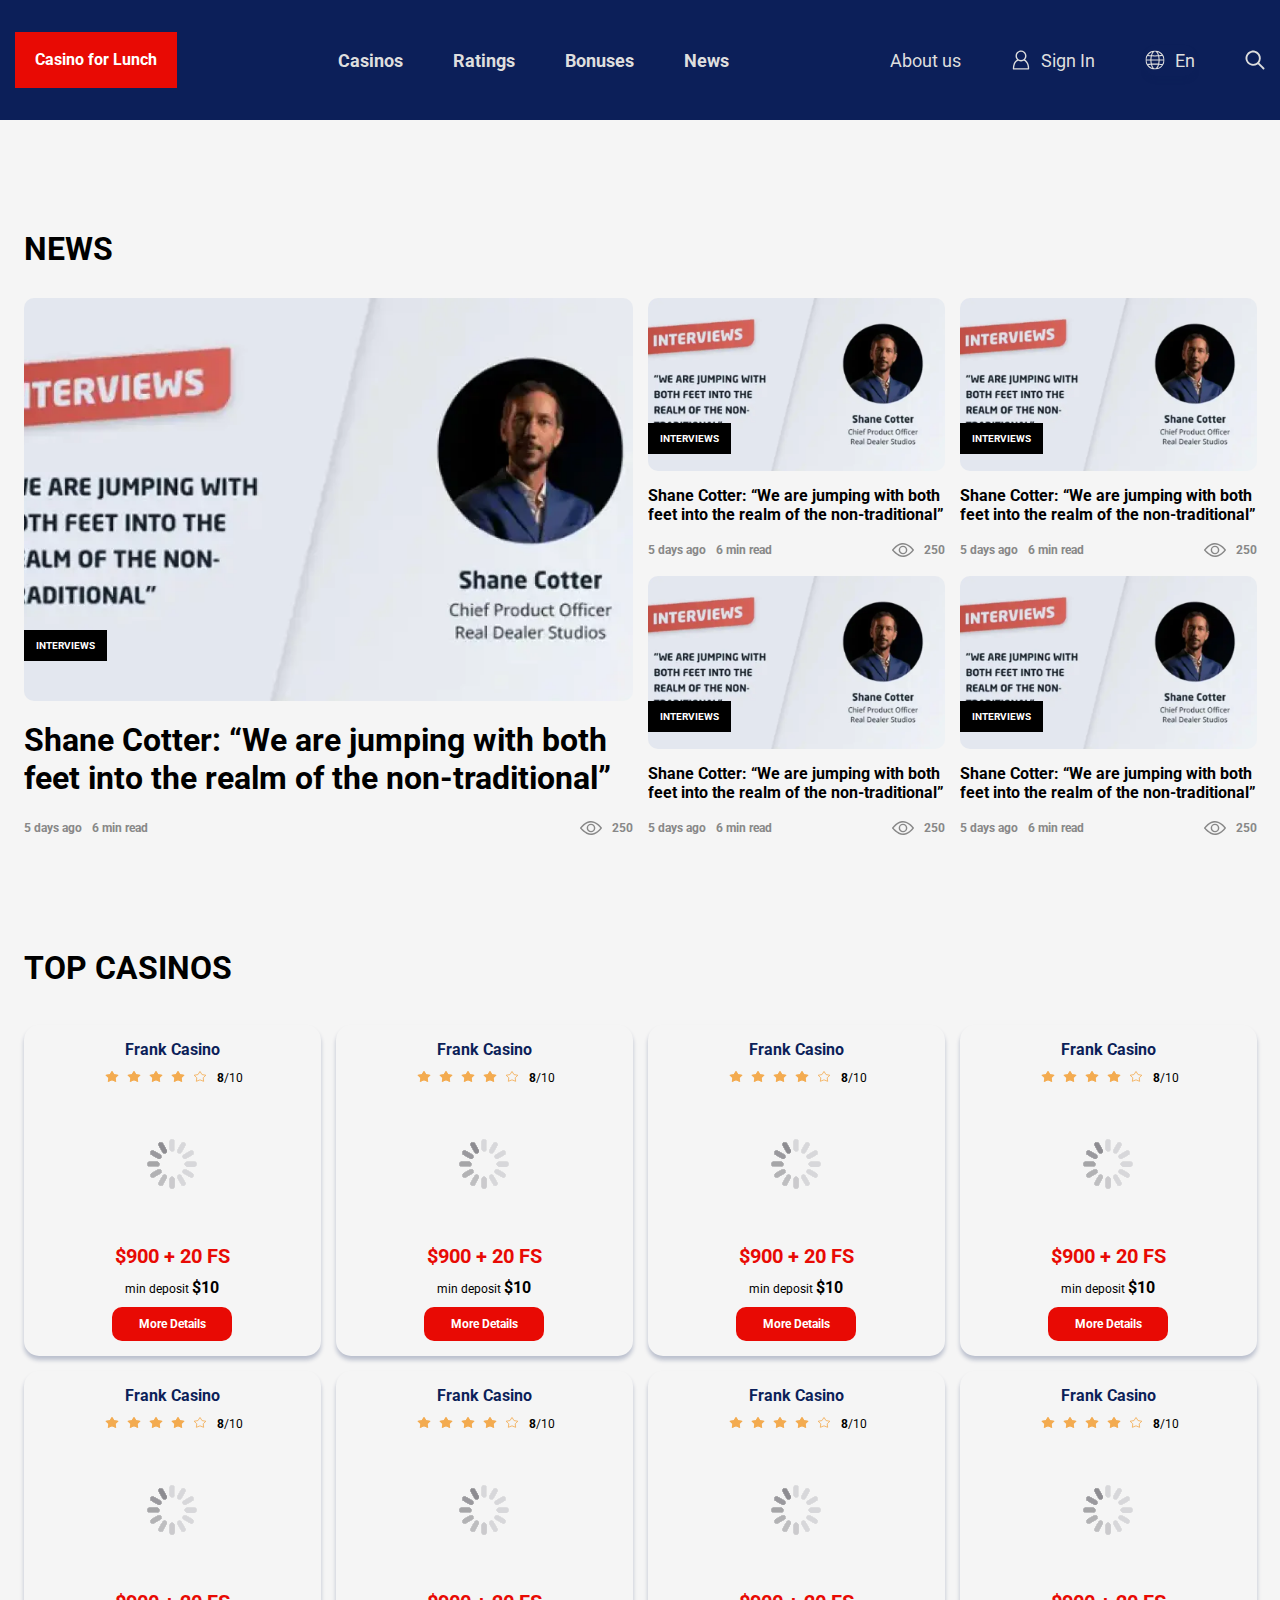
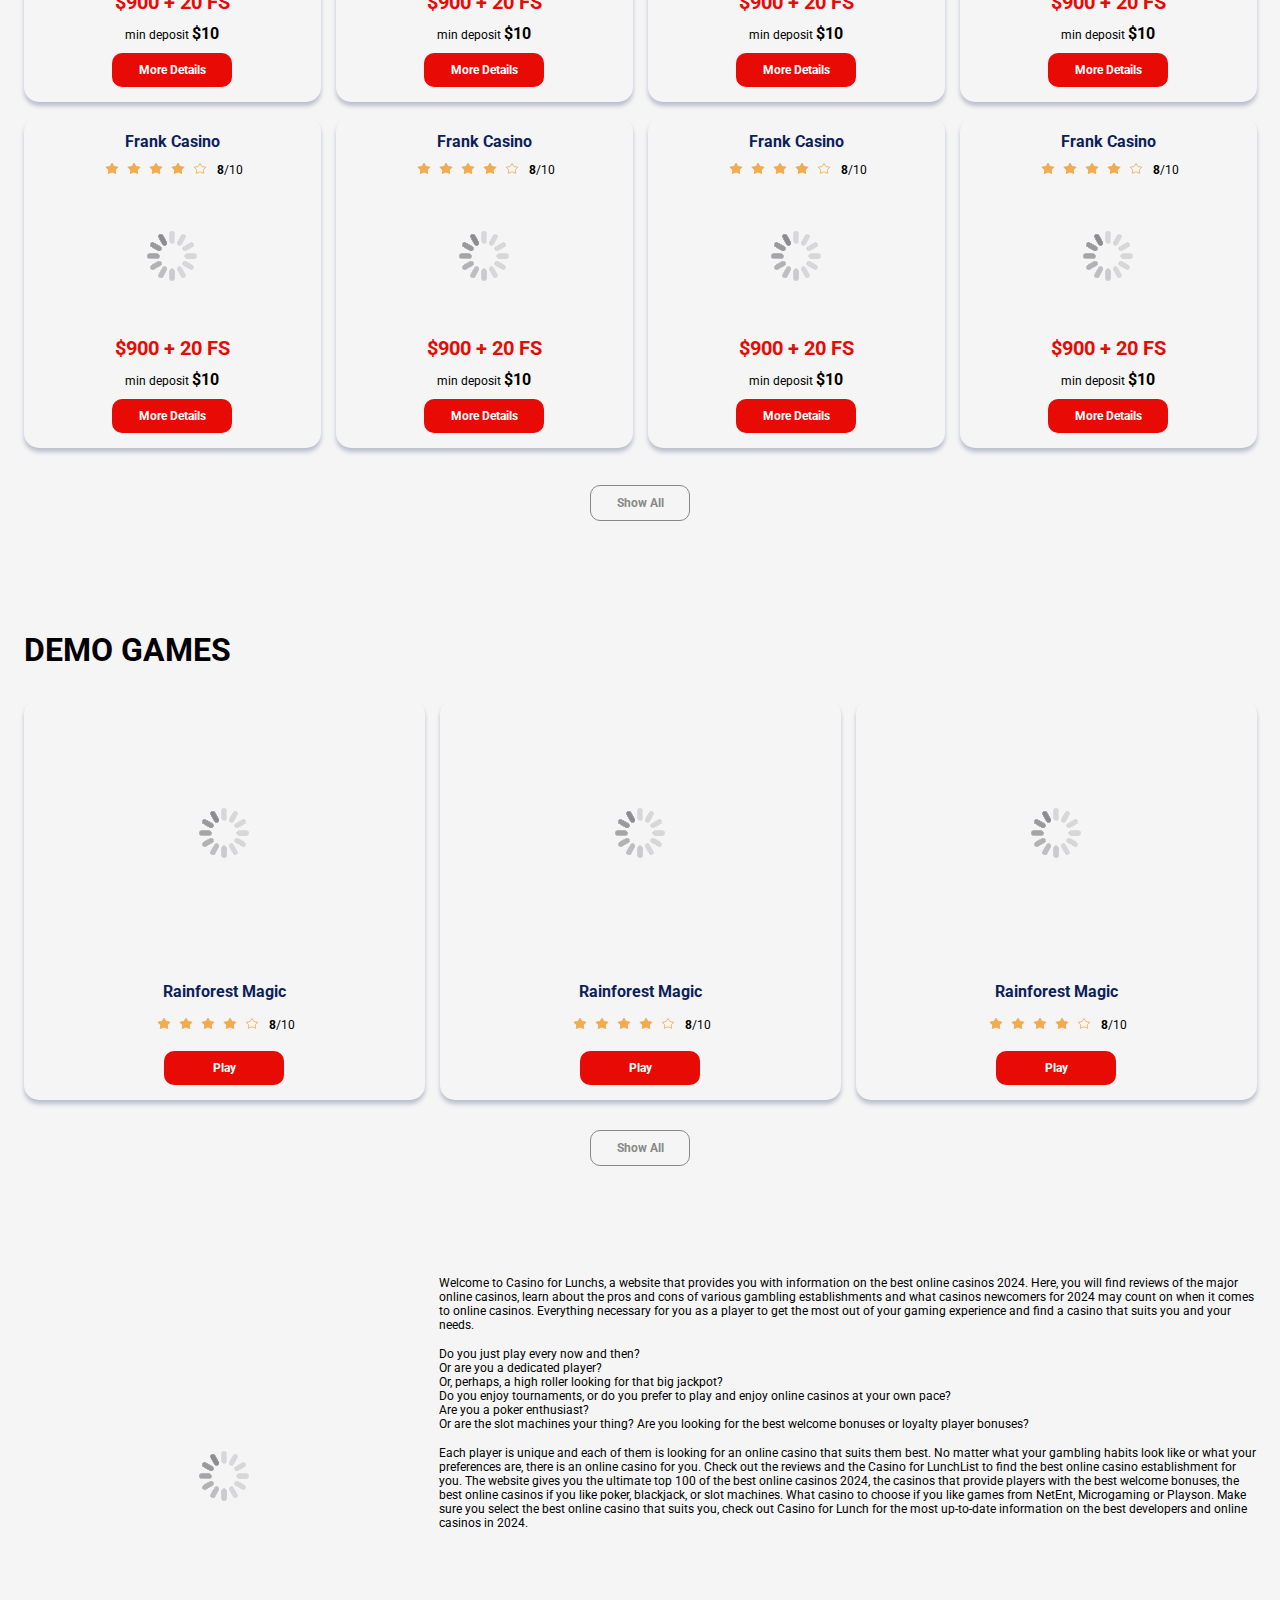
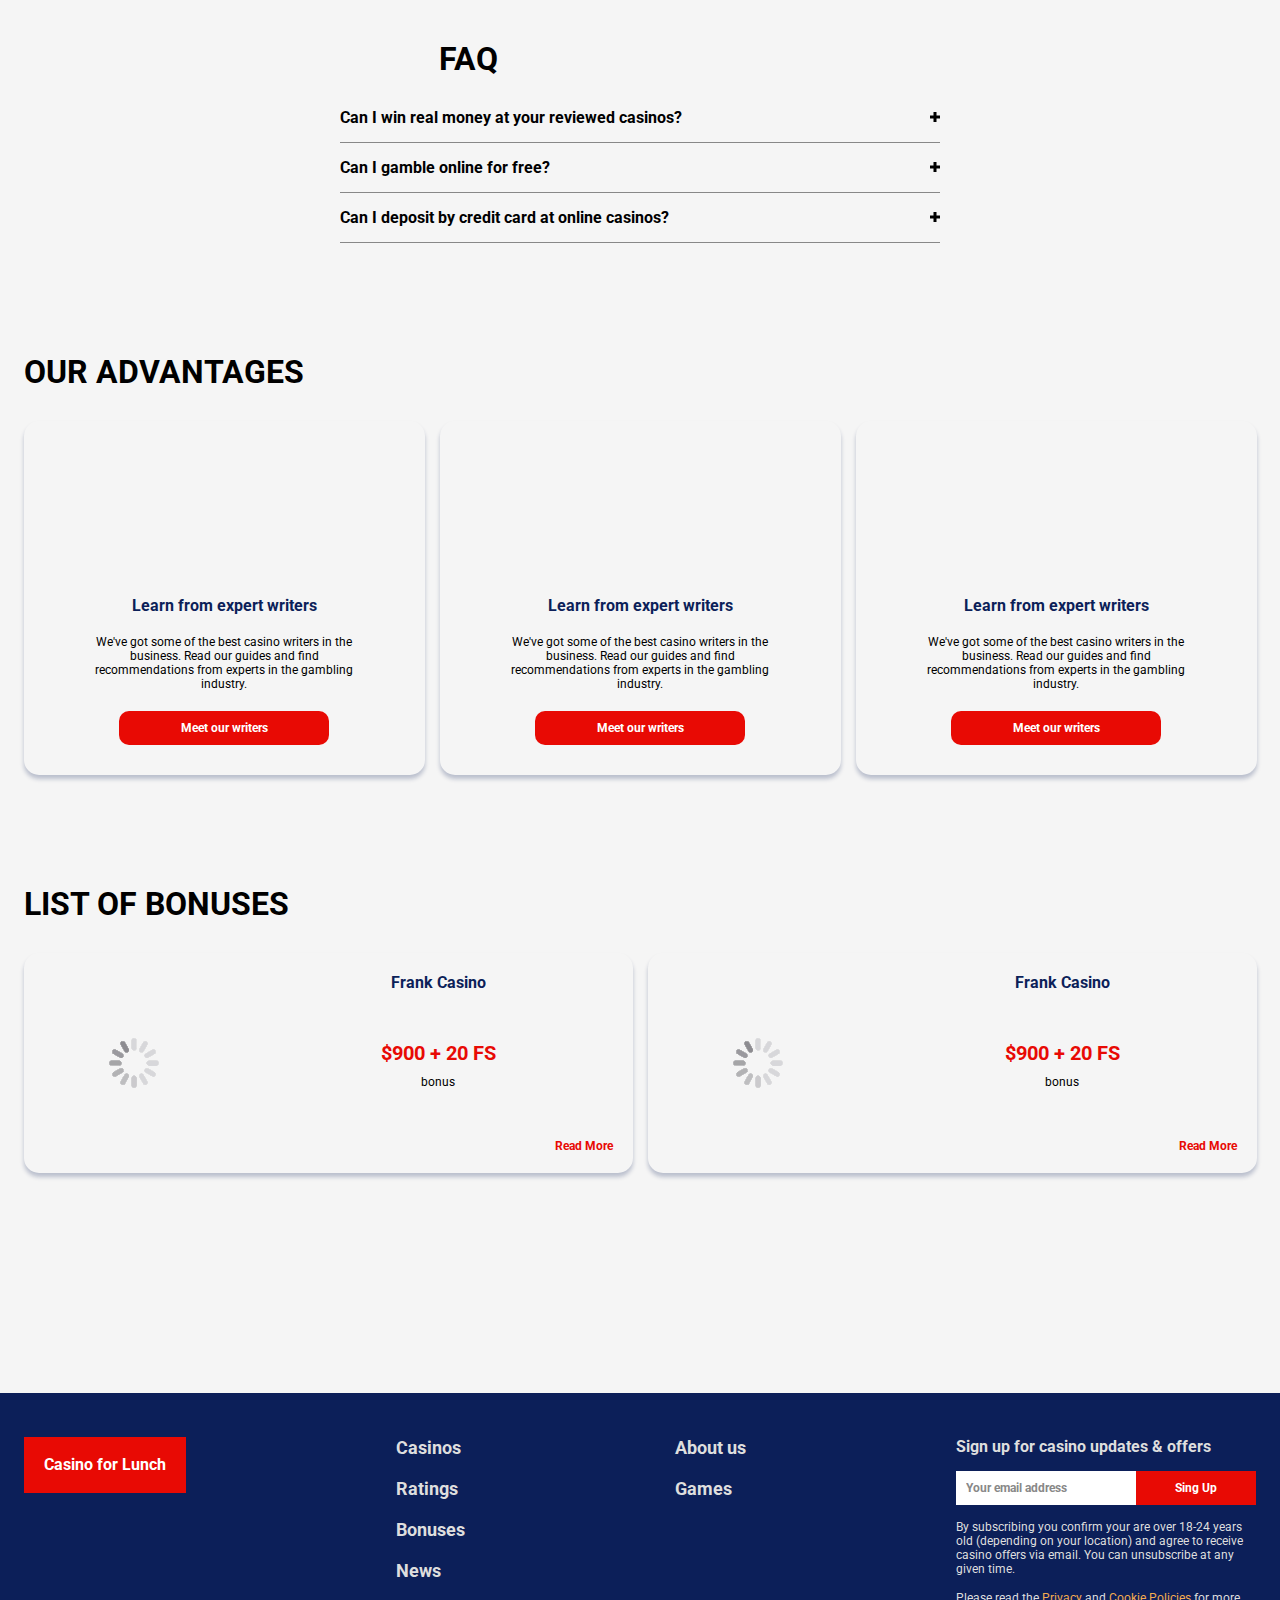
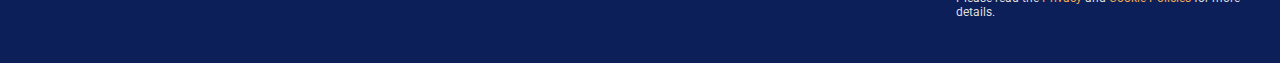
<file: index.html>
<!DOCTYPE html>
<html lang="ru">

<head>
    <title>Casino for Lunch</title>
    <meta charset="UTF-8">
    <meta name="viewport" content="width=device-width, initial-scale=1.0">
    <link rel="stylesheet" href="css/style.min.css?_v=20240407111605">
</head>

<body>

    <div class="wrapper">
        <header class="header">
    <div class="header__container container_wide">
        <div class="header__body">
            <a href="#" class="header__logo logo">Casino for Lunch</a>
            <div class="header__menu menu">
                <nav class="menu__body">
                    <ul class="menu__list" data-mob="menu-options, after">
                        <li class="menu__item">
                            <a href="#" class="menu__link">Casinos</a>
                        </li>
                        <li class="menu__item">
                            <a href="#" class="menu__link">Ratings</a>
                        </li>
                        <li class="menu__item">
                            <a href="#" class="menu__link">Bonuses</a>
                        </li>
                        <li class="menu__item">
                            <a href="#" class="menu__link">News</a>
                        </li>
                    </ul>
                </nav>
            </div>
            <div class="header__options options" data-desk="menu-options, prepend">
                <div class="options__menu menu-options" data-move="menu-options, 768" data-mob="lang, after">
                    <a href="#" class="options__link">About us</a>
                </div>
                <div class="options__auth auth" data-desk="lang, after">
                    <a href="#" class="auth__btn">
                        <svg>
                            <use href="img/icons/icons.svg#auth"></use>
                        </svg>
                        <span>Sign In</span>
                    </a>
                </div>
                <div class="options__lang lang" data-move="lang, 576">
                    <div class="lang__select select">
                        <div class="select__container">
                            <div class="select__option">
                                <input type="radio" name="lang">
                                <a href="#" class="select__label">En</a>
                            </div>
                            <div class="select__option">
                                <input type="radio" name="lang">
                                <a href="#" class="select__label">Ua</a>
                            </div>
                            <div class="select__option">
                                <input type="radio" name="lang">
                                <a href="#" class="select__label">De</a>
                            </div>
                        </div>
                        <div class="select__checked">
                            En
                        </div>
                    </div>
                </div>
                <div class="options__search search">
                    <button class="search__btn">
                        <svg>
                            <use href="img/icons/icons.svg#search"></use>
                        </svg>
                    </button>
                    <div class="search__body">
                        <div class="search__container container_wide">
                            <form action="#" class="search__form">
                                <input type="text" class="search__input" placeholder="Search">
                                <button type="submit" class="search__submit btn_red">Search</button>
                            </form>
                        </div>
                    </div>
                </div>
            </div>
            <button type="button" class="header__menu-icon">
                <span></span>
                <span></span>
                <span></span>
            </button>
        </div>
    </div>
</header>

        <div class="page">

            <section class="news">
                <div class="news__container container">
                    <div class="news__body">
                        <h2 class="news__title title">NEWS</h2>
                        <div class="news__grid grid-5">
                            <div class="news__item item-news item-news_main">
                                <div class="item-news__body">
                                    <div class="item-news__main">
                                        <a href="#" class="item-news__image lazy">
                                            <picture>
                                                <source data-srcset="img/news/image1.webp" srcset="img/plug.png"
                                                    type="image/webp">
                                                <img data-src="img/news/image1.jpg" src="img/plug.png" alt="Image">
                                            </picture>
                                        </a>
                                        <a href="#" class="item-news__category">INTERVIEWS</a>
                                    </div>
                                    <a href="#" class="item-news__title">
                                        Shane Cotter: “We are jumping with both feet into the realm of the
                                        non-traditional”
                                    </a>
                                    <div class="item-news__footer">
                                        <div class="item-news__date">5 days ago</div>
                                        <div class="item-news__duration">6 min read</div>
                                        <div class="item-news__views">
                                            <svg>
                                                <use href="img/icons/icons.svg#eye"></use>
                                            </svg>
                                            250
                                        </div>
                                    </div>
                                </div>
                            </div>
                            <div class="news__item item-news">
                                <div class="item-news__body">
                                    <div class="item-news__main">
                                        <a href="#" class="item-news__image lazy">
                                            <picture>
                                                <source data-srcset="img/news/image1.webp" srcset="img/plug.png"
                                                    type="image/webp">
                                                <img data-src="img/news/image1.jpg" src="img/plug.png" alt="Image">
                                            </picture>
                                        </a>
                                        <a href="#" class="item-news__category">INTERVIEWS</a>
                                    </div>
                                    <a href="#" class="item-news__title">
                                        Shane Cotter: “We are jumping with both feet into the realm of the
                                        non-traditional”
                                    </a>
                                    <div class="item-news__footer">
                                        <div class="item-news__date">5 days ago</div>
                                        <div class="item-news__duration">6 min read</div>
                                        <div class="item-news__views">
                                            <svg>
                                                <use href="img/icons/icons.svg#eye"></use>
                                            </svg>
                                            250
                                        </div>
                                    </div>
                                </div>
                            </div>
                            <div class="news__item item-news">
                                <div class="item-news__body">
                                    <div class="item-news__main">
                                        <a href="#" class="item-news__image lazy">
                                            <picture>
                                                <source data-srcset="img/news/image1.webp" srcset="img/plug.png"
                                                    type="image/webp">
                                                <img data-src="img/news/image1.jpg" src="img/plug.png" alt="Image">
                                            </picture>
                                        </a>
                                        <a href="#" class="item-news__category">INTERVIEWS</a>
                                    </div>
                                    <a href="#" class="item-news__title">
                                        Shane Cotter: “We are jumping with both feet into the realm of the
                                        non-traditional”
                                    </a>
                                    <div class="item-news__footer">
                                        <div class="item-news__date">5 days ago</div>
                                        <div class="item-news__duration">6 min read</div>
                                        <div class="item-news__views">
                                            <svg>
                                                <use href="img/icons/icons.svg#eye"></use>
                                            </svg>
                                            250
                                        </div>
                                    </div>
                                </div>
                            </div>
                            <div class="news__item item-news">
                                <div class="item-news__body">
                                    <div class="item-news__main">
                                        <a href="#" class="item-news__image lazy">
                                            <picture>
                                                <source data-srcset="img/news/image1.webp" srcset="img/plug.png"
                                                    type="image/webp">
                                                <img data-src="img/news/image1.jpg" src="img/plug.png" alt="Image">
                                            </picture>
                                        </a>
                                        <a href="#" class="item-news__category">INTERVIEWS</a>
                                    </div>
                                    <a href="#" class="item-news__title">
                                        Shane Cotter: “We are jumping with both feet into the realm of the
                                        non-traditional”
                                    </a>
                                    <div class="item-news__footer">
                                        <div class="item-news__date">5 days ago</div>
                                        <div class="item-news__duration">6 min read</div>
                                        <div class="item-news__views">
                                            <svg>
                                                <use href="img/icons/icons.svg#eye"></use>
                                            </svg>
                                            250
                                        </div>
                                    </div>
                                </div>
                            </div>
                            <div class="news__item item-news">
                                <div class="item-news__body">
                                    <div class="item-news__main">
                                        <a href="#" class="item-news__image lazy">
                                            <picture>
                                                <source data-srcset="img/news/image1.webp" srcset="img/plug.png"
                                                    type="image/webp">
                                                <img data-src="img/news/image1.jpg" src="img/plug.png" alt="Image">
                                            </picture>
                                        </a>
                                        <a href="#" class="item-news__category">INTERVIEWS</a>
                                    </div>
                                    <a href="#" class="item-news__title">
                                        Shane Cotter: “We are jumping with both feet into the realm of the
                                        non-traditional”
                                    </a>
                                    <div class="item-news__footer">
                                        <div class="item-news__date">5 days ago</div>
                                        <div class="item-news__duration">6 min read</div>
                                        <div class="item-news__views">
                                            <svg>
                                                <use href="img/icons/icons.svg#eye"></use>
                                            </svg>
                                            250
                                        </div>
                                    </div>
                                </div>
                            </div>
                        </div>
                    </div>
                </div>
            </section>

            <section class="casinos">
                <div class="casinos__container container">
                    <div class="casinos__body">
                        <h2 class="casinos__title title">TOP CASINOS</h2>
                        <div class="casinos__grid">
                            <div class="casinos__item casino">
                                <div class="casino__body">
                                    <a href="#" class="casino__title">Frank Casino</a>
                                    <div class="casino__rating rating">
                                        <div class="rating__body">
                                            <div class="rating__active"></div>
                                        </div>
                                        <div class="rating__value"><span>8</span>/10</div>
                                    </div>
                                    <a href="#" class="casino__logo lazy">
                                        <picture>
                                            <source data-srcset="img/casinos/image1.webp" srcset="img/plug.png"
                                                type="image/webp">
                                            <img data-src="img/casinos/image1.png" src="img/plug.png" alt="Image">
                                        </picture>
                                    </a>
                                    <div class="casino__value">$900 + 20 FS</div>
                                    <div class="casino__deposit">min deposit <span>$10</span></div>
                                    <a href="#" class="casino__btn btn_red">More Details</a>
                                </div>
                            </div>
                            <div class="casinos__item casino">
                                <div class="casino__body">
                                    <a href="#" class="casino__title">Frank Casino</a>
                                    <div class="casino__rating rating">
                                        <div class="rating__body">
                                            <div class="rating__active"></div>
                                        </div>
                                        <div class="rating__value"><span>8</span>/10</div>
                                    </div>
                                    <a href="#" class="casino__logo lazy">
                                        <picture>
                                            <source data-srcset="img/casinos/image1.webp" srcset="img/plug.png"
                                                type="image/webp">
                                            <img data-src="img/casinos/image1.png" src="img/plug.png" alt="Image">
                                        </picture>
                                    </a>
                                    <div class="casino__value">$900 + 20 FS</div>
                                    <div class="casino__deposit">min deposit <span>$10</span></div>
                                    <a href="#" class="casino__btn btn_red">More Details</a>
                                </div>
                            </div>
                            <div class="casinos__item casino">
                                <div class="casino__body">
                                    <a href="#" class="casino__title">Frank Casino</a>
                                    <div class="casino__rating rating">
                                        <div class="rating__body">
                                            <div class="rating__active"></div>
                                        </div>
                                        <div class="rating__value"><span>8</span>/10</div>
                                    </div>
                                    <a href="#" class="casino__logo lazy">
                                        <picture>
                                            <source data-srcset="img/casinos/image1.webp" srcset="img/plug.png"
                                                type="image/webp">
                                            <img data-src="img/casinos/image1.png" src="img/plug.png" alt="Image">
                                        </picture>
                                    </a>
                                    <div class="casino__value">$900 + 20 FS</div>
                                    <div class="casino__deposit">min deposit <span>$10</span></div>
                                    <a href="#" class="casino__btn btn_red">More Details</a>
                                </div>
                            </div>
                            <div class="casinos__item casino">
                                <div class="casino__body">
                                    <a href="#" class="casino__title">Frank Casino</a>
                                    <div class="casino__rating rating">
                                        <div class="rating__body">
                                            <div class="rating__active"></div>
                                        </div>
                                        <div class="rating__value"><span>8</span>/10</div>
                                    </div>
                                    <a href="#" class="casino__logo lazy">
                                        <picture>
                                            <source data-srcset="img/casinos/image1.webp" srcset="img/plug.png"
                                                type="image/webp">
                                            <img data-src="img/casinos/image1.png" src="img/plug.png" alt="Image">
                                        </picture>
                                    </a>
                                    <div class="casino__value">$900 + 20 FS</div>
                                    <div class="casino__deposit">min deposit <span>$10</span></div>
                                    <a href="#" class="casino__btn btn_red">More Details</a>
                                </div>
                            </div>
                            <div class="casinos__item casino">
                                <div class="casino__body">
                                    <a href="#" class="casino__title">Frank Casino</a>
                                    <div class="casino__rating rating">
                                        <div class="rating__body">
                                            <div class="rating__active"></div>
                                        </div>
                                        <div class="rating__value"><span>8</span>/10</div>
                                    </div>
                                    <a href="#" class="casino__logo lazy">
                                        <picture>
                                            <source data-srcset="img/casinos/image1.webp" srcset="img/plug.png"
                                                type="image/webp">
                                            <img data-src="img/casinos/image1.png" src="img/plug.png" alt="Image">
                                        </picture>
                                    </a>
                                    <div class="casino__value">$900 + 20 FS</div>
                                    <div class="casino__deposit">min deposit <span>$10</span></div>
                                    <a href="#" class="casino__btn btn_red">More Details</a>
                                </div>
                            </div>
                            <div class="casinos__item casino">
                                <div class="casino__body">
                                    <a href="#" class="casino__title">Frank Casino</a>
                                    <div class="casino__rating rating">
                                        <div class="rating__body">
                                            <div class="rating__active"></div>
                                        </div>
                                        <div class="rating__value"><span>8</span>/10</div>
                                    </div>
                                    <a href="#" class="casino__logo lazy">
                                        <picture>
                                            <source data-srcset="img/casinos/image1.webp" srcset="img/plug.png"
                                                type="image/webp">
                                            <img data-src="img/casinos/image1.png" src="img/plug.png" alt="Image">
                                        </picture>
                                    </a>
                                    <div class="casino__value">$900 + 20 FS</div>
                                    <div class="casino__deposit">min deposit <span>$10</span></div>
                                    <a href="#" class="casino__btn btn_red">More Details</a>
                                </div>
                            </div>
                            <div class="casinos__item casino">
                                <div class="casino__body">
                                    <a href="#" class="casino__title">Frank Casino</a>
                                    <div class="casino__rating rating">
                                        <div class="rating__body">
                                            <div class="rating__active"></div>
                                        </div>
                                        <div class="rating__value"><span>8</span>/10</div>
                                    </div>
                                    <a href="#" class="casino__logo lazy">
                                        <picture>
                                            <source data-srcset="img/casinos/image1.webp" srcset="img/plug.png"
                                                type="image/webp">
                                            <img data-src="img/casinos/image1.png" src="img/plug.png" alt="Image">
                                        </picture>
                                    </a>
                                    <div class="casino__value">$900 + 20 FS</div>
                                    <div class="casino__deposit">min deposit <span>$10</span></div>
                                    <a href="#" class="casino__btn btn_red">More Details</a>
                                </div>
                            </div>
                            <div class="casinos__item casino">
                                <div class="casino__body">
                                    <a href="#" class="casino__title">Frank Casino</a>
                                    <div class="casino__rating rating">
                                        <div class="rating__body">
                                            <div class="rating__active"></div>
                                        </div>
                                        <div class="rating__value"><span>8</span>/10</div>
                                    </div>
                                    <a href="#" class="casino__logo lazy">
                                        <picture>
                                            <source data-srcset="img/casinos/image1.webp" srcset="img/plug.png"
                                                type="image/webp">
                                            <img data-src="img/casinos/image1.png" src="img/plug.png" alt="Image">
                                        </picture>
                                    </a>
                                    <div class="casino__value">$900 + 20 FS</div>
                                    <div class="casino__deposit">min deposit <span>$10</span></div>
                                    <a href="#" class="casino__btn btn_red">More Details</a>
                                </div>
                            </div>
                            <div class="casinos__item casino">
                                <div class="casino__body">
                                    <a href="#" class="casino__title">Frank Casino</a>
                                    <div class="casino__rating rating">
                                        <div class="rating__body">
                                            <div class="rating__active"></div>
                                        </div>
                                        <div class="rating__value"><span>8</span>/10</div>
                                    </div>
                                    <a href="#" class="casino__logo lazy">
                                        <picture>
                                            <source data-srcset="img/casinos/image1.webp" srcset="img/plug.png"
                                                type="image/webp">
                                            <img data-src="img/casinos/image1.png" src="img/plug.png" alt="Image">
                                        </picture>
                                    </a>
                                    <div class="casino__value">$900 + 20 FS</div>
                                    <div class="casino__deposit">min deposit <span>$10</span></div>
                                    <a href="#" class="casino__btn btn_red">More Details</a>
                                </div>
                            </div>
                            <div class="casinos__item casino">
                                <div class="casino__body">
                                    <a href="#" class="casino__title">Frank Casino</a>
                                    <div class="casino__rating rating">
                                        <div class="rating__body">
                                            <div class="rating__active"></div>
                                        </div>
                                        <div class="rating__value"><span>8</span>/10</div>
                                    </div>
                                    <a href="#" class="casino__logo lazy">
                                        <picture>
                                            <source data-srcset="img/casinos/image1.webp" srcset="img/plug.png"
                                                type="image/webp">
                                            <img data-src="img/casinos/image1.png" src="img/plug.png" alt="Image">
                                        </picture>
                                    </a>
                                    <div class="casino__value">$900 + 20 FS</div>
                                    <div class="casino__deposit">min deposit <span>$10</span></div>
                                    <a href="#" class="casino__btn btn_red">More Details</a>
                                </div>
                            </div>
                            <div class="casinos__item casino">
                                <div class="casino__body">
                                    <a href="#" class="casino__title">Frank Casino</a>
                                    <div class="casino__rating rating">
                                        <div class="rating__body">
                                            <div class="rating__active"></div>
                                        </div>
                                        <div class="rating__value"><span>8</span>/10</div>
                                    </div>
                                    <a href="#" class="casino__logo lazy">
                                        <picture>
                                            <source data-srcset="img/casinos/image1.webp" srcset="img/plug.png"
                                                type="image/webp">
                                            <img data-src="img/casinos/image1.png" src="img/plug.png" alt="Image">
                                        </picture>
                                    </a>
                                    <div class="casino__value">$900 + 20 FS</div>
                                    <div class="casino__deposit">min deposit <span>$10</span></div>
                                    <a href="#" class="casino__btn btn_red">More Details</a>
                                </div>
                            </div>
                            <div class="casinos__item casino">
                                <div class="casino__body">
                                    <a href="#" class="casino__title">Frank Casino</a>
                                    <div class="casino__rating rating">
                                        <div class="rating__body">
                                            <div class="rating__active"></div>
                                        </div>
                                        <div class="rating__value"><span>8</span>/10</div>
                                    </div>
                                    <a href="#" class="casino__logo lazy">
                                        <picture>
                                            <source data-srcset="img/casinos/image1.webp" srcset="img/plug.png"
                                                type="image/webp">
                                            <img data-src="img/casinos/image1.png" src="img/plug.png" alt="Image">
                                        </picture>
                                    </a>
                                    <div class="casino__value">$900 + 20 FS</div>
                                    <div class="casino__deposit">min deposit <span>$10</span></div>
                                    <a href="#" class="casino__btn btn_red">More Details</a>
                                </div>
                            </div>
                        </div>
                        <a href="#" class="casinos__all btn_gray">Show All</a>
                    </div>
                </div>
            </section>

            <section class="games">
                <div class="games__container container">
                    <div class="games__body">
                        <h2 class="games__title title">DEMO GAMES</h2>
                        <div class="games__grid">
                            <div class="games__item game">
                                <div class="game__body">
                                    <a href="#" class="game__image lazy">
                                        <picture>
                                            <source data-srcset="img/games/image1.webp" srcset="img/plug.png"
                                                type="image/webp">
                                            <img data-src="img/games/image1.png" src="img/plug.png" alt="Image">
                                        </picture>
                                    </a>
                                    <a href="#" class="game__title">Rainforest Magic</a>
                                    <div class="game__rating rating">
                                        <div class="rating__body">
                                            <div class="rating__active"></div>
                                        </div>
                                        <div class="rating__value"><span>8</span>/10</div>
                                    </div>
                                    <a href="" class="game__btn btn_red">Play</a>
                                </div>
                            </div>
                            <div class="games__item game">
                                <div class="game__body">
                                    <a href="#" class="game__image lazy">
                                        <picture>
                                            <source data-srcset="img/games/image1.webp" srcset="img/plug.png"
                                                type="image/webp">
                                            <img data-src="img/games/image1.png" src="img/plug.png" alt="Image">
                                        </picture>
                                    </a>
                                    <a href="#" class="game__title">Rainforest Magic</a>
                                    <div class="game__rating rating">
                                        <div class="rating__body">
                                            <div class="rating__active"></div>
                                        </div>
                                        <div class="rating__value"><span>8</span>/10</div>
                                    </div>
                                    <a href="" class="game__btn btn_red">Play</a>
                                </div>
                            </div>
                            <div class="games__item game">
                                <div class="game__body">
                                    <a href="#" class="game__image lazy">
                                        <picture>
                                            <source data-srcset="img/games/image1.webp" srcset="img/plug.png"
                                                type="image/webp">
                                            <img data-src="img/games/image1.png" src="img/plug.png" alt="Image">
                                        </picture>
                                    </a>
                                    <a href="#" class="game__title">Rainforest Magic</a>
                                    <div class="game__rating rating">
                                        <div class="rating__body">
                                            <div class="rating__active"></div>
                                        </div>
                                        <div class="rating__value"><span>8</span>/10</div>
                                    </div>
                                    <a href="" class="game__btn btn_red">Play</a>
                                </div>
                            </div>
                        </div>
                        <a href="#" class="games__all btn_gray">Show All</a>
                    </div>
                </div>
            </section>

            <section class="about">
                <div class="about__container container">
                    <div class="about__body lazy">
                        <picture>
                            <source data-srcset="img/about/image1.webp" srcset="img/plug.png" type="image/webp">
                            <img data-src="img/about/image1.jpg" src="img/plug.png" alt="Image">
                        </picture>
                        <p>
                            Welcome to Casino for Lunchs, a website that provides you with information on the best
                            online
                            casinos 2024. Here, you will find reviews of the major online casinos, learn about the pros
                            and cons of various gambling establishments and what casinos newcomers for 2024 may count on
                            when it comes to online casinos. Everything necessary for you as a player to get the most
                            out of your gaming experience and find a casino that suits you and your needs.
                        </p>
                        <p>
                            Do you just play every now and then?<br>
                            Or are you a dedicated player?<br>
                            Or, perhaps, a high roller looking for that big jackpot?<br>
                            Do you enjoy tournaments, or do you prefer to play and enjoy online casinos at your own
                            pace?<br>
                            Are you a poker enthusiast?<br>
                            Or are the slot machines your thing? Are you looking for the best welcome bonuses or loyalty
                            player bonuses?
                        </p>
                        <p>
                            Each player is unique and each of them is looking for an online casino that suits them best.
                            No matter what your gambling habits look like or what your preferences are, there is an
                            online casino for you. Check out the reviews and the Casino for LunchList to find the best
                            online casino establishment for you. The website gives you the ultimate top 100 of the best
                            online casinos 2024, the casinos that provide players with the best welcome bonuses, the
                            best online casinos if you like poker, blackjack, or slot machines. What casino to choose if
                            you like games from NetEnt, Microgaming or Playson. Make sure you select the best online
                            casino that suits you, check out Casino for Lunch for the most up-to-date information on the
                            best developers and online casinos in 2024.
                        </p>
                    </div>
                </div>
            </section>

            <section class="faq">
                <div class="faq__container container">
                    <div class="faq__body">
                        <h2 class="faq__title title">FAQ</h2>
                        <ul class="faq__list" data-spollers>
                            <li class="faq__item">
                                <button type="button" class="faq__question" data-spoller>
                                    Can I win real money at your reviewed casinos?
                                </button>
                                <div class="faq__answer">
                                    <p>
                                        You can! We have created a guide to real money casinos that makes it easy for
                                        you
                                        to get started. You can then register in any of reviewed casino and try it with
                                        real money.
                                    </p>
                                </div>
                            </li>
                            <li class="faq__item">
                                <button type="button" class="faq__question" data-spoller>
                                    Can I gamble online for free?
                                </button>
                                <div class="faq__answer">
                                    <p>
                                        You can! We have created a guide to real money casinos that makes it easy for
                                        you
                                        to get started. You can then register in any of reviewed casino and try it with
                                        real money.
                                    </p>
                                    <p>
                                        You can! We have created a guide to real money casinos that makes it easy for
                                        you
                                        to get started. You can then register in any of reviewed casino and try it with
                                        real money.
                                    </p>
                                </div>
                            </li>
                            <li class="faq__item">
                                <button type="button" class="faq__question" data-spoller>
                                    Can I deposit by credit card at online casinos?
                                </button>
                                <div class="faq__answer">
                                    <p>
                                        You can! We have created a guide to real money casinos that makes it easy for
                                        you
                                        to get started. You can then register in any of reviewed casino and try it with
                                        real money.
                                    </p>
                                </div>
                            </li>
                        </ul>
                    </div>
                </div>
            </section>

            <section class="guides">
                <div class="guides__container container">
                    <div class="guides__body">
                        <h2 class="guides__title title">OUR ADVANTAGES</h2>
                        <div class="guides__grid">
                            <div class="guides__item guide">
                                <div class="guide__body">
                                    <a href="#" class="guide__image lazy">
                                        <picture>
                                            <source data-srcset="img/guides/image1.svg" srcset="img/plug.png"
                                                type="image/webp">
                                            <img data-src="img/guides/image1.svg" src="img/plug.png" alt="Image">
                                        </picture>
                                    </a>
                                    <a href="#" class="guide__title">Learn from expert writers</a>
                                    <p class="guide__text">
                                        We've got some of the best casino writers in the business. Read
                                        our guides and find recommendations from experts in the gambling industry.
                                    </p>
                                    <a href="#" class="guide__btn btn_red">Meet our writers</a>
                                </div>
                            </div>
                            <div class="guides__item guide">
                                <div class="guide__body">
                                    <a href="#" class="guide__image lazy">
                                        <picture>
                                            <source data-srcset="img/guides/image1.svg" srcset="img/plug.png"
                                                type="image/webp">
                                            <img data-src="img/guides/image1.svg" src="img/plug.png" alt="Image">
                                        </picture>
                                    </a>
                                    <a href="#" class="guide__title">Learn from expert writers</a>
                                    <p class="guide__text">
                                        We've got some of the best casino writers in the business. Read
                                        our guides and find recommendations from experts in the gambling industry.
                                    </p>
                                    <a href="#" class="guide__btn btn_red">Meet our writers</a>
                                </div>
                            </div>
                            <div class="guides__item guide">
                                <div class="guide__body">
                                    <a href="#" class="guide__image lazy">
                                        <picture>
                                            <source data-srcset="img/guides/image1.svg" srcset="img/plug.png"
                                                type="image/webp">
                                            <img data-src="img/guides/image1.svg" src="img/plug.png" alt="Image">
                                        </picture>
                                    </a>
                                    <a href="#" class="guide__title">Learn from expert writers</a>
                                    <p class="guide__text">
                                        We've got some of the best casino writers in the business. Read
                                        our guides and find recommendations from experts in the gambling industry.
                                    </p>
                                    <a href="#" class="guide__btn btn_red">Meet our writers</a>
                                </div>
                            </div>
                        </div>
                    </div>
                </div>
            </section>

            <section class="main-bonuses">
                <div class="main-bonuses__container container">
                    <div class="main-bonuses__body">
                        <h2 class="main-bonuses__title title">LIST OF BONUSES</h2>
                        <div class="main-bonuses__grid">
                            <div class="main-bonuses__item main-bonus">
                                <div class="main-bonus__body">
                                    <a href="#" class="main-bonus__image lazy">
                                        <picture>
                                            <source data-srcset="img/casinos/image1.webp" srcset="img/plug.png"
                                                type="image/webp">
                                            <img data-src="img/casinos/image1.png" src="img/plug.png" alt="Image">
                                        </picture>
                                    </a>
                                    <div class="main-bonus__details">
                                        <a href="#" class="main-bonus__title">Frank Casino</a>
                                        <div class="main-bonus__info">
                                            <div class="main-bonus__value">$900 + 20 FS</div>
                                            <div class="main-bonus__text">bonus</div>
                                        </div>
                                        <a href="#" class="main-bonus__more">Read More</a>
                                    </div>
                                </div>
                            </div>
                            <div class="main-bonuses__item main-bonus">
                                <div class="main-bonus__body">
                                    <a href="#" class="main-bonus__image lazy">
                                        <picture>
                                            <source data-srcset="img/casinos/image1.webp" srcset="img/plug.png"
                                                type="image/webp">
                                            <img data-src="img/casinos/image1.png" src="img/plug.png" alt="Image">
                                        </picture>
                                    </a>
                                    <div class="main-bonus__details">
                                        <a href="#" class="main-bonus__title">Frank Casino</a>
                                        <div class="main-bonus__info">
                                            <div class="main-bonus__value">$900 + 20 FS</div>
                                            <div class="main-bonus__text">bonus</div>
                                        </div>
                                        <a href="#" class="main-bonus__more">Read More</a>
                                    </div>
                                </div>
                            </div>
                        </div>
                    </div>
                </div>
            </section>

        </div>

        <footer class="footer">
    <div class="footer__container container">
        <div class="footer__body">
            <a href="#" class="footer__logo logo">Casino for Lunch</a>
            <div class="footer__menu menu-footer">
                <nav class="menu-footer__body">
                    <ul class="menu-footer__list">
                        <li class="menu-footer__item">
                            <a href="#" class="menu-footer__link">Casinos</a>
                        </li>
                        <li class="menu-footer__item">
                            <a href="#" class="menu-footer__link">Ratings</a>
                        </li>
                        <li class="menu-footer__item">
                            <a href="#" class="menu-footer__link">Bonuses</a>
                        </li>
                        <li class="menu-footer__item">
                            <a href="#" class="menu-footer__link">News</a>
                        </li>
                    </ul>
                </nav>
            </div>
            <div class="footer__menu menu-footer menu-footer_light">
                <nav class="menu-footer__body">
                    <ul class="menu-footer__list">
                        <li class="menu-footer__item">
                            <a href="#" class="menu-footer__link">About us</a>
                        </li>
                        <li class="menu-footer__item">
                            <a href="#" class="menu-footer__link">Games</a>
                        </li>
                    </ul>
                </nav>
            </div>
            <form action="#" class="footer__form form">
                <h3 class="form__title">Sign up for casino updates & offers</h3>
                <div class="form__block">
                    <input type="text" placeholder="Your email address">
                    <button type="submit" class="form__btn btn_red">Sing Up</button>
                </div>
                <div class="form__desc">
                    <p>
                        By subscribing you confirm your are over 18-24 years old (depending on your location) and agree
                        to receive casino offers via email. You can unsubscribe at any given time.
                    </p>
                    <p>
                        Please read the <a href="#" class="form__link">Privacy</a> and <a href="#"
                            class="form__link">Cookie Policies</a> for more details.
                    </p>
                </div>
            </form>
        </div>
    </div>
</footer>
    </div>

    <script src="js/app.min.js?_v=20240407111605"></script>
</body>

</html>
</file>
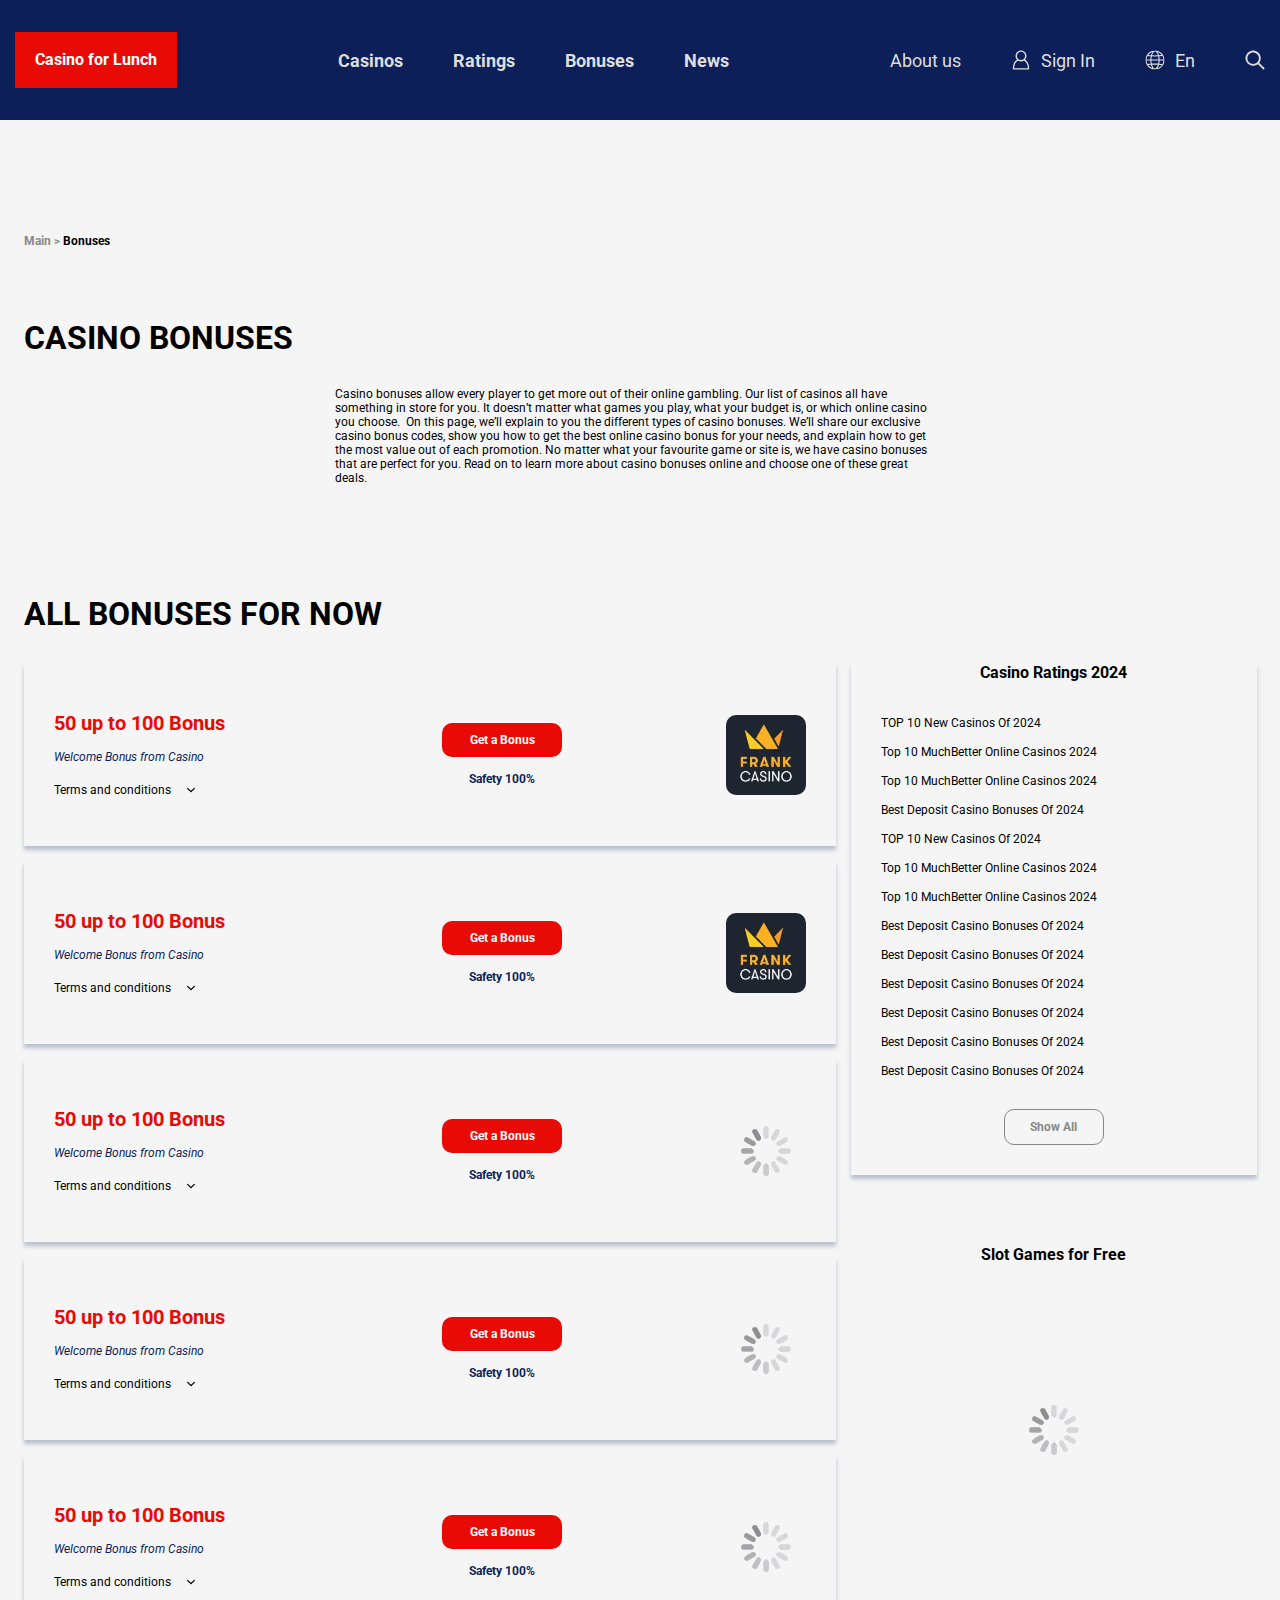
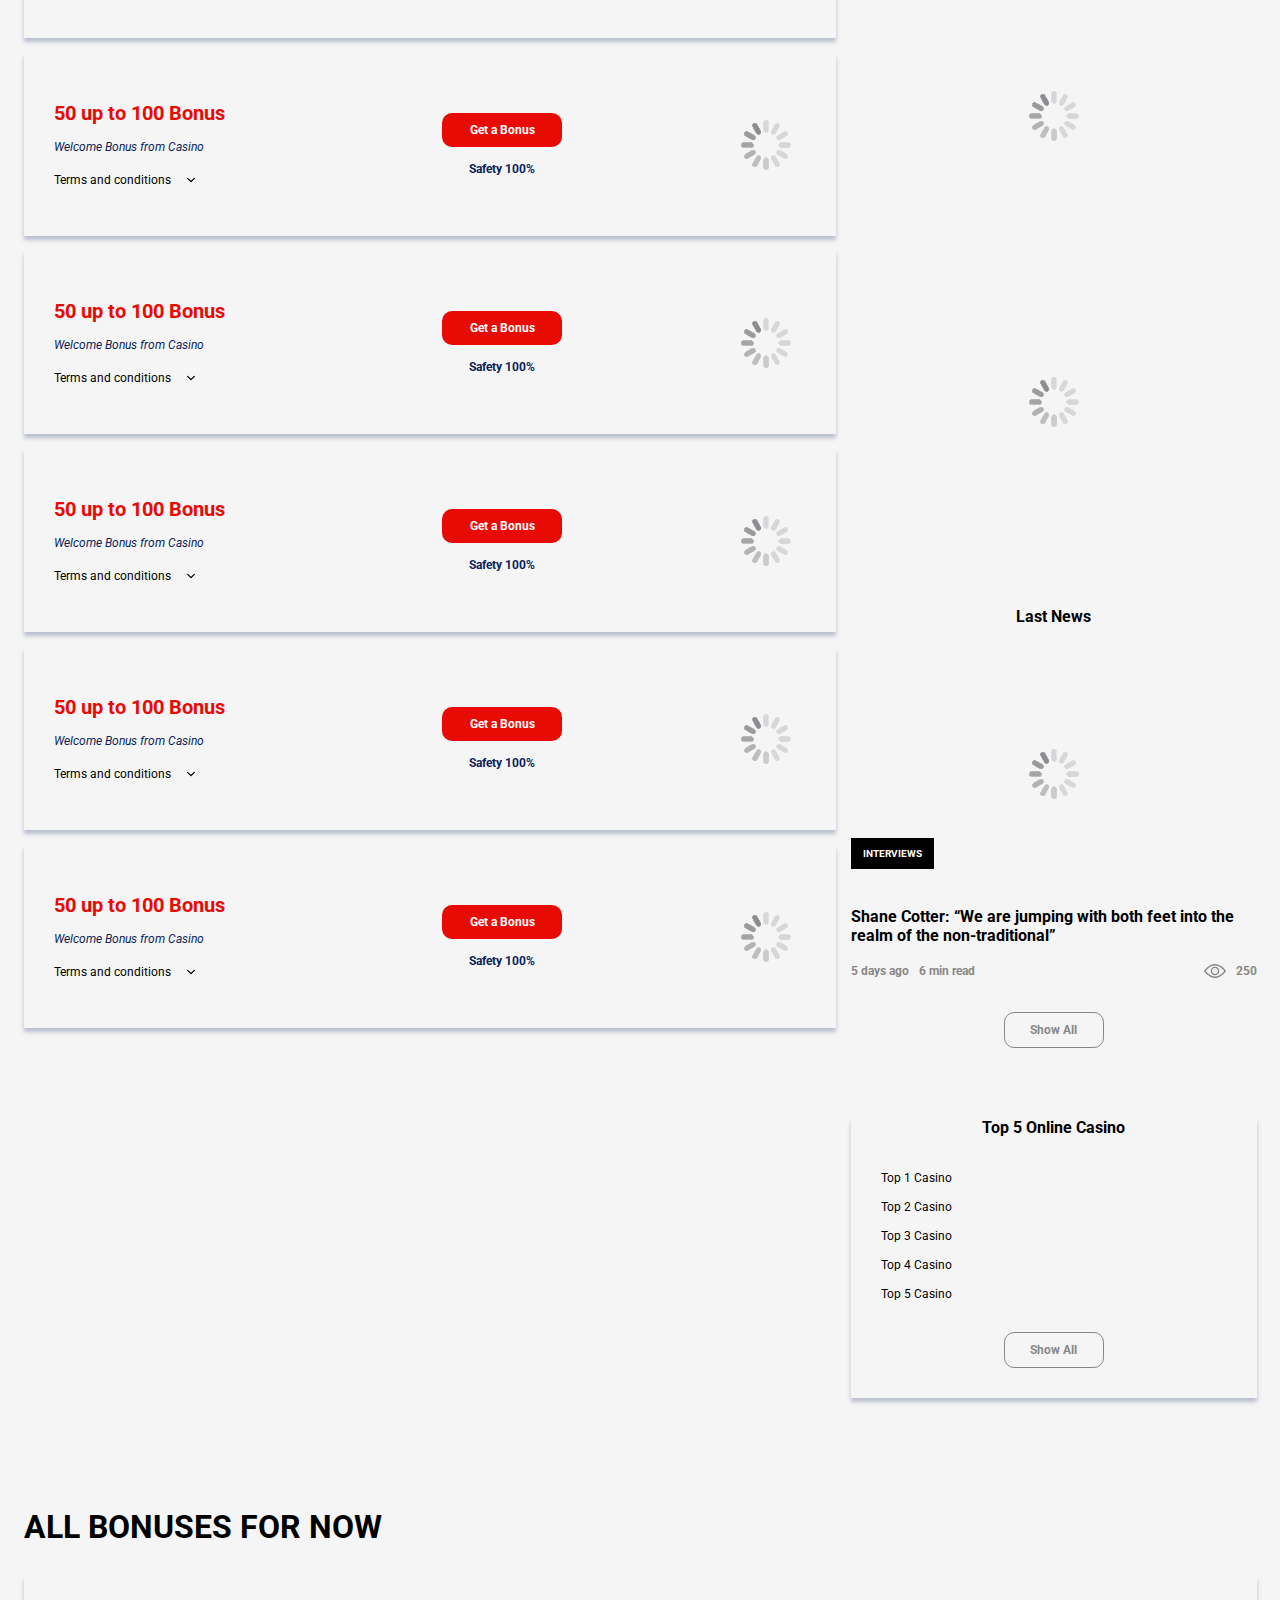
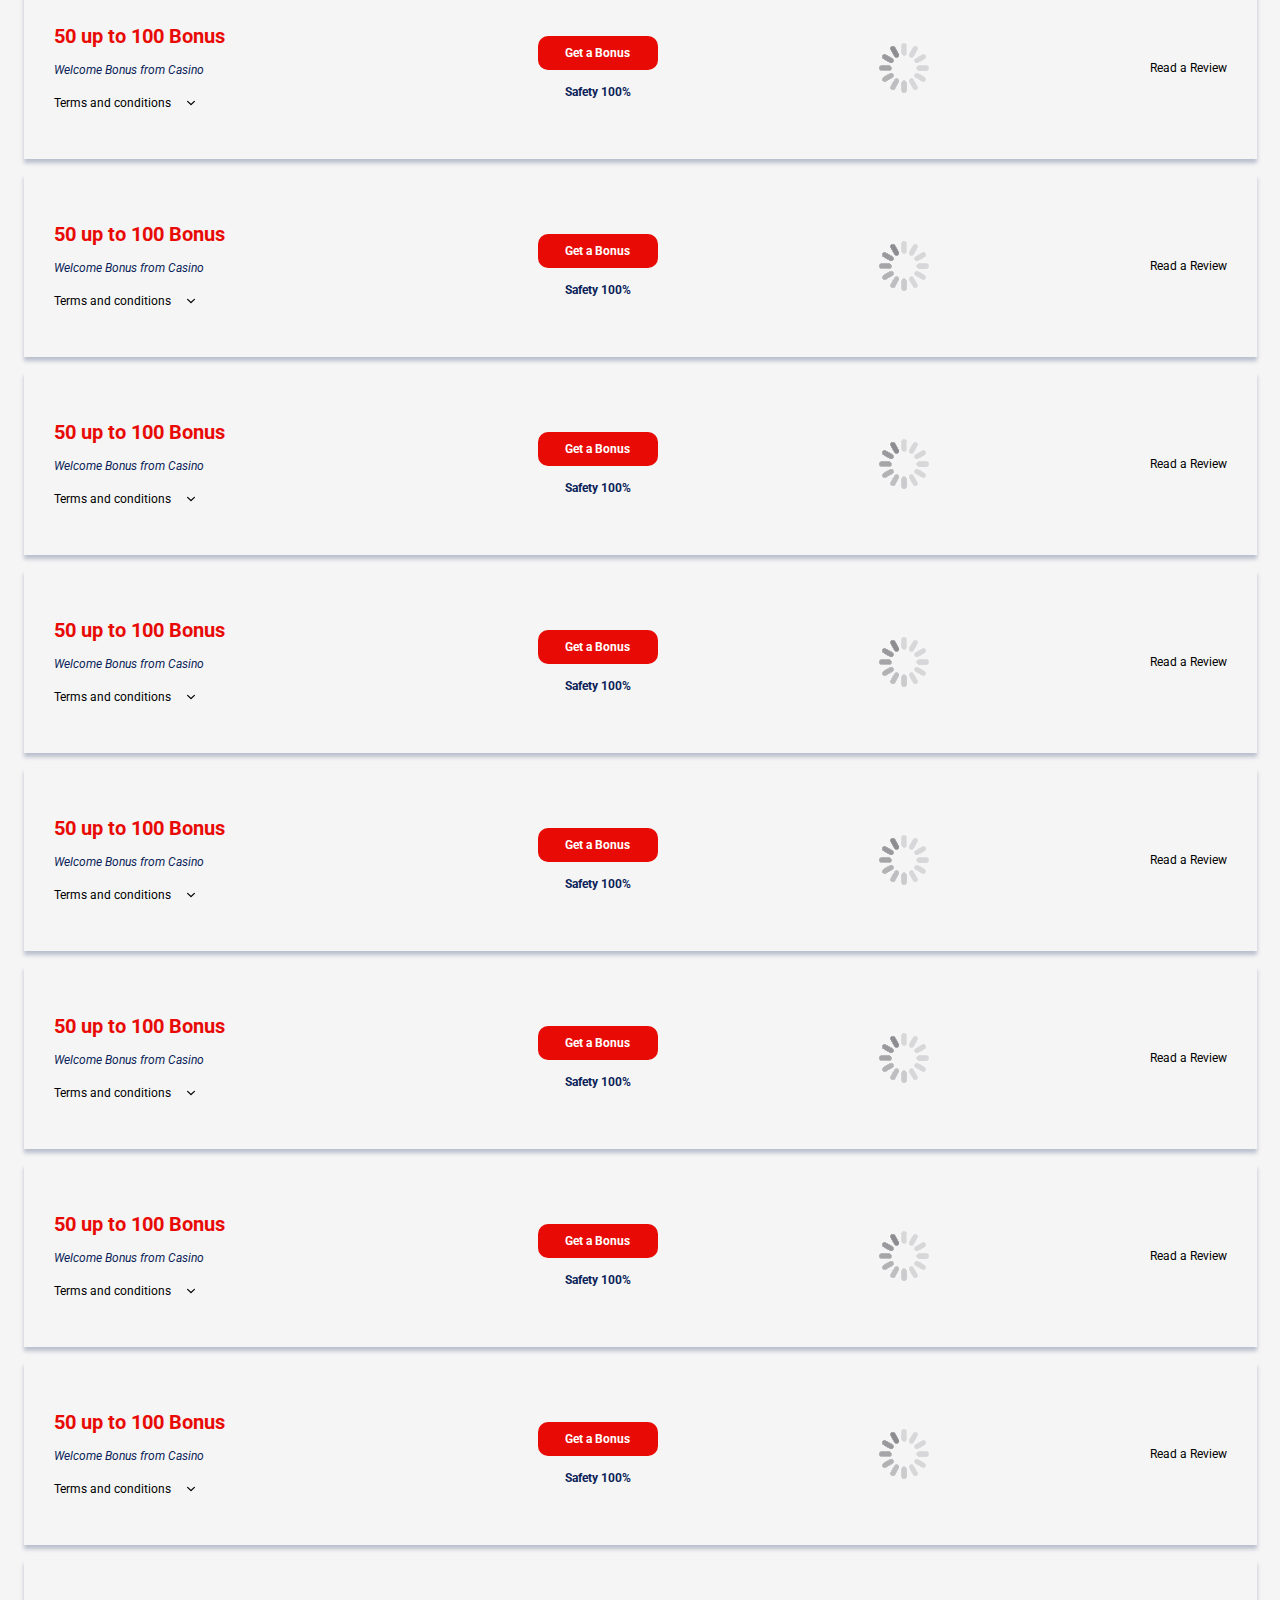
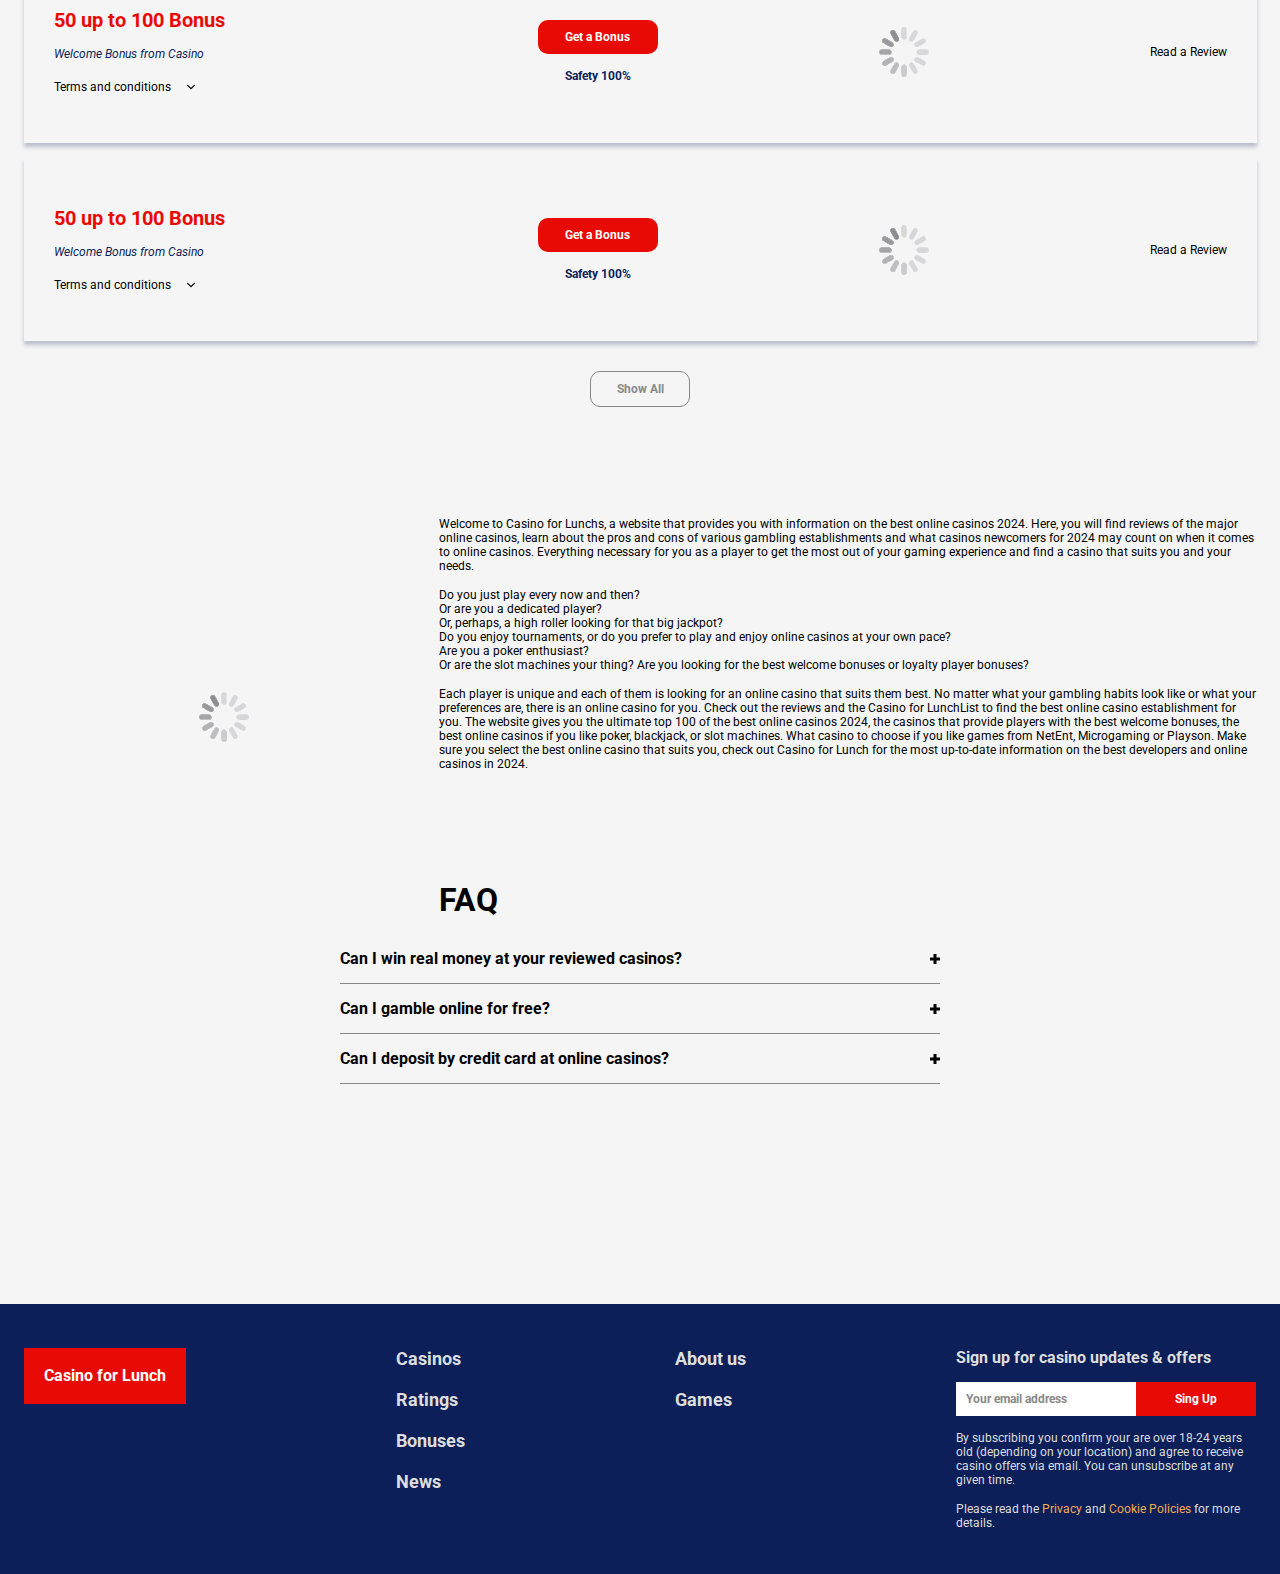
<file: bonuses.html>
<!DOCTYPE html>
<html lang="ru">

<head>
    <title>Casino for Lunch</title>
    <meta charset="UTF-8">
    <meta name="viewport" content="width=device-width, initial-scale=1.0">
    <link rel="stylesheet" href="css/style.min.css?_v=20240407111605">
</head>

<body>

    <div class="wrapper">
        <header class="header">
    <div class="header__container container_wide">
        <div class="header__body">
            <a href="#" class="header__logo logo">Casino for Lunch</a>
            <div class="header__menu menu">
                <nav class="menu__body">
                    <ul class="menu__list" data-mob="menu-options, after">
                        <li class="menu__item">
                            <a href="#" class="menu__link">Casinos</a>
                        </li>
                        <li class="menu__item">
                            <a href="#" class="menu__link">Ratings</a>
                        </li>
                        <li class="menu__item">
                            <a href="#" class="menu__link">Bonuses</a>
                        </li>
                        <li class="menu__item">
                            <a href="#" class="menu__link">News</a>
                        </li>
                    </ul>
                </nav>
            </div>
            <div class="header__options options" data-desk="menu-options, prepend">
                <div class="options__menu menu-options" data-move="menu-options, 768" data-mob="lang, after">
                    <a href="#" class="options__link">About us</a>
                </div>
                <div class="options__auth auth" data-desk="lang, after">
                    <a href="#" class="auth__btn">
                        <svg>
                            <use href="img/icons/icons.svg#auth"></use>
                        </svg>
                        <span>Sign In</span>
                    </a>
                </div>
                <div class="options__lang lang" data-move="lang, 576">
                    <div class="lang__select select">
                        <div class="select__container">
                            <div class="select__option">
                                <input type="radio" name="lang">
                                <a href="#" class="select__label">En</a>
                            </div>
                            <div class="select__option">
                                <input type="radio" name="lang">
                                <a href="#" class="select__label">Ua</a>
                            </div>
                            <div class="select__option">
                                <input type="radio" name="lang">
                                <a href="#" class="select__label">De</a>
                            </div>
                        </div>
                        <div class="select__checked">
                            En
                        </div>
                    </div>
                </div>
                <div class="options__search search">
                    <button class="search__btn">
                        <svg>
                            <use href="img/icons/icons.svg#search"></use>
                        </svg>
                    </button>
                    <div class="search__body">
                        <div class="search__container container_wide">
                            <form action="#" class="search__form">
                                <input type="text" class="search__input" placeholder="Search">
                                <button type="submit" class="search__submit btn_red">Search</button>
                            </form>
                        </div>
                    </div>
                </div>
            </div>
            <button type="button" class="header__menu-icon">
                <span></span>
                <span></span>
                <span></span>
            </button>
        </div>
    </div>
</header>

        <div class="page">

            <div class="breadcrumbs">
                <div class="breadcrumbs__container container">
                    <div class="breadcrumbs__body">
                        <a href="#" class="breadcrumbs__item">Main</a>
                        <span class="breadcrumbs__item">Bonuses</span>
                    </div>
                </div>
            </div>

            <section class="intro">
                <div class="intro__container container">
                    <div class="intro__body">
                        <h1 class="intro__title title">CASINO Bonuses</h1>
                        <p class="intro__text">
                            Casino bonuses allow every player to get more out of their online gambling. Our list of
                            casinos all have something in store for you. It doesn’t matter what games you play, what
                            your budget is, or which online casino you choose. 
                            On this page, we’ll explain to you the different types of casino bonuses. We’ll share our
                            exclusive casino bonus codes, show you how to get the best online casino bonus for your
                            needs, and explain how to get the most value out of each promotion.
                            No matter what your favourite game or site is, we have casino bonuses that are perfect for
                            you. Read on to learn more about casino bonuses online and choose one of these great deals. 
                        </p>
                    </div>
                </div>
            </section>

            <section class="bonuses">
                <div class="bonuses__container container">
                    <div class="bonuses__body">
                        <h2 class="bonuses__title title">All Bonuses for Now</h2>
                        <div class="bonuses__wrapper">
                            <div class="bonuses__content">
                                <ul class="bonuses__list">
                                    <li class="bonuses__item bonus">
                                        <div class="bonus__body">
                                            <div class="bonus__details">
                                                <h4 class="bonus__title">50 up to 100 Bonus</h4>
                                                <p class="bonus__desc">Welcome Bonus from Casino</p>
                                                <a href="#" class="bonus__terms">Terms and conditions</a>
                                            </div>
                                            <div class="bonus__info">
                                                <a href="#" class="bonus__btn btn_red">Get a Bonus</a>
                                                <div class="bonus__safety">Safety 100%</div>
                                            </div>
                                            <a href="#" class="bonus__logo lazy">
                                                <picture>
                                                    <source data-srcset="img/casinos/image1.webp"
                                                        srcset="img/plug.png" type="image/webp">
                                                    <img data-src="img/casinos/image1.png" src="img/plug.png"
                                                        alt="Image">
                                                </picture>
                                            </a>
                                        </div>
                                    </li>
                                    <li class="bonuses__item bonus">
                                        <div class="bonus__body">
                                            <div class="bonus__details">
                                                <h4 class="bonus__title">50 up to 100 Bonus</h4>
                                                <p class="bonus__desc">Welcome Bonus from Casino</p>
                                                <a href="#" class="bonus__terms">Terms and conditions</a>
                                            </div>
                                            <div class="bonus__info">
                                                <a href="#" class="bonus__btn btn_red">Get a Bonus</a>
                                                <div class="bonus__safety">Safety 100%</div>
                                            </div>
                                            <a href="#" class="bonus__logo lazy">
                                                <picture>
                                                    <source data-srcset="img/casinos/image1.webp"
                                                        srcset="img/plug.png" type="image/webp">
                                                    <img data-src="img/casinos/image1.png" src="img/plug.png"
                                                        alt="Image">
                                                </picture>
                                            </a>
                                        </div>
                                    </li>
                                    <li class="bonuses__item bonus">
                                        <div class="bonus__body">
                                            <div class="bonus__details">
                                                <h4 class="bonus__title">50 up to 100 Bonus</h4>
                                                <p class="bonus__desc">Welcome Bonus from Casino</p>
                                                <a href="#" class="bonus__terms">Terms and conditions</a>
                                            </div>
                                            <div class="bonus__info">
                                                <a href="#" class="bonus__btn btn_red">Get a Bonus</a>
                                                <div class="bonus__safety">Safety 100%</div>
                                            </div>
                                            <a href="#" class="bonus__logo lazy">
                                                <picture>
                                                    <source data-srcset="img/casinos/image1.webp"
                                                        srcset="img/plug.png" type="image/webp">
                                                    <img data-src="img/casinos/image1.png" src="img/plug.png"
                                                        alt="Image">
                                                </picture>
                                            </a>
                                        </div>
                                    </li>
                                    <li class="bonuses__item bonus">
                                        <div class="bonus__body">
                                            <div class="bonus__details">
                                                <h4 class="bonus__title">50 up to 100 Bonus</h4>
                                                <p class="bonus__desc">Welcome Bonus from Casino</p>
                                                <a href="#" class="bonus__terms">Terms and conditions</a>
                                            </div>
                                            <div class="bonus__info">
                                                <a href="#" class="bonus__btn btn_red">Get a Bonus</a>
                                                <div class="bonus__safety">Safety 100%</div>
                                            </div>
                                            <a href="#" class="bonus__logo lazy">
                                                <picture>
                                                    <source data-srcset="img/casinos/image1.webp"
                                                        srcset="img/plug.png" type="image/webp">
                                                    <img data-src="img/casinos/image1.png" src="img/plug.png"
                                                        alt="Image">
                                                </picture>
                                            </a>
                                        </div>
                                    </li>
                                    <li class="bonuses__item bonus">
                                        <div class="bonus__body">
                                            <div class="bonus__details">
                                                <h4 class="bonus__title">50 up to 100 Bonus</h4>
                                                <p class="bonus__desc">Welcome Bonus from Casino</p>
                                                <a href="#" class="bonus__terms">Terms and conditions</a>
                                            </div>
                                            <div class="bonus__info">
                                                <a href="#" class="bonus__btn btn_red">Get a Bonus</a>
                                                <div class="bonus__safety">Safety 100%</div>
                                            </div>
                                            <a href="#" class="bonus__logo lazy">
                                                <picture>
                                                    <source data-srcset="img/casinos/image1.webp"
                                                        srcset="img/plug.png" type="image/webp">
                                                    <img data-src="img/casinos/image1.png" src="img/plug.png"
                                                        alt="Image">
                                                </picture>
                                            </a>
                                        </div>
                                    </li>
                                    <li class="bonuses__item bonus">
                                        <div class="bonus__body">
                                            <div class="bonus__details">
                                                <h4 class="bonus__title">50 up to 100 Bonus</h4>
                                                <p class="bonus__desc">Welcome Bonus from Casino</p>
                                                <a href="#" class="bonus__terms">Terms and conditions</a>
                                            </div>
                                            <div class="bonus__info">
                                                <a href="#" class="bonus__btn btn_red">Get a Bonus</a>
                                                <div class="bonus__safety">Safety 100%</div>
                                            </div>
                                            <a href="#" class="bonus__logo lazy">
                                                <picture>
                                                    <source data-srcset="img/casinos/image1.webp"
                                                        srcset="img/plug.png" type="image/webp">
                                                    <img data-src="img/casinos/image1.png" src="img/plug.png"
                                                        alt="Image">
                                                </picture>
                                            </a>
                                        </div>
                                    </li>
                                    <li class="bonuses__item bonus">
                                        <div class="bonus__body">
                                            <div class="bonus__details">
                                                <h4 class="bonus__title">50 up to 100 Bonus</h4>
                                                <p class="bonus__desc">Welcome Bonus from Casino</p>
                                                <a href="#" class="bonus__terms">Terms and conditions</a>
                                            </div>
                                            <div class="bonus__info">
                                                <a href="#" class="bonus__btn btn_red">Get a Bonus</a>
                                                <div class="bonus__safety">Safety 100%</div>
                                            </div>
                                            <a href="#" class="bonus__logo lazy">
                                                <picture>
                                                    <source data-srcset="img/casinos/image1.webp"
                                                        srcset="img/plug.png" type="image/webp">
                                                    <img data-src="img/casinos/image1.png" src="img/plug.png"
                                                        alt="Image">
                                                </picture>
                                            </a>
                                        </div>
                                    </li>
                                    <li class="bonuses__item bonus">
                                        <div class="bonus__body">
                                            <div class="bonus__details">
                                                <h4 class="bonus__title">50 up to 100 Bonus</h4>
                                                <p class="bonus__desc">Welcome Bonus from Casino</p>
                                                <a href="#" class="bonus__terms">Terms and conditions</a>
                                            </div>
                                            <div class="bonus__info">
                                                <a href="#" class="bonus__btn btn_red">Get a Bonus</a>
                                                <div class="bonus__safety">Safety 100%</div>
                                            </div>
                                            <a href="#" class="bonus__logo lazy">
                                                <picture>
                                                    <source data-srcset="img/casinos/image1.webp"
                                                        srcset="img/plug.png" type="image/webp">
                                                    <img data-src="img/casinos/image1.png" src="img/plug.png"
                                                        alt="Image">
                                                </picture>
                                            </a>
                                        </div>
                                    </li>
                                    <li class="bonuses__item bonus">
                                        <div class="bonus__body">
                                            <div class="bonus__details">
                                                <h4 class="bonus__title">50 up to 100 Bonus</h4>
                                                <p class="bonus__desc">Welcome Bonus from Casino</p>
                                                <a href="#" class="bonus__terms">Terms and conditions</a>
                                            </div>
                                            <div class="bonus__info">
                                                <a href="#" class="bonus__btn btn_red">Get a Bonus</a>
                                                <div class="bonus__safety">Safety 100%</div>
                                            </div>
                                            <a href="#" class="bonus__logo lazy">
                                                <picture>
                                                    <source data-srcset="img/casinos/image1.webp"
                                                        srcset="img/plug.png" type="image/webp">
                                                    <img data-src="img/casinos/image1.png" src="img/plug.png"
                                                        alt="Image">
                                                </picture>
                                            </a>
                                        </div>
                                    </li>
                                    <li class="bonuses__item bonus">
                                        <div class="bonus__body">
                                            <div class="bonus__details">
                                                <h4 class="bonus__title">50 up to 100 Bonus</h4>
                                                <p class="bonus__desc">Welcome Bonus from Casino</p>
                                                <a href="#" class="bonus__terms">Terms and conditions</a>
                                            </div>
                                            <div class="bonus__info">
                                                <a href="#" class="bonus__btn btn_red">Get a Bonus</a>
                                                <div class="bonus__safety">Safety 100%</div>
                                            </div>
                                            <a href="#" class="bonus__logo lazy">
                                                <picture>
                                                    <source data-srcset="img/casinos/image1.webp"
                                                        srcset="img/plug.png" type="image/webp">
                                                    <img data-src="img/casinos/image1.png" src="img/plug.png"
                                                        alt="Image">
                                                </picture>
                                            </a>
                                        </div>
                                    </li>
                                </ul>
                            </div>
                            <div class="bonuses__sidebar sidebar">
                                <div class="sidebar__top top-sidebar">
                                    <div class="top-sidebar__body">
                                        <h3 class="top-sidebar__title">Casino Ratings 2024</h3>
                                        <ul class="top-sidebar__list">
                                            <li class="top-sidebar__item">
                                                <a href="#" class="top-sidebar__link">TOP 10 New Casinos Of 2024</a>
                                            </li>
                                            <li class="top-sidebar__item">
                                                <a href="#" class="top-sidebar__link">Top 10 MuchBetter Online Casinos
                                                    2024</a>
                                            </li>
                                            <li class="top-sidebar__item">
                                                <a href="#" class="top-sidebar__link">Top 10 MuchBetter Online Casinos
                                                    2024</a>
                                            </li>
                                            <li class="top-sidebar__item">
                                                <a href="#" class="top-sidebar__link">Best Deposit Casino Bonuses Of
                                                    2024</a>
                                            </li>
                                            <li class="top-sidebar__item">
                                                <a href="#" class="top-sidebar__link">TOP 10 New Casinos Of 2024</a>
                                            </li>
                                            <li class="top-sidebar__item">
                                                <a href="#" class="top-sidebar__link">Top 10 MuchBetter Online Casinos
                                                    2024</a>
                                            </li>
                                            <li class="top-sidebar__item">
                                                <a href="#" class="top-sidebar__link">Top 10 MuchBetter Online Casinos
                                                    2024</a>
                                            </li>
                                            <li class="top-sidebar__item">
                                                <a href="#" class="top-sidebar__link">Best Deposit Casino Bonuses Of
                                                    2024</a>
                                            </li>
                                            <li class="top-sidebar__item">
                                                <a href="#" class="top-sidebar__link">Best Deposit Casino Bonuses Of
                                                    2024</a>
                                            </li>
                                            <li class="top-sidebar__item">
                                                <a href="#" class="top-sidebar__link">Best Deposit Casino Bonuses Of
                                                    2024</a>
                                            </li>
                                            <li class="top-sidebar__item">
                                                <a href="#" class="top-sidebar__link">Best Deposit Casino Bonuses Of
                                                    2024</a>
                                            </li>
                                            <li class="top-sidebar__item">
                                                <a href="#" class="top-sidebar__link">Best Deposit Casino Bonuses Of
                                                    2024</a>
                                            </li>
                                            <li class="top-sidebar__item">
                                                <a href="#" class="top-sidebar__link">Best Deposit Casino Bonuses Of
                                                    2024</a>
                                            </li>
                                        </ul>
                                        <a href="#" class="top-sidebar__btn btn_gray">Show All</a>
                                    </div>
                                </div>
                                <div class="sidebar__games games-sidebar">
                                    <div class="games-sidebar__body">
                                        <h3 class="games-sidebar__title">Slot Games for Free</h3>
                                        <ul class="games-sidebar__list">
                                            <li class="games-sidebar__item">
                                                <a href="#" class="games-sidebar__image lazy">
                                                    <picture>
                                                        <source data-srcset="img/games/image1.webp"
                                                            srcset="img/plug.png" type="image/webp">
                                                        <img data-src="img/games/image1.png" src="img/plug.png"
                                                            alt="Image">
                                                    </picture>
                                                </a>
                                            </li>
                                            <li class="games-sidebar__item">
                                                <a href="#" class="games-sidebar__image lazy">
                                                    <picture>
                                                        <source data-srcset="img/games/image1.webp"
                                                            srcset="img/plug.png" type="image/webp">
                                                        <img data-src="img/games/image1.png" src="img/plug.png"
                                                            alt="Image">
                                                    </picture>
                                                </a>
                                            </li>
                                            <li class="games-sidebar__item">
                                                <a href="#" class="games-sidebar__image lazy">
                                                    <picture>
                                                        <source data-srcset="img/games/image1.webp"
                                                            srcset="img/plug.png" type="image/webp">
                                                        <img data-src="img/games/image1.png" src="img/plug.png"
                                                            alt="Image">
                                                    </picture>
                                                </a>
                                            </li>
                                        </ul>
                                    </div>
                                </div>
                                <div class="sidebar__news news-sidebar">
                                    <div class="news-sidebar__body">
                                        <h3 class="news-sidebar__title">Last News</h3>
                                        <div class="news-sidebar__item item-news">
                                            <div class="item-news__body">
                                                <div class="item-news__main">
                                                    <a href="#" class="item-news__image lazy">
                                                        <picture>
                                                            <source data-srcset="img/news/image1.webp"
                                                                srcset="img/plug.png" type="image/webp">
                                                            <img data-src="img/news/image1.jpg" src="img/plug.png"
                                                                alt="Image">
                                                        </picture>
                                                    </a>
                                                    <a href="#" class="item-news__category">INTERVIEWS</a>
                                                </div>
                                                <a href="#" class="item-news__title">
                                                    Shane Cotter: “We are jumping with both feet into the realm of the
                                                    non-traditional”
                                                </a>
                                                <div class="item-news__footer">
                                                    <div class="item-news__date">5 days ago</div>
                                                    <div class="item-news__duration">6 min read</div>
                                                    <div class="item-news__views">
                                                        <svg>
                                                            <use href="img/icons/icons.svg#eye"></use>
                                                        </svg>
                                                        250
                                                    </div>
                                                </div>
                                            </div>
                                        </div>
                                        <a href="#" class="news-sidebar__btn btn_gray">Show All</a>
                                    </div>
                                </div>
                                <div class="sidebar__top top-sidebar">
                                    <div class="top-sidebar__body">
                                        <h3 class="top-sidebar__title">Top 5 Online Casino</h3>
                                        <ul class="top-sidebar__list">
                                            <li class="top-sidebar__item">
                                                <a href="#" class="top-sidebar__link">Top 1 Casino</a>
                                            </li>
                                            <li class="top-sidebar__item">
                                                <a href="#" class="top-sidebar__link">Top 2 Casino</a>
                                            </li>
                                            <li class="top-sidebar__item">
                                                <a href="#" class="top-sidebar__link">Top 3 Casino</a>
                                            </li>
                                            <li class="top-sidebar__item">
                                                <a href="#" class="top-sidebar__link">Top 4 Casino</a>
                                            </li>
                                            <li class="top-sidebar__item">
                                                <a href="#" class="top-sidebar__link">Top 5 Casino</a>
                                            </li>
                                        </ul>
                                        <a href="#" class="top-sidebar__btn btn_gray">Show All</a>
                                    </div>
                                </div>
                            </div>
                        </div>
                    </div>
                </div>
            </section>

            <section class="bonuses">
                <div class="bonuses__container container">
                    <div class="bonuses__body">
                        <h2 class="bonuses__title title">All Bonuses for Now</h2>
                        <ul class="bonuses__list">
                            <li class="bonuses__item bonus">
                                <div class="bonus__body">
                                    <div class="bonus__details">
                                        <h4 class="bonus__title">50 up to 100 Bonus</h4>
                                        <p class="bonus__desc">Welcome Bonus from Casino</p>
                                        <a href="#" class="bonus__terms">Terms and conditions</a>
                                    </div>
                                    <div class="bonus__info">
                                        <a href="#" class="bonus__btn btn_red">Get a Bonus</a>
                                        <div class="bonus__safety">Safety 100%</div>
                                    </div>
                                    <div class="bonus__logo-wrapper">
                                        <a href="#" class="bonus__logo lazy">
                                            <picture>
                                                <source data-srcset="img/casinos/image1.webp" srcset="img/plug.png"
                                                    type="image/webp">
                                                <img data-src="img/casinos/image1.png" src="img/plug.png" alt="Image">
                                            </picture>
                                        </a>
                                    </div>
                                    <a href="#" class="bonus__read">Read a Review</a>
                                </div>
                            </li>
                            <li class="bonuses__item bonus">
                                <div class="bonus__body">
                                    <div class="bonus__details">
                                        <h4 class="bonus__title">50 up to 100 Bonus</h4>
                                        <p class="bonus__desc">Welcome Bonus from Casino</p>
                                        <a href="#" class="bonus__terms">Terms and conditions</a>
                                    </div>
                                    <div class="bonus__info">
                                        <a href="#" class="bonus__btn btn_red">Get a Bonus</a>
                                        <div class="bonus__safety">Safety 100%</div>
                                    </div>
                                    <div class="bonus__logo-wrapper">
                                        <a href="#" class="bonus__logo lazy">
                                            <picture>
                                                <source data-srcset="img/casinos/image1.webp" srcset="img/plug.png"
                                                    type="image/webp">
                                                <img data-src="img/casinos/image1.png" src="img/plug.png" alt="Image">
                                            </picture>
                                        </a>
                                    </div>
                                    <a href="#" class="bonus__read">Read a Review</a>
                                </div>
                            </li>
                            <li class="bonuses__item bonus">
                                <div class="bonus__body">
                                    <div class="bonus__details">
                                        <h4 class="bonus__title">50 up to 100 Bonus</h4>
                                        <p class="bonus__desc">Welcome Bonus from Casino</p>
                                        <a href="#" class="bonus__terms">Terms and conditions</a>
                                    </div>
                                    <div class="bonus__info">
                                        <a href="#" class="bonus__btn btn_red">Get a Bonus</a>
                                        <div class="bonus__safety">Safety 100%</div>
                                    </div>
                                    <div class="bonus__logo-wrapper">
                                        <a href="#" class="bonus__logo lazy">
                                            <picture>
                                                <source data-srcset="img/casinos/image1.webp" srcset="img/plug.png"
                                                    type="image/webp">
                                                <img data-src="img/casinos/image1.png" src="img/plug.png" alt="Image">
                                            </picture>
                                        </a>
                                    </div>
                                    <a href="#" class="bonus__read">Read a Review</a>
                                </div>
                            </li>
                            <li class="bonuses__item bonus">
                                <div class="bonus__body">
                                    <div class="bonus__details">
                                        <h4 class="bonus__title">50 up to 100 Bonus</h4>
                                        <p class="bonus__desc">Welcome Bonus from Casino</p>
                                        <a href="#" class="bonus__terms">Terms and conditions</a>
                                    </div>
                                    <div class="bonus__info">
                                        <a href="#" class="bonus__btn btn_red">Get a Bonus</a>
                                        <div class="bonus__safety">Safety 100%</div>
                                    </div>
                                    <div class="bonus__logo-wrapper">
                                        <a href="#" class="bonus__logo lazy">
                                            <picture>
                                                <source data-srcset="img/casinos/image1.webp" srcset="img/plug.png"
                                                    type="image/webp">
                                                <img data-src="img/casinos/image1.png" src="img/plug.png" alt="Image">
                                            </picture>
                                        </a>
                                    </div>
                                    <a href="#" class="bonus__read">Read a Review</a>
                                </div>
                            </li>
                            <li class="bonuses__item bonus">
                                <div class="bonus__body">
                                    <div class="bonus__details">
                                        <h4 class="bonus__title">50 up to 100 Bonus</h4>
                                        <p class="bonus__desc">Welcome Bonus from Casino</p>
                                        <a href="#" class="bonus__terms">Terms and conditions</a>
                                    </div>
                                    <div class="bonus__info">
                                        <a href="#" class="bonus__btn btn_red">Get a Bonus</a>
                                        <div class="bonus__safety">Safety 100%</div>
                                    </div>
                                    <div class="bonus__logo-wrapper">
                                        <a href="#" class="bonus__logo lazy">
                                            <picture>
                                                <source data-srcset="img/casinos/image1.webp" srcset="img/plug.png"
                                                    type="image/webp">
                                                <img data-src="img/casinos/image1.png" src="img/plug.png" alt="Image">
                                            </picture>
                                        </a>
                                    </div>
                                    <a href="#" class="bonus__read">Read a Review</a>
                                </div>
                            </li>
                            <li class="bonuses__item bonus">
                                <div class="bonus__body">
                                    <div class="bonus__details">
                                        <h4 class="bonus__title">50 up to 100 Bonus</h4>
                                        <p class="bonus__desc">Welcome Bonus from Casino</p>
                                        <a href="#" class="bonus__terms">Terms and conditions</a>
                                    </div>
                                    <div class="bonus__info">
                                        <a href="#" class="bonus__btn btn_red">Get a Bonus</a>
                                        <div class="bonus__safety">Safety 100%</div>
                                    </div>
                                    <div class="bonus__logo-wrapper">
                                        <a href="#" class="bonus__logo lazy">
                                            <picture>
                                                <source data-srcset="img/casinos/image1.webp" srcset="img/plug.png"
                                                    type="image/webp">
                                                <img data-src="img/casinos/image1.png" src="img/plug.png" alt="Image">
                                            </picture>
                                        </a>
                                    </div>
                                    <a href="#" class="bonus__read">Read a Review</a>
                                </div>
                            </li>
                            <li class="bonuses__item bonus">
                                <div class="bonus__body">
                                    <div class="bonus__details">
                                        <h4 class="bonus__title">50 up to 100 Bonus</h4>
                                        <p class="bonus__desc">Welcome Bonus from Casino</p>
                                        <a href="#" class="bonus__terms">Terms and conditions</a>
                                    </div>
                                    <div class="bonus__info">
                                        <a href="#" class="bonus__btn btn_red">Get a Bonus</a>
                                        <div class="bonus__safety">Safety 100%</div>
                                    </div>
                                    <div class="bonus__logo-wrapper">
                                        <a href="#" class="bonus__logo lazy">
                                            <picture>
                                                <source data-srcset="img/casinos/image1.webp" srcset="img/plug.png"
                                                    type="image/webp">
                                                <img data-src="img/casinos/image1.png" src="img/plug.png" alt="Image">
                                            </picture>
                                        </a>
                                    </div>
                                    <a href="#" class="bonus__read">Read a Review</a>
                                </div>
                            </li>
                            <li class="bonuses__item bonus">
                                <div class="bonus__body">
                                    <div class="bonus__details">
                                        <h4 class="bonus__title">50 up to 100 Bonus</h4>
                                        <p class="bonus__desc">Welcome Bonus from Casino</p>
                                        <a href="#" class="bonus__terms">Terms and conditions</a>
                                    </div>
                                    <div class="bonus__info">
                                        <a href="#" class="bonus__btn btn_red">Get a Bonus</a>
                                        <div class="bonus__safety">Safety 100%</div>
                                    </div>
                                    <div class="bonus__logo-wrapper">
                                        <a href="#" class="bonus__logo lazy">
                                            <picture>
                                                <source data-srcset="img/casinos/image1.webp" srcset="img/plug.png"
                                                    type="image/webp">
                                                <img data-src="img/casinos/image1.png" src="img/plug.png" alt="Image">
                                            </picture>
                                        </a>
                                    </div>
                                    <a href="#" class="bonus__read">Read a Review</a>
                                </div>
                            </li>
                            <li class="bonuses__item bonus">
                                <div class="bonus__body">
                                    <div class="bonus__details">
                                        <h4 class="bonus__title">50 up to 100 Bonus</h4>
                                        <p class="bonus__desc">Welcome Bonus from Casino</p>
                                        <a href="#" class="bonus__terms">Terms and conditions</a>
                                    </div>
                                    <div class="bonus__info">
                                        <a href="#" class="bonus__btn btn_red">Get a Bonus</a>
                                        <div class="bonus__safety">Safety 100%</div>
                                    </div>
                                    <div class="bonus__logo-wrapper">
                                        <a href="#" class="bonus__logo lazy">
                                            <picture>
                                                <source data-srcset="img/casinos/image1.webp" srcset="img/plug.png"
                                                    type="image/webp">
                                                <img data-src="img/casinos/image1.png" src="img/plug.png" alt="Image">
                                            </picture>
                                        </a>
                                    </div>
                                    <a href="#" class="bonus__read">Read a Review</a>
                                </div>
                            </li>
                            <li class="bonuses__item bonus">
                                <div class="bonus__body">
                                    <div class="bonus__details">
                                        <h4 class="bonus__title">50 up to 100 Bonus</h4>
                                        <p class="bonus__desc">Welcome Bonus from Casino</p>
                                        <a href="#" class="bonus__terms">Terms and conditions</a>
                                    </div>
                                    <div class="bonus__info">
                                        <a href="#" class="bonus__btn btn_red">Get a Bonus</a>
                                        <div class="bonus__safety">Safety 100%</div>
                                    </div>
                                    <div class="bonus__logo-wrapper">
                                        <a href="#" class="bonus__logo lazy">
                                            <picture>
                                                <source data-srcset="img/casinos/image1.webp" srcset="img/plug.png"
                                                    type="image/webp">
                                                <img data-src="img/casinos/image1.png" src="img/plug.png" alt="Image">
                                            </picture>
                                        </a>
                                    </div>
                                    <a href="#" class="bonus__read">Read a Review</a>
                                </div>
                            </li>
                        </ul>
                        <a href="#" class="bonuses__all btn_gray">Show All</a>
                    </div>
                </div>
            </section>

            <section class="about">
                <div class="about__container container">
                    <div class="about__body lazy">
                        <picture>
                            <source data-srcset="img/about/image1.webp" srcset="img/plug.png" type="image/webp">
                            <img data-src="img/about/image1.jpg" src="img/plug.png" alt="Image">
                        </picture>
                        <p>
                            Welcome to Casino for Lunchs, a website that provides you with information on the best
                            online
                            casinos 2024. Here, you will find reviews of the major online casinos, learn about the pros
                            and cons of various gambling establishments and what casinos newcomers for 2024 may count on
                            when it comes to online casinos. Everything necessary for you as a player to get the most
                            out of your gaming experience and find a casino that suits you and your needs.
                        </p>
                        <p>
                            Do you just play every now and then?<br>
                            Or are you a dedicated player?<br>
                            Or, perhaps, a high roller looking for that big jackpot?<br>
                            Do you enjoy tournaments, or do you prefer to play and enjoy online casinos at your own
                            pace?<br>
                            Are you a poker enthusiast?<br>
                            Or are the slot machines your thing? Are you looking for the best welcome bonuses or loyalty
                            player bonuses?
                        </p>
                        <p>
                            Each player is unique and each of them is looking for an online casino that suits them best.
                            No matter what your gambling habits look like or what your preferences are, there is an
                            online casino for you. Check out the reviews and the Casino for LunchList to find the best
                            online casino establishment for you. The website gives you the ultimate top 100 of the best
                            online casinos 2024, the casinos that provide players with the best welcome bonuses, the
                            best online casinos if you like poker, blackjack, or slot machines. What casino to choose if
                            you like games from NetEnt, Microgaming or Playson. Make sure you select the best online
                            casino that suits you, check out Casino for Lunch for the most up-to-date information on the
                            best developers and online casinos in 2024.
                        </p>
                    </div>
                </div>
            </section>

            <section class="faq">
                <div class="faq__container container">
                    <div class="faq__body">
                        <h2 class="faq__title title">FAQ</h2>
                        <ul class="faq__list" data-spollers>
                            <li class="faq__item">
                                <button type="button" class="faq__question" data-spoller>
                                    Can I win real money at your reviewed casinos?
                                </button>
                                <div class="faq__answer">
                                    <p>
                                        You can! We have created a guide to real money casinos that makes it easy for
                                        you
                                        to get started. You can then register in any of reviewed casino and try it with
                                        real money.
                                    </p>
                                </div>
                            </li>
                            <li class="faq__item">
                                <button type="button" class="faq__question" data-spoller>
                                    Can I gamble online for free?
                                </button>
                                <div class="faq__answer">
                                    <p>
                                        You can! We have created a guide to real money casinos that makes it easy for
                                        you
                                        to get started. You can then register in any of reviewed casino and try it with
                                        real money.
                                    </p>
                                    <p>
                                        You can! We have created a guide to real money casinos that makes it easy for
                                        you
                                        to get started. You can then register in any of reviewed casino and try it with
                                        real money.
                                    </p>
                                </div>
                            </li>
                            <li class="faq__item">
                                <button type="button" class="faq__question" data-spoller>
                                    Can I deposit by credit card at online casinos?
                                </button>
                                <div class="faq__answer">
                                    <p>
                                        You can! We have created a guide to real money casinos that makes it easy for
                                        you
                                        to get started. You can then register in any of reviewed casino and try it with
                                        real money.
                                    </p>
                                </div>
                            </li>
                        </ul>
                    </div>
                </div>
            </section>

        </div>

        <footer class="footer">
    <div class="footer__container container">
        <div class="footer__body">
            <a href="#" class="footer__logo logo">Casino for Lunch</a>
            <div class="footer__menu menu-footer">
                <nav class="menu-footer__body">
                    <ul class="menu-footer__list">
                        <li class="menu-footer__item">
                            <a href="#" class="menu-footer__link">Casinos</a>
                        </li>
                        <li class="menu-footer__item">
                            <a href="#" class="menu-footer__link">Ratings</a>
                        </li>
                        <li class="menu-footer__item">
                            <a href="#" class="menu-footer__link">Bonuses</a>
                        </li>
                        <li class="menu-footer__item">
                            <a href="#" class="menu-footer__link">News</a>
                        </li>
                    </ul>
                </nav>
            </div>
            <div class="footer__menu menu-footer menu-footer_light">
                <nav class="menu-footer__body">
                    <ul class="menu-footer__list">
                        <li class="menu-footer__item">
                            <a href="#" class="menu-footer__link">About us</a>
                        </li>
                        <li class="menu-footer__item">
                            <a href="#" class="menu-footer__link">Games</a>
                        </li>
                    </ul>
                </nav>
            </div>
            <form action="#" class="footer__form form">
                <h3 class="form__title">Sign up for casino updates & offers</h3>
                <div class="form__block">
                    <input type="text" placeholder="Your email address">
                    <button type="submit" class="form__btn btn_red">Sing Up</button>
                </div>
                <div class="form__desc">
                    <p>
                        By subscribing you confirm your are over 18-24 years old (depending on your location) and agree
                        to receive casino offers via email. You can unsubscribe at any given time.
                    </p>
                    <p>
                        Please read the <a href="#" class="form__link">Privacy</a> and <a href="#"
                            class="form__link">Cookie Policies</a> for more details.
                    </p>
                </div>
            </form>
        </div>
    </div>
</footer>
    </div>

    <script src="js/app.min.js?_v=20240407111605"></script>
</body>

</html>
</file>
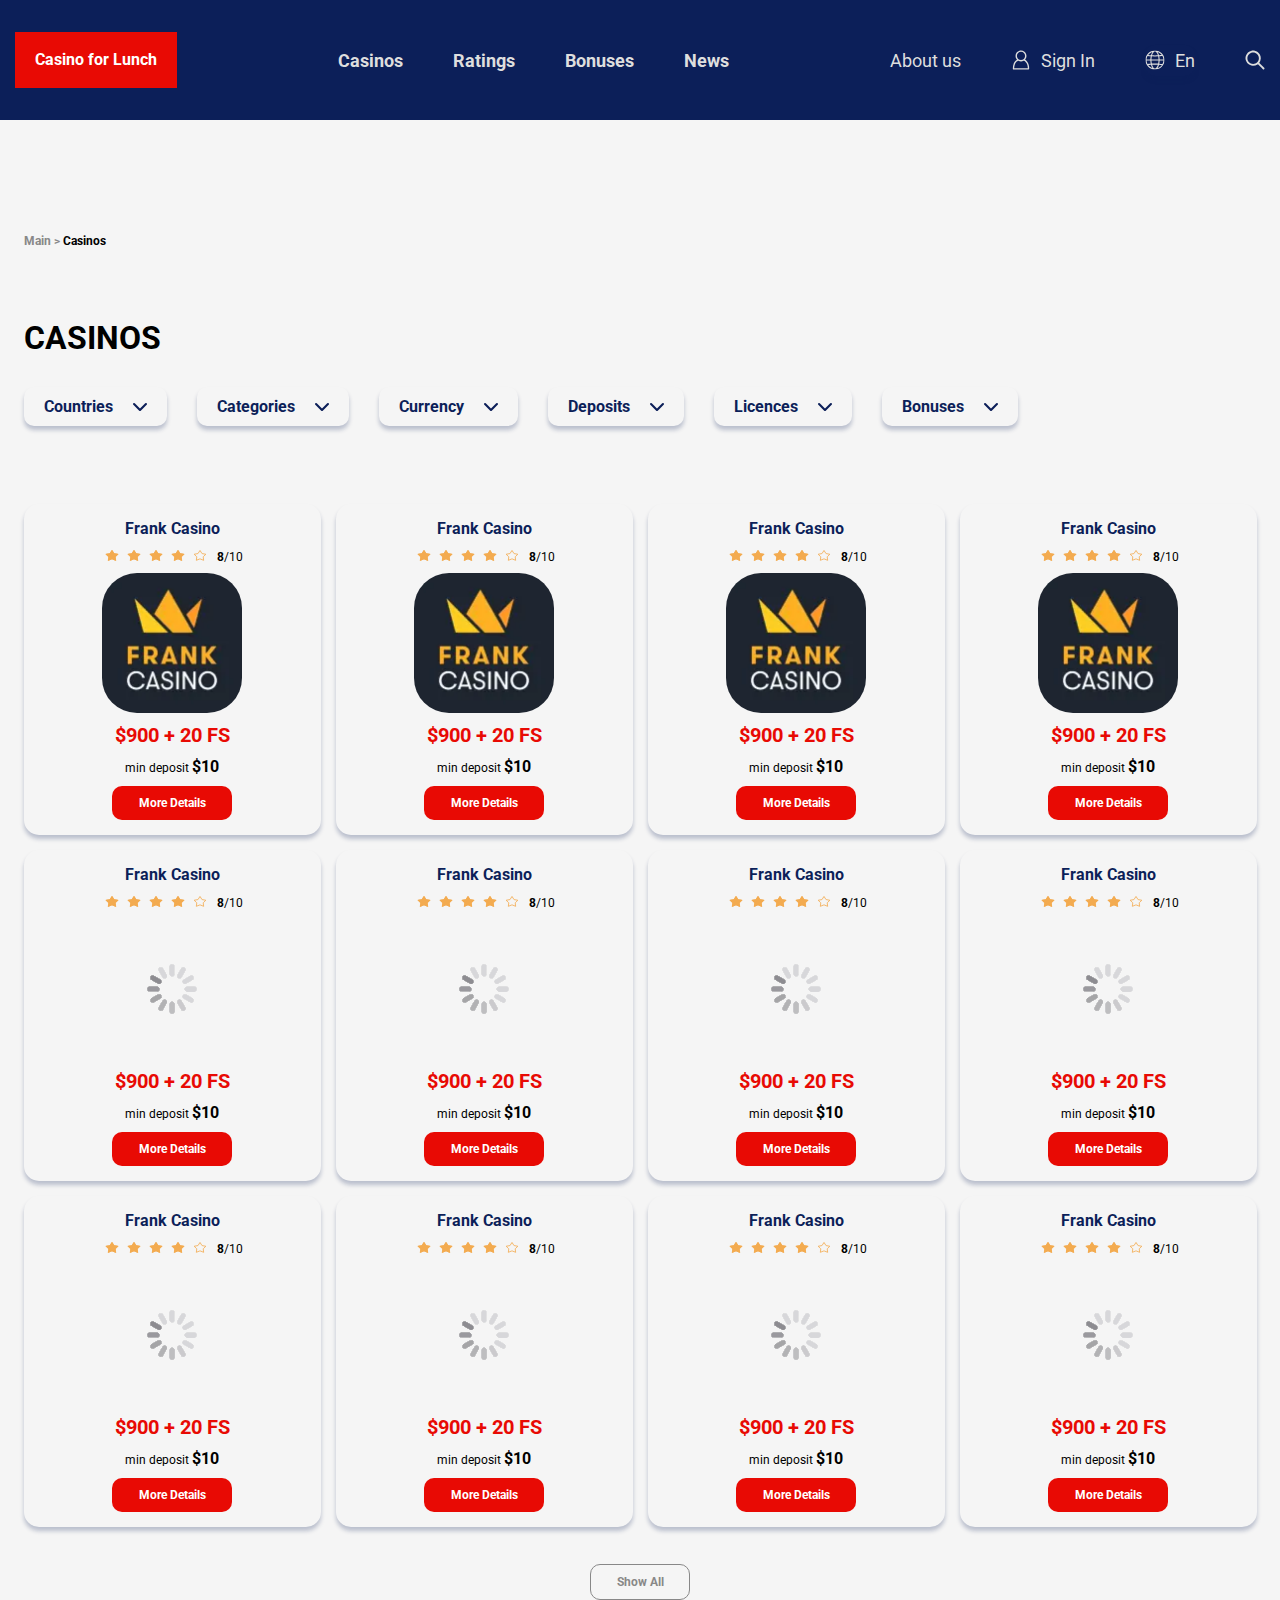
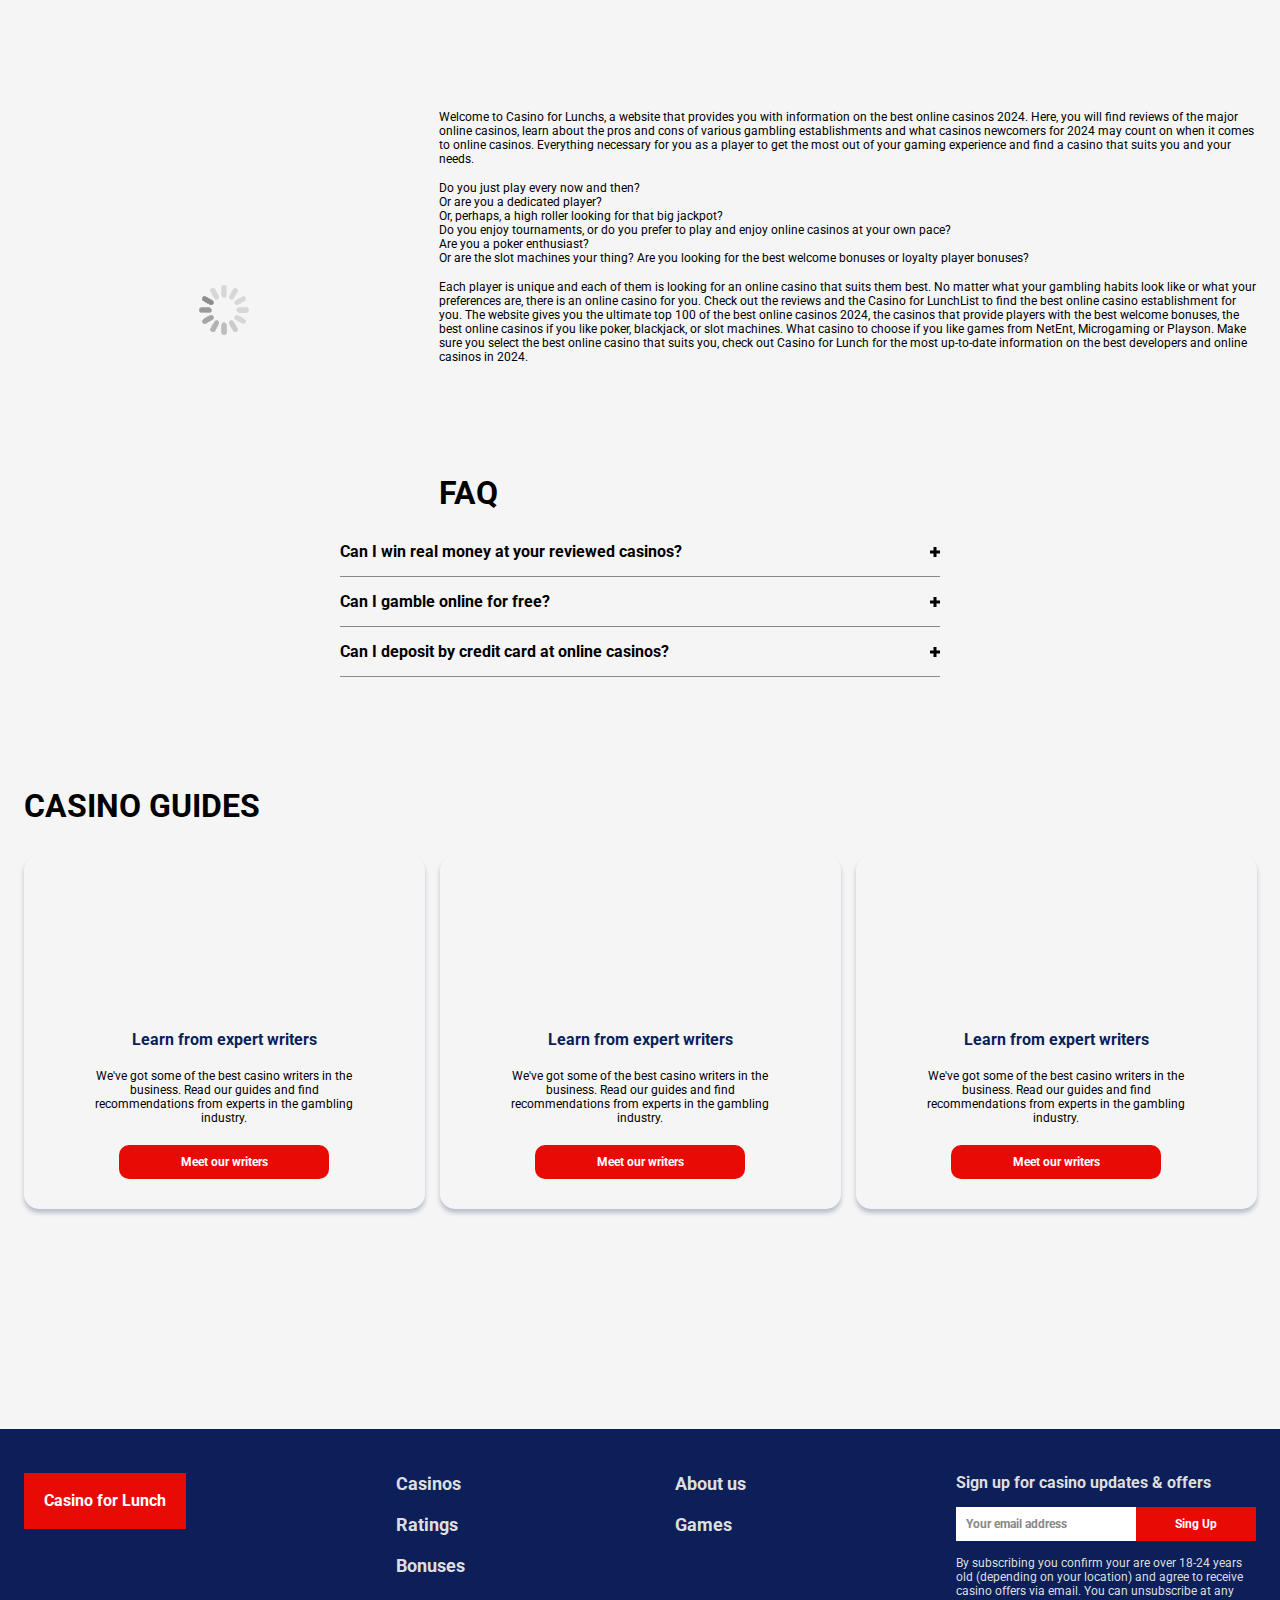
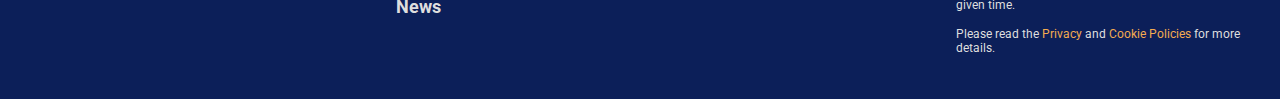
<file: casinos.html>
<!DOCTYPE html>
<html lang="ru">

<head>
    <title>Casino for Lunch</title>
    <meta charset="UTF-8">
    <meta name="viewport" content="width=device-width, initial-scale=1.0">
    <link rel="stylesheet" href="css/style.min.css?_v=20240407111605">
</head>

<body>

    <div class="wrapper">
        <header class="header">
    <div class="header__container container_wide">
        <div class="header__body">
            <a href="#" class="header__logo logo">Casino for Lunch</a>
            <div class="header__menu menu">
                <nav class="menu__body">
                    <ul class="menu__list" data-mob="menu-options, after">
                        <li class="menu__item">
                            <a href="#" class="menu__link">Casinos</a>
                        </li>
                        <li class="menu__item">
                            <a href="#" class="menu__link">Ratings</a>
                        </li>
                        <li class="menu__item">
                            <a href="#" class="menu__link">Bonuses</a>
                        </li>
                        <li class="menu__item">
                            <a href="#" class="menu__link">News</a>
                        </li>
                    </ul>
                </nav>
            </div>
            <div class="header__options options" data-desk="menu-options, prepend">
                <div class="options__menu menu-options" data-move="menu-options, 768" data-mob="lang, after">
                    <a href="#" class="options__link">About us</a>
                </div>
                <div class="options__auth auth" data-desk="lang, after">
                    <a href="#" class="auth__btn">
                        <svg>
                            <use href="img/icons/icons.svg#auth"></use>
                        </svg>
                        <span>Sign In</span>
                    </a>
                </div>
                <div class="options__lang lang" data-move="lang, 576">
                    <div class="lang__select select">
                        <div class="select__container">
                            <div class="select__option">
                                <input type="radio" name="lang">
                                <a href="#" class="select__label">En</a>
                            </div>
                            <div class="select__option">
                                <input type="radio" name="lang">
                                <a href="#" class="select__label">Ua</a>
                            </div>
                            <div class="select__option">
                                <input type="radio" name="lang">
                                <a href="#" class="select__label">De</a>
                            </div>
                        </div>
                        <div class="select__checked">
                            En
                        </div>
                    </div>
                </div>
                <div class="options__search search">
                    <button class="search__btn">
                        <svg>
                            <use href="img/icons/icons.svg#search"></use>
                        </svg>
                    </button>
                    <div class="search__body">
                        <div class="search__container container_wide">
                            <form action="#" class="search__form">
                                <input type="text" class="search__input" placeholder="Search">
                                <button type="submit" class="search__submit btn_red">Search</button>
                            </form>
                        </div>
                    </div>
                </div>
            </div>
            <button type="button" class="header__menu-icon">
                <span></span>
                <span></span>
                <span></span>
            </button>
        </div>
    </div>
</header>

        <div class="page">

            <div class="breadcrumbs">
                <div class="breadcrumbs__container container">
                    <div class="breadcrumbs__body">
                        <a href="#" class="breadcrumbs__item">Main</a>
                        <span class="breadcrumbs__item">Casinos</span>
                    </div>
                </div>
            </div>

            <section class="casinos">
                <div class="casinos__container container">
                    <div class="casinos__body">
                        <h2 class="casinos__title title">Casinos</h2>
                        <div class="casinos__filter">
                            <div class="casinos__select select">
                                <div class="select__container">
                                    <div class="select__option">
                                        <input type="radio" name="name">
                                        <div class="select__label">Option 1</div>
                                    </div>
                                    <div class="select__option">
                                        <input type="radio" name="name">
                                        <div class="select__label">Option 2</div>
                                    </div>
                                    <div class="select__option">
                                        <input type="radio" name="name">
                                        <div class="select__label">Option 3</div>
                                    </div>
                                </div>
                                <div class="select__checked">
                                    Countries
                                </div>
                            </div>
                            <div class="casinos__select select">
                                <div class="select__container">
                                    <div class="select__option">
                                        <input type="radio" name="name">
                                        <div class="select__label">Option 1</div>
                                    </div>
                                    <div class="select__option">
                                        <input type="radio" name="name">
                                        <div class="select__label">Option 2</div>
                                    </div>
                                    <div class="select__option">
                                        <input type="radio" name="name">
                                        <div class="select__label">Option 3</div>
                                    </div>
                                </div>
                                <div class="select__checked">
                                    Categories
                                </div>
                            </div>
                            <div class="casinos__select select">
                                <div class="select__container">
                                    <div class="select__option">
                                        <input type="radio" name="name">
                                        <div class="select__label">Option 1</div>
                                    </div>
                                    <div class="select__option">
                                        <input type="radio" name="name">
                                        <div class="select__label">Option 2</div>
                                    </div>
                                    <div class="select__option">
                                        <input type="radio" name="name">
                                        <div class="select__label">Option 3</div>
                                    </div>
                                </div>
                                <div class="select__checked">
                                    Currency
                                </div>
                            </div>
                            <div class="casinos__select select">
                                <div class="select__container">
                                    <div class="select__option">
                                        <input type="radio" name="name">
                                        <div class="select__label">Option 1</div>
                                    </div>
                                    <div class="select__option">
                                        <input type="radio" name="name">
                                        <div class="select__label">Option 2</div>
                                    </div>
                                    <div class="select__option">
                                        <input type="radio" name="name">
                                        <div class="select__label">Option 3</div>
                                    </div>
                                </div>
                                <div class="select__checked">
                                    Deposits
                                </div>
                            </div>
                            <div class="casinos__select select">
                                <div class="select__container">
                                    <div class="select__option">
                                        <input type="radio" name="name">
                                        <div class="select__label">Option 1</div>
                                    </div>
                                    <div class="select__option">
                                        <input type="radio" name="name">
                                        <div class="select__label">Option 2</div>
                                    </div>
                                    <div class="select__option">
                                        <input type="radio" name="name">
                                        <div class="select__label">Option 3</div>
                                    </div>
                                </div>
                                <div class="select__checked">
                                    Licences
                                </div>
                            </div>
                            <div class="casinos__select select">
                                <div class="select__container">
                                    <div class="select__option">
                                        <input type="radio" name="name">
                                        <div class="select__label">Option 1</div>
                                    </div>
                                    <div class="select__option">
                                        <input type="radio" name="name">
                                        <div class="select__label">Option 2</div>
                                    </div>
                                    <div class="select__option">
                                        <input type="radio" name="name">
                                        <div class="select__label">Option 3</div>
                                    </div>
                                </div>
                                <div class="select__checked">
                                    Bonuses
                                </div>
                            </div>
                        </div>
                        <div class="casinos__grid">
                            <div class="casinos__item casino">
                                <div class="casino__body">
                                    <a href="#" class="casino__title">Frank Casino</a>
                                    <div class="casino__rating rating">
                                        <div class="rating__body">
                                            <div class="rating__active"></div>
                                        </div>
                                        <div class="rating__value"><span>8</span>/10</div>
                                    </div>
                                    <a href="#" class="casino__logo lazy">
                                        <picture>
                                            <source data-srcset="img/casinos/image1.webp" srcset="img/plug.png"
                                                type="image/webp">
                                            <img data-src="img/casinos/image1.png" src="img/plug.png" alt="Image">
                                        </picture>
                                    </a>
                                    <div class="casino__value">$900 + 20 FS</div>
                                    <div class="casino__deposit">min deposit <span>$10</span></div>
                                    <a href="#" class="casino__btn btn_red">More Details</a>
                                </div>
                            </div>
                            <div class="casinos__item casino">
                                <div class="casino__body">
                                    <a href="#" class="casino__title">Frank Casino</a>
                                    <div class="casino__rating rating">
                                        <div class="rating__body">
                                            <div class="rating__active"></div>
                                        </div>
                                        <div class="rating__value"><span>8</span>/10</div>
                                    </div>
                                    <a href="#" class="casino__logo lazy">
                                        <picture>
                                            <source data-srcset="img/casinos/image1.webp" srcset="img/plug.png"
                                                type="image/webp">
                                            <img data-src="img/casinos/image1.png" src="img/plug.png" alt="Image">
                                        </picture>
                                    </a>
                                    <div class="casino__value">$900 + 20 FS</div>
                                    <div class="casino__deposit">min deposit <span>$10</span></div>
                                    <a href="#" class="casino__btn btn_red">More Details</a>
                                </div>
                            </div>
                            <div class="casinos__item casino">
                                <div class="casino__body">
                                    <a href="#" class="casino__title">Frank Casino</a>
                                    <div class="casino__rating rating">
                                        <div class="rating__body">
                                            <div class="rating__active"></div>
                                        </div>
                                        <div class="rating__value"><span>8</span>/10</div>
                                    </div>
                                    <a href="#" class="casino__logo lazy">
                                        <picture>
                                            <source data-srcset="img/casinos/image1.webp" srcset="img/plug.png"
                                                type="image/webp">
                                            <img data-src="img/casinos/image1.png" src="img/plug.png" alt="Image">
                                        </picture>
                                    </a>
                                    <div class="casino__value">$900 + 20 FS</div>
                                    <div class="casino__deposit">min deposit <span>$10</span></div>
                                    <a href="#" class="casino__btn btn_red">More Details</a>
                                </div>
                            </div>
                            <div class="casinos__item casino">
                                <div class="casino__body">
                                    <a href="#" class="casino__title">Frank Casino</a>
                                    <div class="casino__rating rating">
                                        <div class="rating__body">
                                            <div class="rating__active"></div>
                                        </div>
                                        <div class="rating__value"><span>8</span>/10</div>
                                    </div>
                                    <a href="#" class="casino__logo lazy">
                                        <picture>
                                            <source data-srcset="img/casinos/image1.webp" srcset="img/plug.png"
                                                type="image/webp">
                                            <img data-src="img/casinos/image1.png" src="img/plug.png" alt="Image">
                                        </picture>
                                    </a>
                                    <div class="casino__value">$900 + 20 FS</div>
                                    <div class="casino__deposit">min deposit <span>$10</span></div>
                                    <a href="#" class="casino__btn btn_red">More Details</a>
                                </div>
                            </div>
                            <div class="casinos__item casino">
                                <div class="casino__body">
                                    <a href="#" class="casino__title">Frank Casino</a>
                                    <div class="casino__rating rating">
                                        <div class="rating__body">
                                            <div class="rating__active"></div>
                                        </div>
                                        <div class="rating__value"><span>8</span>/10</div>
                                    </div>
                                    <a href="#" class="casino__logo lazy">
                                        <picture>
                                            <source data-srcset="img/casinos/image1.webp" srcset="img/plug.png"
                                                type="image/webp">
                                            <img data-src="img/casinos/image1.png" src="img/plug.png" alt="Image">
                                        </picture>
                                    </a>
                                    <div class="casino__value">$900 + 20 FS</div>
                                    <div class="casino__deposit">min deposit <span>$10</span></div>
                                    <a href="#" class="casino__btn btn_red">More Details</a>
                                </div>
                            </div>
                            <div class="casinos__item casino">
                                <div class="casino__body">
                                    <a href="#" class="casino__title">Frank Casino</a>
                                    <div class="casino__rating rating">
                                        <div class="rating__body">
                                            <div class="rating__active"></div>
                                        </div>
                                        <div class="rating__value"><span>8</span>/10</div>
                                    </div>
                                    <a href="#" class="casino__logo lazy">
                                        <picture>
                                            <source data-srcset="img/casinos/image1.webp" srcset="img/plug.png"
                                                type="image/webp">
                                            <img data-src="img/casinos/image1.png" src="img/plug.png" alt="Image">
                                        </picture>
                                    </a>
                                    <div class="casino__value">$900 + 20 FS</div>
                                    <div class="casino__deposit">min deposit <span>$10</span></div>
                                    <a href="#" class="casino__btn btn_red">More Details</a>
                                </div>
                            </div>
                            <div class="casinos__item casino">
                                <div class="casino__body">
                                    <a href="#" class="casino__title">Frank Casino</a>
                                    <div class="casino__rating rating">
                                        <div class="rating__body">
                                            <div class="rating__active"></div>
                                        </div>
                                        <div class="rating__value"><span>8</span>/10</div>
                                    </div>
                                    <a href="#" class="casino__logo lazy">
                                        <picture>
                                            <source data-srcset="img/casinos/image1.webp" srcset="img/plug.png"
                                                type="image/webp">
                                            <img data-src="img/casinos/image1.png" src="img/plug.png" alt="Image">
                                        </picture>
                                    </a>
                                    <div class="casino__value">$900 + 20 FS</div>
                                    <div class="casino__deposit">min deposit <span>$10</span></div>
                                    <a href="#" class="casino__btn btn_red">More Details</a>
                                </div>
                            </div>
                            <div class="casinos__item casino">
                                <div class="casino__body">
                                    <a href="#" class="casino__title">Frank Casino</a>
                                    <div class="casino__rating rating">
                                        <div class="rating__body">
                                            <div class="rating__active"></div>
                                        </div>
                                        <div class="rating__value"><span>8</span>/10</div>
                                    </div>
                                    <a href="#" class="casino__logo lazy">
                                        <picture>
                                            <source data-srcset="img/casinos/image1.webp" srcset="img/plug.png"
                                                type="image/webp">
                                            <img data-src="img/casinos/image1.png" src="img/plug.png" alt="Image">
                                        </picture>
                                    </a>
                                    <div class="casino__value">$900 + 20 FS</div>
                                    <div class="casino__deposit">min deposit <span>$10</span></div>
                                    <a href="#" class="casino__btn btn_red">More Details</a>
                                </div>
                            </div>
                            <div class="casinos__item casino">
                                <div class="casino__body">
                                    <a href="#" class="casino__title">Frank Casino</a>
                                    <div class="casino__rating rating">
                                        <div class="rating__body">
                                            <div class="rating__active"></div>
                                        </div>
                                        <div class="rating__value"><span>8</span>/10</div>
                                    </div>
                                    <a href="#" class="casino__logo lazy">
                                        <picture>
                                            <source data-srcset="img/casinos/image1.webp" srcset="img/plug.png"
                                                type="image/webp">
                                            <img data-src="img/casinos/image1.png" src="img/plug.png" alt="Image">
                                        </picture>
                                    </a>
                                    <div class="casino__value">$900 + 20 FS</div>
                                    <div class="casino__deposit">min deposit <span>$10</span></div>
                                    <a href="#" class="casino__btn btn_red">More Details</a>
                                </div>
                            </div>
                            <div class="casinos__item casino">
                                <div class="casino__body">
                                    <a href="#" class="casino__title">Frank Casino</a>
                                    <div class="casino__rating rating">
                                        <div class="rating__body">
                                            <div class="rating__active"></div>
                                        </div>
                                        <div class="rating__value"><span>8</span>/10</div>
                                    </div>
                                    <a href="#" class="casino__logo lazy">
                                        <picture>
                                            <source data-srcset="img/casinos/image1.webp" srcset="img/plug.png"
                                                type="image/webp">
                                            <img data-src="img/casinos/image1.png" src="img/plug.png" alt="Image">
                                        </picture>
                                    </a>
                                    <div class="casino__value">$900 + 20 FS</div>
                                    <div class="casino__deposit">min deposit <span>$10</span></div>
                                    <a href="#" class="casino__btn btn_red">More Details</a>
                                </div>
                            </div>
                            <div class="casinos__item casino">
                                <div class="casino__body">
                                    <a href="#" class="casino__title">Frank Casino</a>
                                    <div class="casino__rating rating">
                                        <div class="rating__body">
                                            <div class="rating__active"></div>
                                        </div>
                                        <div class="rating__value"><span>8</span>/10</div>
                                    </div>
                                    <a href="#" class="casino__logo lazy">
                                        <picture>
                                            <source data-srcset="img/casinos/image1.webp" srcset="img/plug.png"
                                                type="image/webp">
                                            <img data-src="img/casinos/image1.png" src="img/plug.png" alt="Image">
                                        </picture>
                                    </a>
                                    <div class="casino__value">$900 + 20 FS</div>
                                    <div class="casino__deposit">min deposit <span>$10</span></div>
                                    <a href="#" class="casino__btn btn_red">More Details</a>
                                </div>
                            </div>
                            <div class="casinos__item casino">
                                <div class="casino__body">
                                    <a href="#" class="casino__title">Frank Casino</a>
                                    <div class="casino__rating rating">
                                        <div class="rating__body">
                                            <div class="rating__active"></div>
                                        </div>
                                        <div class="rating__value"><span>8</span>/10</div>
                                    </div>
                                    <a href="#" class="casino__logo lazy">
                                        <picture>
                                            <source data-srcset="img/casinos/image1.webp" srcset="img/plug.png"
                                                type="image/webp">
                                            <img data-src="img/casinos/image1.png" src="img/plug.png" alt="Image">
                                        </picture>
                                    </a>
                                    <div class="casino__value">$900 + 20 FS</div>
                                    <div class="casino__deposit">min deposit <span>$10</span></div>
                                    <a href="#" class="casino__btn btn_red">More Details</a>
                                </div>
                            </div>
                        </div>
                        <a href="#" class="casinos__all btn_gray">Show All</a>
                    </div>
                </div>
            </section>

            <section class="about">
                <div class="about__container container">
                    <div class="about__body lazy">
                        <picture>
                            <source data-srcset="img/about/image1.webp" srcset="img/plug.png" type="image/webp">
                            <img data-src="img/about/image1.jpg" src="img/plug.png" alt="Image">
                        </picture>
                        <p>
                            Welcome to Casino for Lunchs, a website that provides you with information on the best
                            online
                            casinos 2024. Here, you will find reviews of the major online casinos, learn about the pros
                            and cons of various gambling establishments and what casinos newcomers for 2024 may count on
                            when it comes to online casinos. Everything necessary for you as a player to get the most
                            out of your gaming experience and find a casino that suits you and your needs.
                        </p>
                        <p>
                            Do you just play every now and then?<br>
                            Or are you a dedicated player?<br>
                            Or, perhaps, a high roller looking for that big jackpot?<br>
                            Do you enjoy tournaments, or do you prefer to play and enjoy online casinos at your own
                            pace?<br>
                            Are you a poker enthusiast?<br>
                            Or are the slot machines your thing? Are you looking for the best welcome bonuses or loyalty
                            player bonuses?
                        </p>
                        <p>
                            Each player is unique and each of them is looking for an online casino that suits them best.
                            No matter what your gambling habits look like or what your preferences are, there is an
                            online casino for you. Check out the reviews and the Casino for LunchList to find the best
                            online casino establishment for you. The website gives you the ultimate top 100 of the best
                            online casinos 2024, the casinos that provide players with the best welcome bonuses, the
                            best online casinos if you like poker, blackjack, or slot machines. What casino to choose if
                            you like games from NetEnt, Microgaming or Playson. Make sure you select the best online
                            casino that suits you, check out Casino for Lunch for the most up-to-date information on the
                            best developers and online casinos in 2024.
                        </p>
                    </div>
                </div>
            </section>

            <section class="faq">
                <div class="faq__container container">
                    <div class="faq__body">
                        <h2 class="faq__title title">FAQ</h2>
                        <ul class="faq__list" data-spollers>
                            <li class="faq__item">
                                <button type="button" class="faq__question" data-spoller>
                                    Can I win real money at your reviewed casinos?
                                </button>
                                <div class="faq__answer">
                                    <p>
                                        You can! We have created a guide to real money casinos that makes it easy for
                                        you
                                        to get started. You can then register in any of reviewed casino and try it with
                                        real money.
                                    </p>
                                </div>
                            </li>
                            <li class="faq__item">
                                <button type="button" class="faq__question" data-spoller>
                                    Can I gamble online for free?
                                </button>
                                <div class="faq__answer">
                                    <p>
                                        You can! We have created a guide to real money casinos that makes it easy for
                                        you
                                        to get started. You can then register in any of reviewed casino and try it with
                                        real money.
                                    </p>
                                    <p>
                                        You can! We have created a guide to real money casinos that makes it easy for
                                        you
                                        to get started. You can then register in any of reviewed casino and try it with
                                        real money.
                                    </p>
                                </div>
                            </li>
                            <li class="faq__item">
                                <button type="button" class="faq__question" data-spoller>
                                    Can I deposit by credit card at online casinos?
                                </button>
                                <div class="faq__answer">
                                    <p>
                                        You can! We have created a guide to real money casinos that makes it easy for
                                        you
                                        to get started. You can then register in any of reviewed casino and try it with
                                        real money.
                                    </p>
                                </div>
                            </li>
                        </ul>
                    </div>
                </div>
            </section>

            <section class="guides">
                <div class="guides__container container">
                    <div class="guides__body">
                        <h2 class="guides__title title">CASINO GUIDES</h2>
                        <div class="guides__grid">
                            <div class="guides__item guide">
                                <div class="guide__body">
                                    <a href="#" class="guide__image lazy">
                                        <picture>
                                            <source data-srcset="img/guides/image1.svg" srcset="img/plug.png"
                                                type="image/webp">
                                            <img data-src="img/guides/image1.svg" src="img/plug.png" alt="Image">
                                        </picture>
                                    </a>
                                    <a href="#" class="guide__title">Learn from expert writers</a>
                                    <p class="guide__text">
                                        We've got some of the best casino writers in the business. Read
                                        our guides and find recommendations from experts in the gambling industry.
                                    </p>
                                    <a href="#" class="guide__btn btn_red">Meet our writers</a>
                                </div>
                            </div>
                            <div class="guides__item guide">
                                <div class="guide__body">
                                    <a href="#" class="guide__image lazy">
                                        <picture>
                                            <source data-srcset="img/guides/image1.svg" srcset="img/plug.png"
                                                type="image/webp">
                                            <img data-src="img/guides/image1.svg" src="img/plug.png" alt="Image">
                                        </picture>
                                    </a>
                                    <a href="#" class="guide__title">Learn from expert writers</a>
                                    <p class="guide__text">
                                        We've got some of the best casino writers in the business. Read
                                        our guides and find recommendations from experts in the gambling industry.
                                    </p>
                                    <a href="#" class="guide__btn btn_red">Meet our writers</a>
                                </div>
                            </div>
                            <div class="guides__item guide">
                                <div class="guide__body">
                                    <a href="#" class="guide__image lazy">
                                        <picture>
                                            <source data-srcset="img/guides/image1.svg" srcset="img/plug.png"
                                                type="image/webp">
                                            <img data-src="img/guides/image1.svg" src="img/plug.png" alt="Image">
                                        </picture>
                                    </a>
                                    <a href="#" class="guide__title">Learn from expert writers</a>
                                    <p class="guide__text">
                                        We've got some of the best casino writers in the business. Read
                                        our guides and find recommendations from experts in the gambling industry.
                                    </p>
                                    <a href="#" class="guide__btn btn_red">Meet our writers</a>
                                </div>
                            </div>
                        </div>
                    </div>
                </div>
            </section>

        </div>

        <footer class="footer">
    <div class="footer__container container">
        <div class="footer__body">
            <a href="#" class="footer__logo logo">Casino for Lunch</a>
            <div class="footer__menu menu-footer">
                <nav class="menu-footer__body">
                    <ul class="menu-footer__list">
                        <li class="menu-footer__item">
                            <a href="#" class="menu-footer__link">Casinos</a>
                        </li>
                        <li class="menu-footer__item">
                            <a href="#" class="menu-footer__link">Ratings</a>
                        </li>
                        <li class="menu-footer__item">
                            <a href="#" class="menu-footer__link">Bonuses</a>
                        </li>
                        <li class="menu-footer__item">
                            <a href="#" class="menu-footer__link">News</a>
                        </li>
                    </ul>
                </nav>
            </div>
            <div class="footer__menu menu-footer menu-footer_light">
                <nav class="menu-footer__body">
                    <ul class="menu-footer__list">
                        <li class="menu-footer__item">
                            <a href="#" class="menu-footer__link">About us</a>
                        </li>
                        <li class="menu-footer__item">
                            <a href="#" class="menu-footer__link">Games</a>
                        </li>
                    </ul>
                </nav>
            </div>
            <form action="#" class="footer__form form">
                <h3 class="form__title">Sign up for casino updates & offers</h3>
                <div class="form__block">
                    <input type="text" placeholder="Your email address">
                    <button type="submit" class="form__btn btn_red">Sing Up</button>
                </div>
                <div class="form__desc">
                    <p>
                        By subscribing you confirm your are over 18-24 years old (depending on your location) and agree
                        to receive casino offers via email. You can unsubscribe at any given time.
                    </p>
                    <p>
                        Please read the <a href="#" class="form__link">Privacy</a> and <a href="#"
                            class="form__link">Cookie Policies</a> for more details.
                    </p>
                </div>
            </form>
        </div>
    </div>
</footer>
    </div>

    <script src="js/app.min.js?_v=20240407111605"></script>
</body>

</html>
</file>
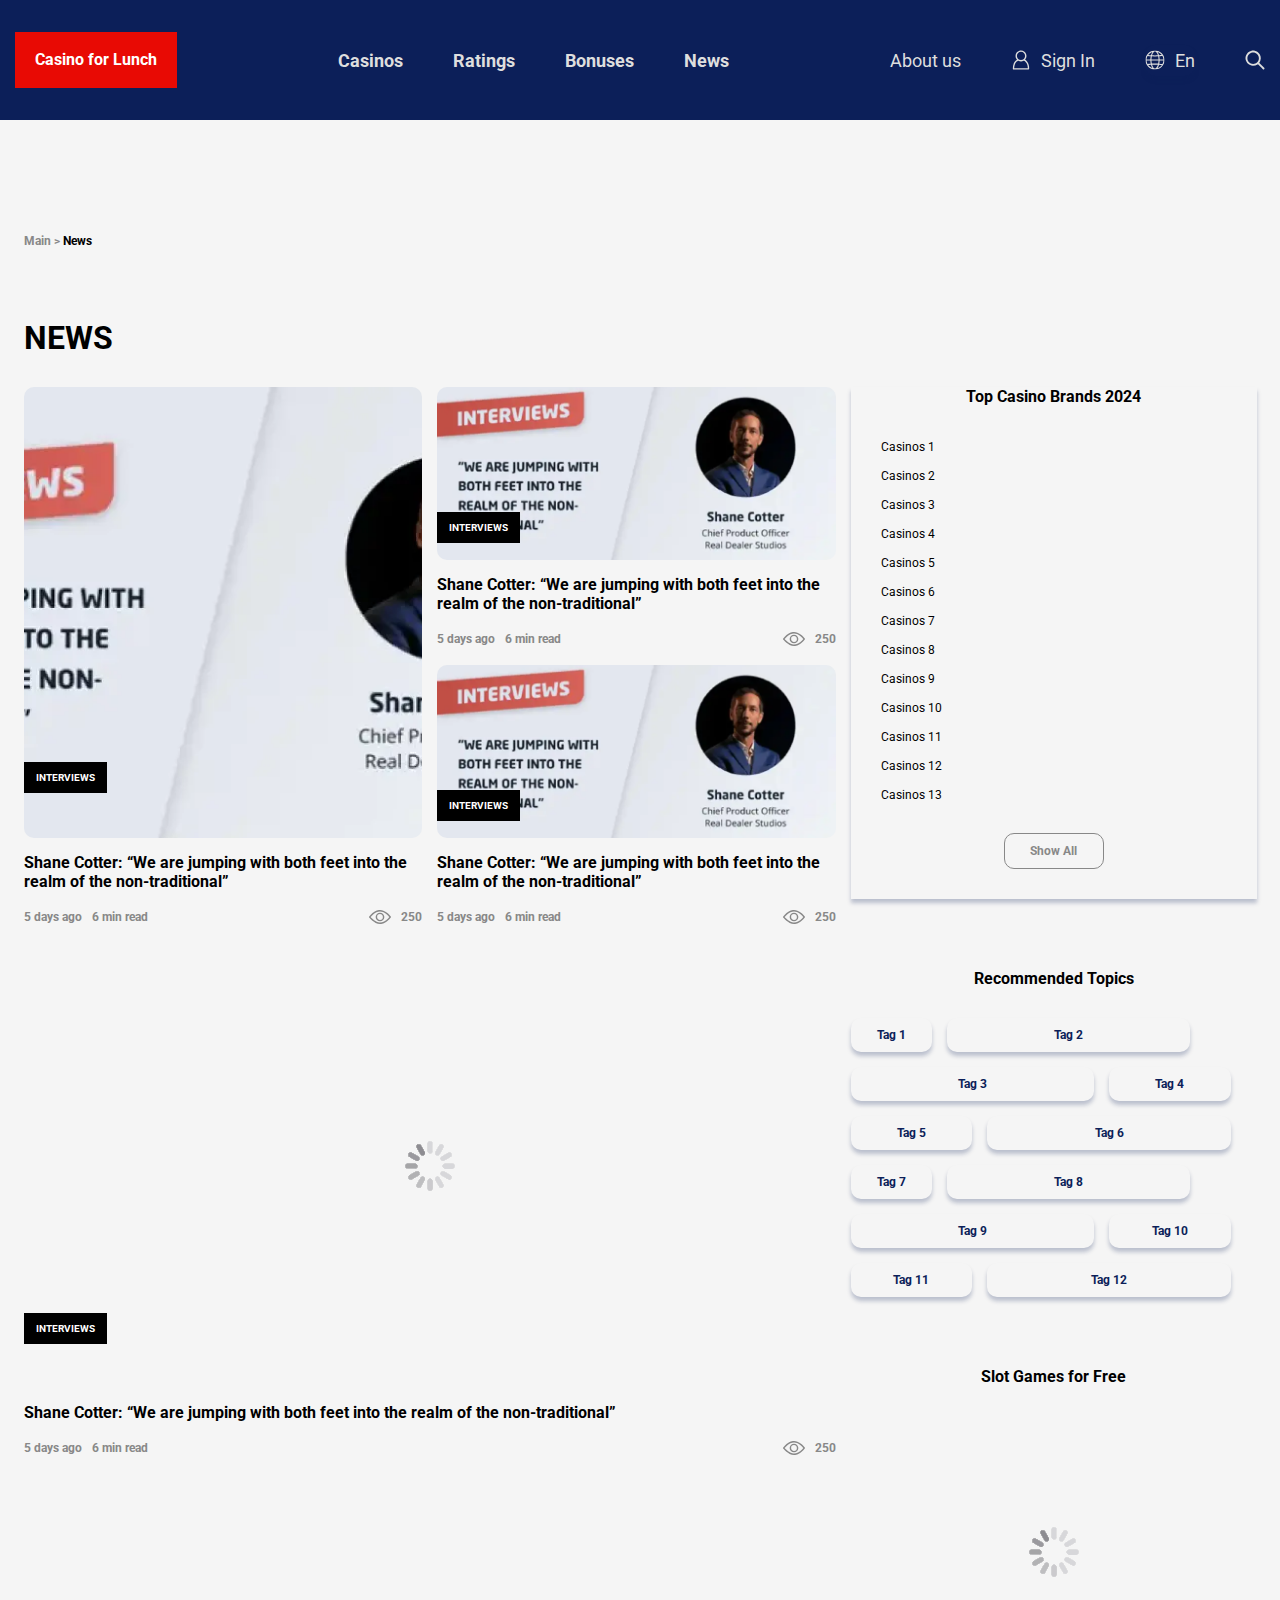
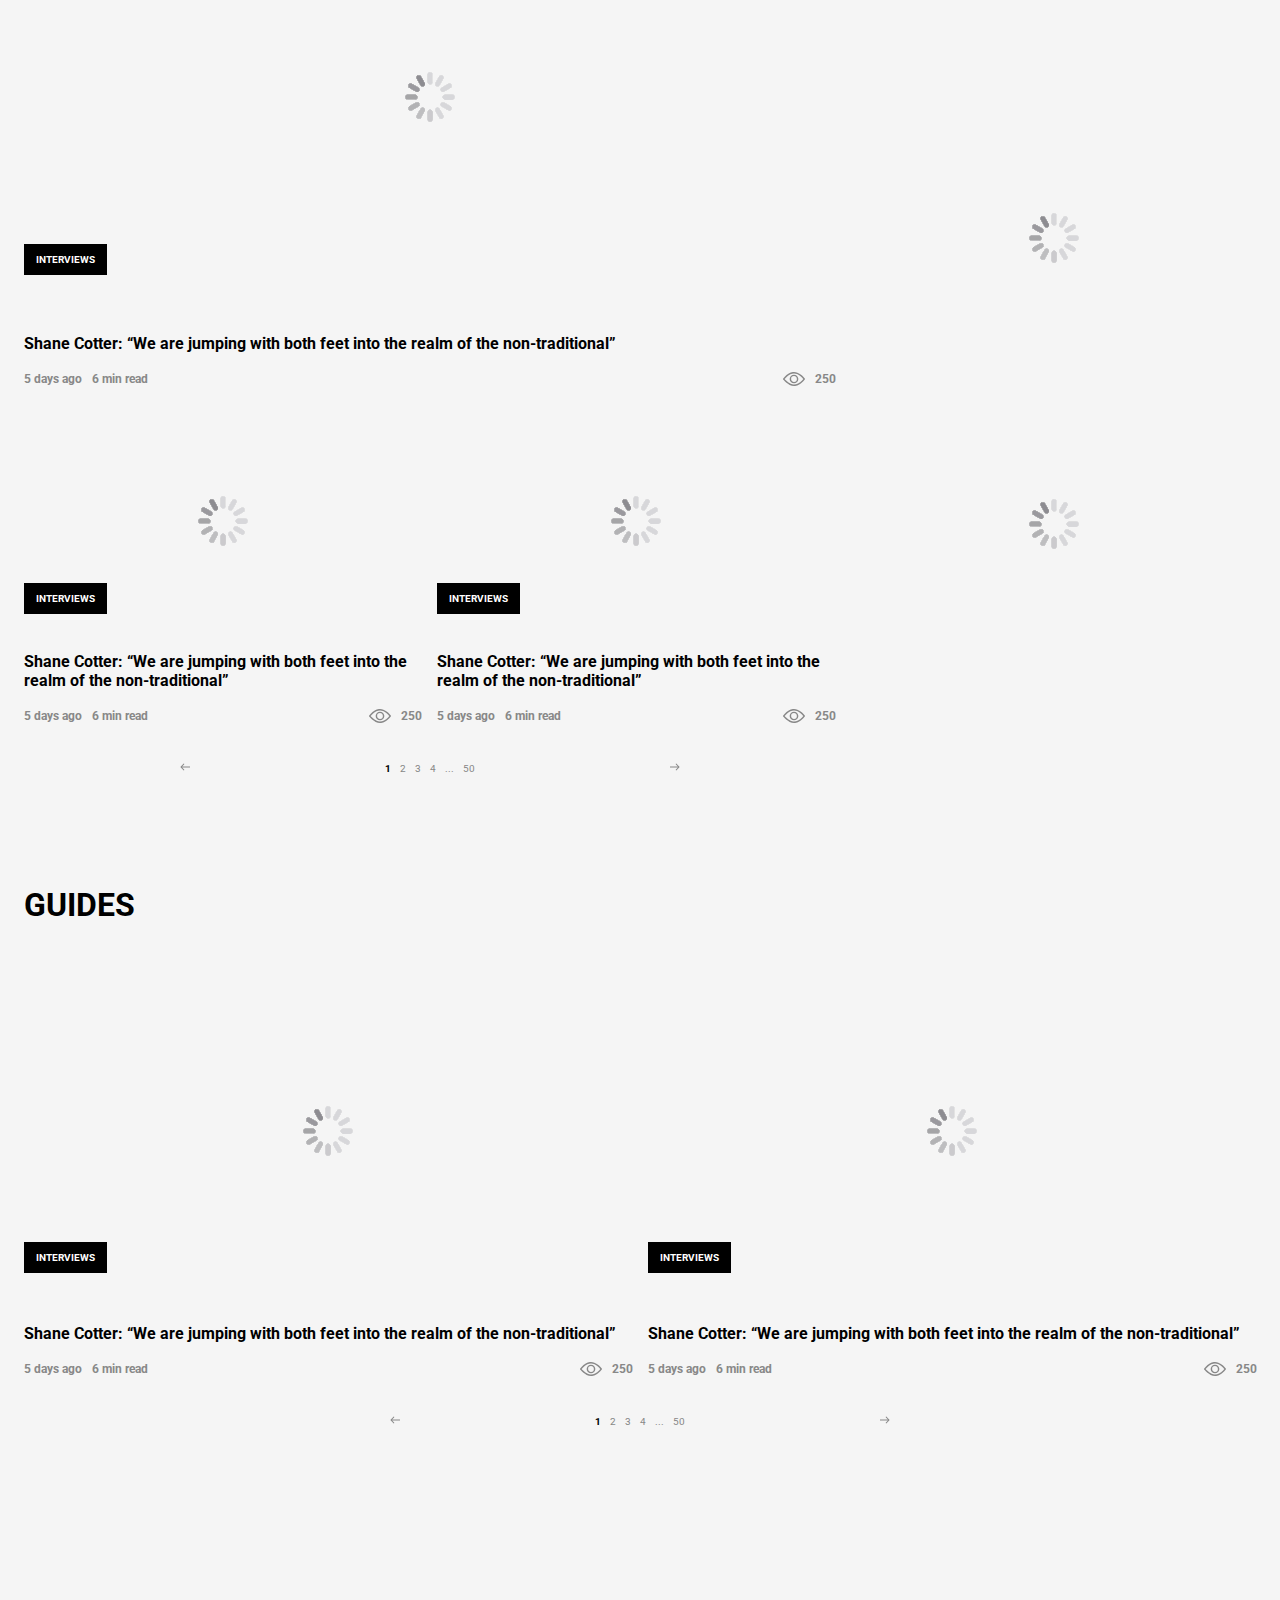
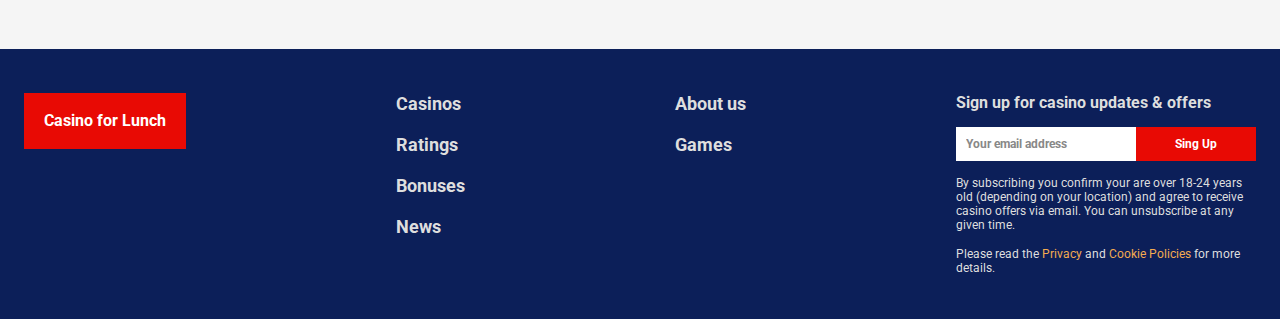
<file: news.html>
<!DOCTYPE html>
<html lang="ru">

<head>
    <title>Casino for Lunch</title>
    <meta charset="UTF-8">
    <meta name="viewport" content="width=device-width, initial-scale=1.0">
    <link rel="stylesheet" href="css/style.min.css?_v=20240407111605">
</head>

<body>

    <div class="wrapper">
        <header class="header">
    <div class="header__container container_wide">
        <div class="header__body">
            <a href="#" class="header__logo logo">Casino for Lunch</a>
            <div class="header__menu menu">
                <nav class="menu__body">
                    <ul class="menu__list" data-mob="menu-options, after">
                        <li class="menu__item">
                            <a href="#" class="menu__link">Casinos</a>
                        </li>
                        <li class="menu__item">
                            <a href="#" class="menu__link">Ratings</a>
                        </li>
                        <li class="menu__item">
                            <a href="#" class="menu__link">Bonuses</a>
                        </li>
                        <li class="menu__item">
                            <a href="#" class="menu__link">News</a>
                        </li>
                    </ul>
                </nav>
            </div>
            <div class="header__options options" data-desk="menu-options, prepend">
                <div class="options__menu menu-options" data-move="menu-options, 768" data-mob="lang, after">
                    <a href="#" class="options__link">About us</a>
                </div>
                <div class="options__auth auth" data-desk="lang, after">
                    <a href="#" class="auth__btn">
                        <svg>
                            <use href="img/icons/icons.svg#auth"></use>
                        </svg>
                        <span>Sign In</span>
                    </a>
                </div>
                <div class="options__lang lang" data-move="lang, 576">
                    <div class="lang__select select">
                        <div class="select__container">
                            <div class="select__option">
                                <input type="radio" name="lang">
                                <a href="#" class="select__label">En</a>
                            </div>
                            <div class="select__option">
                                <input type="radio" name="lang">
                                <a href="#" class="select__label">Ua</a>
                            </div>
                            <div class="select__option">
                                <input type="radio" name="lang">
                                <a href="#" class="select__label">De</a>
                            </div>
                        </div>
                        <div class="select__checked">
                            En
                        </div>
                    </div>
                </div>
                <div class="options__search search">
                    <button class="search__btn">
                        <svg>
                            <use href="img/icons/icons.svg#search"></use>
                        </svg>
                    </button>
                    <div class="search__body">
                        <div class="search__container container_wide">
                            <form action="#" class="search__form">
                                <input type="text" class="search__input" placeholder="Search">
                                <button type="submit" class="search__submit btn_red">Search</button>
                            </form>
                        </div>
                    </div>
                </div>
            </div>
            <button type="button" class="header__menu-icon">
                <span></span>
                <span></span>
                <span></span>
            </button>
        </div>
    </div>
</header>

        <div class="page">

            <div class="breadcrumbs">
                <div class="breadcrumbs__container container">
                    <div class="breadcrumbs__body">
                        <a href="#" class="breadcrumbs__item">Main</a>
                        <span class="breadcrumbs__item">News</span>
                    </div>
                </div>
            </div>

            <section class="news">
                <div class="news__container container">
                    <div class="news__body">
                        <h2 class="news__title title">News</h2>
                        <div class="news__wrapper">
                            <div class="news__content">
                                <div class="news__grid grid-3">
                                    <div class="news__item item-news">
                                        <div class="item-news__body">
                                            <div class="item-news__main">
                                                <a href="#" class="item-news__image lazy">
                                                    <picture>
                                                        <source data-srcset="img/news/image1.webp"
                                                            srcset="img/plug.png" type="image/webp">
                                                        <img data-src="img/news/image1.jpg" src="img/plug.png"
                                                            alt="Image">
                                                    </picture>
                                                </a>
                                                <a href="#" class="item-news__category">INTERVIEWS</a>
                                            </div>
                                            <a href="#" class="item-news__title">
                                                Shane Cotter: “We are jumping with both feet into the realm of the
                                                non-traditional”
                                            </a>
                                            <div class="item-news__footer">
                                                <div class="item-news__date">5 days ago</div>
                                                <div class="item-news__duration">6 min read</div>
                                                <div class="item-news__views">
                                                    <svg>
                                                        <use href="img/icons/icons.svg#eye"></use>
                                                    </svg>
                                                    250
                                                </div>
                                            </div>
                                        </div>
                                    </div>
                                    <div class="news__item item-news">
                                        <div class="item-news__body">
                                            <div class="item-news__main">
                                                <a href="#" class="item-news__image lazy">
                                                    <picture>
                                                        <source data-srcset="img/news/image1.webp"
                                                            srcset="img/plug.png" type="image/webp">
                                                        <img data-src="img/news/image1.jpg" src="img/plug.png"
                                                            alt="Image">
                                                    </picture>
                                                </a>
                                                <a href="#" class="item-news__category">INTERVIEWS</a>
                                            </div>
                                            <a href="#" class="item-news__title">
                                                Shane Cotter: “We are jumping with both feet into the realm of the
                                                non-traditional”
                                            </a>
                                            <div class="item-news__footer">
                                                <div class="item-news__date">5 days ago</div>
                                                <div class="item-news__duration">6 min read</div>
                                                <div class="item-news__views">
                                                    <svg>
                                                        <use href="img/icons/icons.svg#eye"></use>
                                                    </svg>
                                                    250
                                                </div>
                                            </div>
                                        </div>
                                    </div>
                                    <div class="news__item item-news">
                                        <div class="item-news__body">
                                            <div class="item-news__main">
                                                <a href="#" class="item-news__image lazy">
                                                    <picture>
                                                        <source data-srcset="img/news/image1.webp"
                                                            srcset="img/plug.png" type="image/webp">
                                                        <img data-src="img/news/image1.jpg" src="img/plug.png"
                                                            alt="Image">
                                                    </picture>
                                                </a>
                                                <a href="#" class="item-news__category">INTERVIEWS</a>
                                            </div>
                                            <a href="#" class="item-news__title">
                                                Shane Cotter: “We are jumping with both feet into the realm of the
                                                non-traditional”
                                            </a>
                                            <div class="item-news__footer">
                                                <div class="item-news__date">5 days ago</div>
                                                <div class="item-news__duration">6 min read</div>
                                                <div class="item-news__views">
                                                    <svg>
                                                        <use href="img/icons/icons.svg#eye"></use>
                                                    </svg>
                                                    250
                                                </div>
                                            </div>
                                        </div>
                                    </div>
                                </div>
                                <div class="news__grid">
                                    <div class="news__item item-news">
                                        <div class="item-news__body">
                                            <div class="item-news__main">
                                                <a href="#" class="item-news__image lazy">
                                                    <picture>
                                                        <source data-srcset="img/news/image1.webp"
                                                            srcset="img/plug.png" type="image/webp">
                                                        <img data-src="img/news/image1.jpg" src="img/plug.png"
                                                            alt="Image">
                                                    </picture>
                                                </a>
                                                <a href="#" class="item-news__category">INTERVIEWS</a>
                                            </div>
                                            <a href="#" class="item-news__title">
                                                Shane Cotter: “We are jumping with both feet into the realm of the
                                                non-traditional”
                                            </a>
                                            <div class="item-news__footer">
                                                <div class="item-news__date">5 days ago</div>
                                                <div class="item-news__duration">6 min read</div>
                                                <div class="item-news__views">
                                                    <svg>
                                                        <use href="img/icons/icons.svg#eye"></use>
                                                    </svg>
                                                    250
                                                </div>
                                            </div>
                                        </div>
                                    </div>
                                </div>
                                <div class="news__grid">
                                    <div class="news__item item-news">
                                        <div class="item-news__body">
                                            <div class="item-news__main">
                                                <a href="#" class="item-news__image lazy">
                                                    <picture>
                                                        <source data-srcset="img/news/image1.webp"
                                                            srcset="img/plug.png" type="image/webp">
                                                        <img data-src="img/news/image1.jpg" src="img/plug.png"
                                                            alt="Image">
                                                    </picture>
                                                </a>
                                                <a href="#" class="item-news__category">INTERVIEWS</a>
                                            </div>
                                            <a href="#" class="item-news__title">
                                                Shane Cotter: “We are jumping with both feet into the realm of the
                                                non-traditional”
                                            </a>
                                            <div class="item-news__footer">
                                                <div class="item-news__date">5 days ago</div>
                                                <div class="item-news__duration">6 min read</div>
                                                <div class="item-news__views">
                                                    <svg>
                                                        <use href="img/icons/icons.svg#eye"></use>
                                                    </svg>
                                                    250
                                                </div>
                                            </div>
                                        </div>
                                    </div>
                                </div>
                                <div class="news__grid grid-2">
                                    <div class="news__item item-news">
                                        <div class="item-news__body">
                                            <div class="item-news__main">
                                                <a href="#" class="item-news__image lazy">
                                                    <picture>
                                                        <source data-srcset="img/news/image1.webp"
                                                            srcset="img/plug.png" type="image/webp">
                                                        <img data-src="img/news/image1.jpg" src="img/plug.png"
                                                            alt="Image">
                                                    </picture>
                                                </a>
                                                <a href="#" class="item-news__category">INTERVIEWS</a>
                                            </div>
                                            <a href="#" class="item-news__title">
                                                Shane Cotter: “We are jumping with both feet into the realm of the
                                                non-traditional”
                                            </a>
                                            <div class="item-news__footer">
                                                <div class="item-news__date">5 days ago</div>
                                                <div class="item-news__duration">6 min read</div>
                                                <div class="item-news__views">
                                                    <svg>
                                                        <use href="img/icons/icons.svg#eye"></use>
                                                    </svg>
                                                    250
                                                </div>
                                            </div>
                                        </div>
                                    </div>
                                    <div class="news__item item-news">
                                        <div class="item-news__body">
                                            <div class="item-news__main">
                                                <a href="#" class="item-news__image lazy">
                                                    <picture>
                                                        <source data-srcset="img/news/image1.webp"
                                                            srcset="img/plug.png" type="image/webp">
                                                        <img data-src="img/news/image1.jpg" src="img/plug.png"
                                                            alt="Image">
                                                    </picture>
                                                </a>
                                                <a href="#" class="item-news__category">INTERVIEWS</a>
                                            </div>
                                            <a href="#" class="item-news__title">
                                                Shane Cotter: “We are jumping with both feet into the realm of the
                                                non-traditional”
                                            </a>
                                            <div class="item-news__footer">
                                                <div class="item-news__date">5 days ago</div>
                                                <div class="item-news__duration">6 min read</div>
                                                <div class="item-news__views">
                                                    <svg>
                                                        <use href="img/icons/icons.svg#eye"></use>
                                                    </svg>
                                                    250
                                                </div>
                                            </div>
                                        </div>
                                    </div>
                                </div>
                                <div class="news__pagination pagination">
                                    <a href="#" class="pagination__prev">
                                        <svg>
                                            <use href="img/icons/icons.svg#pagination"></use>
                                        </svg>
                                    </a>
                                    <div class="pagination__pages">
                                        <a href="#" class="pagination__page active">1</a>
                                        <a href="#" class="pagination__page">2</a>
                                        <a href="#" class="pagination__page">3</a>
                                        <a href="#" class="pagination__page">4</a>
                                        <span class="pagination__separator">...</span>
                                        <a href="#" class="pagination__page">50</a>
                                    </div>
                                    <a href="#" class="pagination__next">
                                        <svg>
                                            <use href="img/icons/icons.svg#pagination"></use>
                                        </svg>
                                    </a>
                                </div>
                            </div>
                            <div class="news__sidebar sidebar">
                                <div class="sidebar__top top-sidebar">
                                    <div class="top-sidebar__body">
                                        <h3 class="top-sidebar__title">Top Casino Brands 2024</h3>
                                        <ul class="top-sidebar__list">
                                            <li class="top-sidebar__item">
                                                <a href="#" class="top-sidebar__link">Casinos 1</a>
                                            </li>
                                            <li class="top-sidebar__item">
                                                <a href="#" class="top-sidebar__link">Casinos 2</a>
                                            </li>
                                            <li class="top-sidebar__item">
                                                <a href="#" class="top-sidebar__link">Casinos 3</a>
                                            </li>
                                            <li class="top-sidebar__item">
                                                <a href="#" class="top-sidebar__link">Casinos 4</a>
                                            </li>
                                            <li class="top-sidebar__item">
                                                <a href="#" class="top-sidebar__link">Casinos 5</a>
                                            </li>
                                            <li class="top-sidebar__item">
                                                <a href="#" class="top-sidebar__link">Casinos 6</a>
                                            </li>
                                            <li class="top-sidebar__item">
                                                <a href="#" class="top-sidebar__link">Casinos 7</a>
                                            </li>
                                            <li class="top-sidebar__item">
                                                <a href="#" class="top-sidebar__link">Casinos 8</a>
                                            </li>
                                            <li class="top-sidebar__item">
                                                <a href="#" class="top-sidebar__link">Casinos 9</a>
                                            </li>
                                            <li class="top-sidebar__item">
                                                <a href="#" class="top-sidebar__link">Casinos 10</a>
                                            </li>
                                            <li class="top-sidebar__item">
                                                <a href="#" class="top-sidebar__link">Casinos 11</a>
                                            </li>
                                            <li class="top-sidebar__item">
                                                <a href="#" class="top-sidebar__link">Casinos 12</a>
                                            </li>
                                            <li class="top-sidebar__item">
                                                <a href="#" class="top-sidebar__link">Casinos 13</a>
                                            </li>
                                        </ul>
                                        <a href="#" class="top-sidebar__btn btn_gray">Show All</a>
                                    </div>
                                </div>
                                <div class="sidebar__tags tags-sidebar">
                                    <div class="tags-sidebar__body">
                                        <h3 class="tags-sidebar__title">Recommended Topics</h3>
                                        <ul class="tags-sidebar__list">
                                            <li class="tags-sidebar__item tags-sidebar__item_20">
                                                <a href="#" class="tags-sidebar__link">Tag 1</a>
                                            </li>
                                            <li class="tags-sidebar__item tags-sidebar__item_60">
                                                <a href="#" class="tags-sidebar__link">Tag 2</a>
                                            </li>
                                            <li class="tags-sidebar__item tags-sidebar__item_60">
                                                <a href="#" class="tags-sidebar__link">Tag 3</a>
                                            </li>
                                            <li class="tags-sidebar__item tags-sidebar__item_30">
                                                <a href="#" class="tags-sidebar__link">Tag 4</a>
                                            </li>
                                            <li class="tags-sidebar__item tags-sidebar__item_30">
                                                <a href="#" class="tags-sidebar__link">Tag 5</a>
                                            </li>
                                            <li class="tags-sidebar__item tags-sidebar__item_60">
                                                <a href="#" class="tags-sidebar__link">Tag 6</a>
                                            </li>
                                            <li class="tags-sidebar__item tags-sidebar__item_20">
                                                <a href="#" class="tags-sidebar__link">Tag 7</a>
                                            </li>
                                            <li class="tags-sidebar__item tags-sidebar__item_60">
                                                <a href="#" class="tags-sidebar__link">Tag 8</a>
                                            </li>
                                            <li class="tags-sidebar__item tags-sidebar__item_60">
                                                <a href="#" class="tags-sidebar__link">Tag 9</a>
                                            </li>
                                            <li class="tags-sidebar__item tags-sidebar__item_30">
                                                <a href="#" class="tags-sidebar__link">Tag 10</a>
                                            </li>
                                            <li class="tags-sidebar__item tags-sidebar__item_30">
                                                <a href="#" class="tags-sidebar__link">Tag 11</a>
                                            </li>
                                            <li class="tags-sidebar__item tags-sidebar__item_60">
                                                <a href="#" class="tags-sidebar__link">Tag 12</a>
                                            </li>
                                        </ul>
                                    </div>
                                </div>
                                <div class="sidebar__games games-sidebar">
                                    <div class="games-sidebar__body">
                                        <h3 class="games-sidebar__title">Slot Games for Free</h3>
                                        <ul class="games-sidebar__list">
                                            <li class="games-sidebar__item">
                                                <a href="#" class="games-sidebar__image lazy">
                                                    <picture>
                                                        <source data-srcset="img/games/image1.webp"
                                                            srcset="img/plug.png" type="image/webp">
                                                        <img data-src="img/games/image1.png" src="img/plug.png"
                                                            alt="Image">
                                                    </picture>
                                                </a>
                                            </li>
                                            <li class="games-sidebar__item">
                                                <a href="#" class="games-sidebar__image lazy">
                                                    <picture>
                                                        <source data-srcset="img/games/image1.webp"
                                                            srcset="img/plug.png" type="image/webp">
                                                        <img data-src="img/games/image1.png" src="img/plug.png"
                                                            alt="Image">
                                                    </picture>
                                                </a>
                                            </li>
                                            <li class="games-sidebar__item">
                                                <a href="#" class="games-sidebar__image lazy">
                                                    <picture>
                                                        <source data-srcset="img/games/image1.webp"
                                                            srcset="img/plug.png" type="image/webp">
                                                        <img data-src="img/games/image1.png" src="img/plug.png"
                                                            alt="Image">
                                                    </picture>
                                                </a>
                                            </li>
                                        </ul>
                                    </div>
                                </div>
                            </div>
                        </div>
                    </div>
                </div>
            </section>

            <section class="news">
                <div class="news__container container">
                    <div class="news__body">
                        <h2 class="news__title title">Guides</h2>
                        <div class="news__grid grid-2">
                            <div class="news__item item-news">
                                <div class="item-news__body">
                                    <div class="item-news__main">
                                        <a href="#" class="item-news__image lazy">
                                            <picture>
                                                <source data-srcset="img/news/image1.webp" srcset="img/plug.png"
                                                    type="image/webp">
                                                <img data-src="img/news/image1.jpg" src="img/plug.png" alt="Image">
                                            </picture>
                                        </a>
                                        <a href="#" class="item-news__category">INTERVIEWS</a>
                                    </div>
                                    <a href="#" class="item-news__title">
                                        Shane Cotter: “We are jumping with both feet into the realm of the
                                        non-traditional”
                                    </a>
                                    <div class="item-news__footer">
                                        <div class="item-news__date">5 days ago</div>
                                        <div class="item-news__duration">6 min read</div>
                                        <div class="item-news__views">
                                            <svg>
                                                <use href="img/icons/icons.svg#eye"></use>
                                            </svg>
                                            250
                                        </div>
                                    </div>
                                </div>
                            </div>
                            <div class="news__item item-news">
                                <div class="item-news__body">
                                    <div class="item-news__main">
                                        <a href="#" class="item-news__image lazy">
                                            <picture>
                                                <source data-srcset="img/news/image1.webp" srcset="img/plug.png"
                                                    type="image/webp">
                                                <img data-src="img/news/image1.jpg" src="img/plug.png" alt="Image">
                                            </picture>
                                        </a>
                                        <a href="#" class="item-news__category">INTERVIEWS</a>
                                    </div>
                                    <a href="#" class="item-news__title">
                                        Shane Cotter: “We are jumping with both feet into the realm of the
                                        non-traditional”
                                    </a>
                                    <div class="item-news__footer">
                                        <div class="item-news__date">5 days ago</div>
                                        <div class="item-news__duration">6 min read</div>
                                        <div class="item-news__views">
                                            <svg>
                                                <use href="img/icons/icons.svg#eye"></use>
                                            </svg>
                                            250
                                        </div>
                                    </div>
                                </div>
                            </div>
                        </div>
                        <div class="news__pagination pagination">
                            <a href="#" class="pagination__prev">
                                <svg>
                                    <use href="img/icons/icons.svg#pagination"></use>
                                </svg>
                            </a>
                            <div class="pagination__pages">
                                <a href="#" class="pagination__page active">1</a>
                                <a href="#" class="pagination__page">2</a>
                                <a href="#" class="pagination__page">3</a>
                                <a href="#" class="pagination__page">4</a>
                                <span class="pagination__separator">...</span>
                                <a href="#" class="pagination__page">50</a>
                            </div>
                            <a href="#" class="pagination__next">
                                <svg>
                                    <use href="img/icons/icons.svg#pagination"></use>
                                </svg>
                            </a>
                        </div>
                    </div>
                </div>
            </section>

        </div>

        <footer class="footer">
    <div class="footer__container container">
        <div class="footer__body">
            <a href="#" class="footer__logo logo">Casino for Lunch</a>
            <div class="footer__menu menu-footer">
                <nav class="menu-footer__body">
                    <ul class="menu-footer__list">
                        <li class="menu-footer__item">
                            <a href="#" class="menu-footer__link">Casinos</a>
                        </li>
                        <li class="menu-footer__item">
                            <a href="#" class="menu-footer__link">Ratings</a>
                        </li>
                        <li class="menu-footer__item">
                            <a href="#" class="menu-footer__link">Bonuses</a>
                        </li>
                        <li class="menu-footer__item">
                            <a href="#" class="menu-footer__link">News</a>
                        </li>
                    </ul>
                </nav>
            </div>
            <div class="footer__menu menu-footer menu-footer_light">
                <nav class="menu-footer__body">
                    <ul class="menu-footer__list">
                        <li class="menu-footer__item">
                            <a href="#" class="menu-footer__link">About us</a>
                        </li>
                        <li class="menu-footer__item">
                            <a href="#" class="menu-footer__link">Games</a>
                        </li>
                    </ul>
                </nav>
            </div>
            <form action="#" class="footer__form form">
                <h3 class="form__title">Sign up for casino updates & offers</h3>
                <div class="form__block">
                    <input type="text" placeholder="Your email address">
                    <button type="submit" class="form__btn btn_red">Sing Up</button>
                </div>
                <div class="form__desc">
                    <p>
                        By subscribing you confirm your are over 18-24 years old (depending on your location) and agree
                        to receive casino offers via email. You can unsubscribe at any given time.
                    </p>
                    <p>
                        Please read the <a href="#" class="form__link">Privacy</a> and <a href="#"
                            class="form__link">Cookie Policies</a> for more details.
                    </p>
                </div>
            </form>
        </div>
    </div>
</footer>
    </div>

    <script src="js/app.min.js?_v=20240407111605"></script>
</body>

</html>
</file>
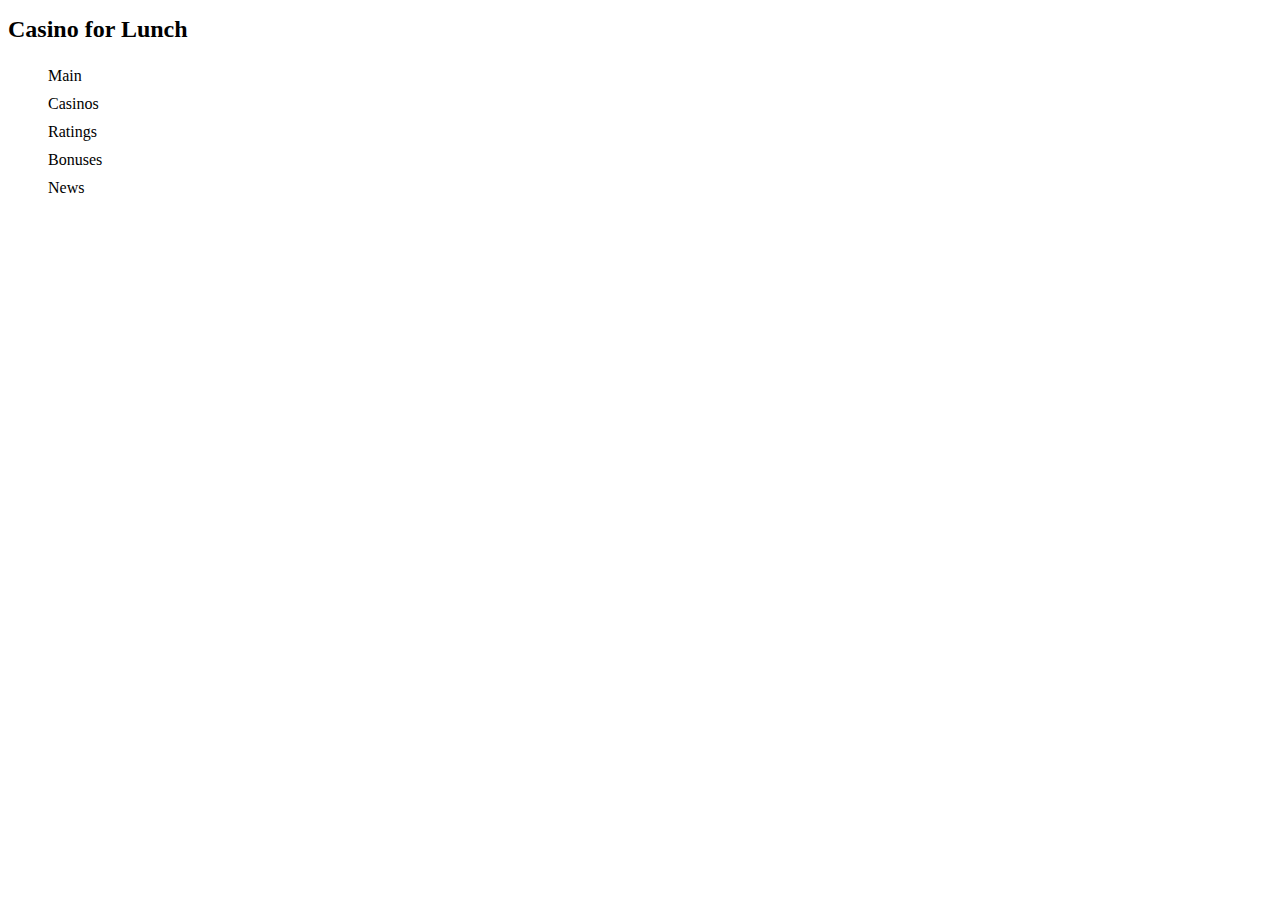
<file: pages.html>
<!DOCTYPE html>
<html lang="en">

<head>
    <meta charset="UTF-8">
    <meta name="viewport" content="width=device-width, initial-scale=1.0">
    <title>Casino for Lunch</title>
</head>

<body>

    <style>
        h1 {
            font-size: 24px;
            margin-bottom: 24px;
        }

        li {
            list-style: none;
            padding: 0;
        }

        li:not(:last-child) {
            margin-bottom: 10px;
        }

        a {
            color: #000;
            text-decoration: none;
        }

        a:hover {
            text-decoration: underline;
            color: rgb(68, 68, 255);
        }
    </style>

    <h1>Casino for Lunch</h1>

    <ul>
        <li><a href="index.html">Main</a></li>
        <li><a href="casinos.html">Casinos</a></li>
        <li><a href="ratings.html">Ratings</a></li>
        <li><a href="bonuses.html">Bonuses</a></li>
        <li><a href="news.html">News</a></li>
    </ul>

</body>

</html>
</file>
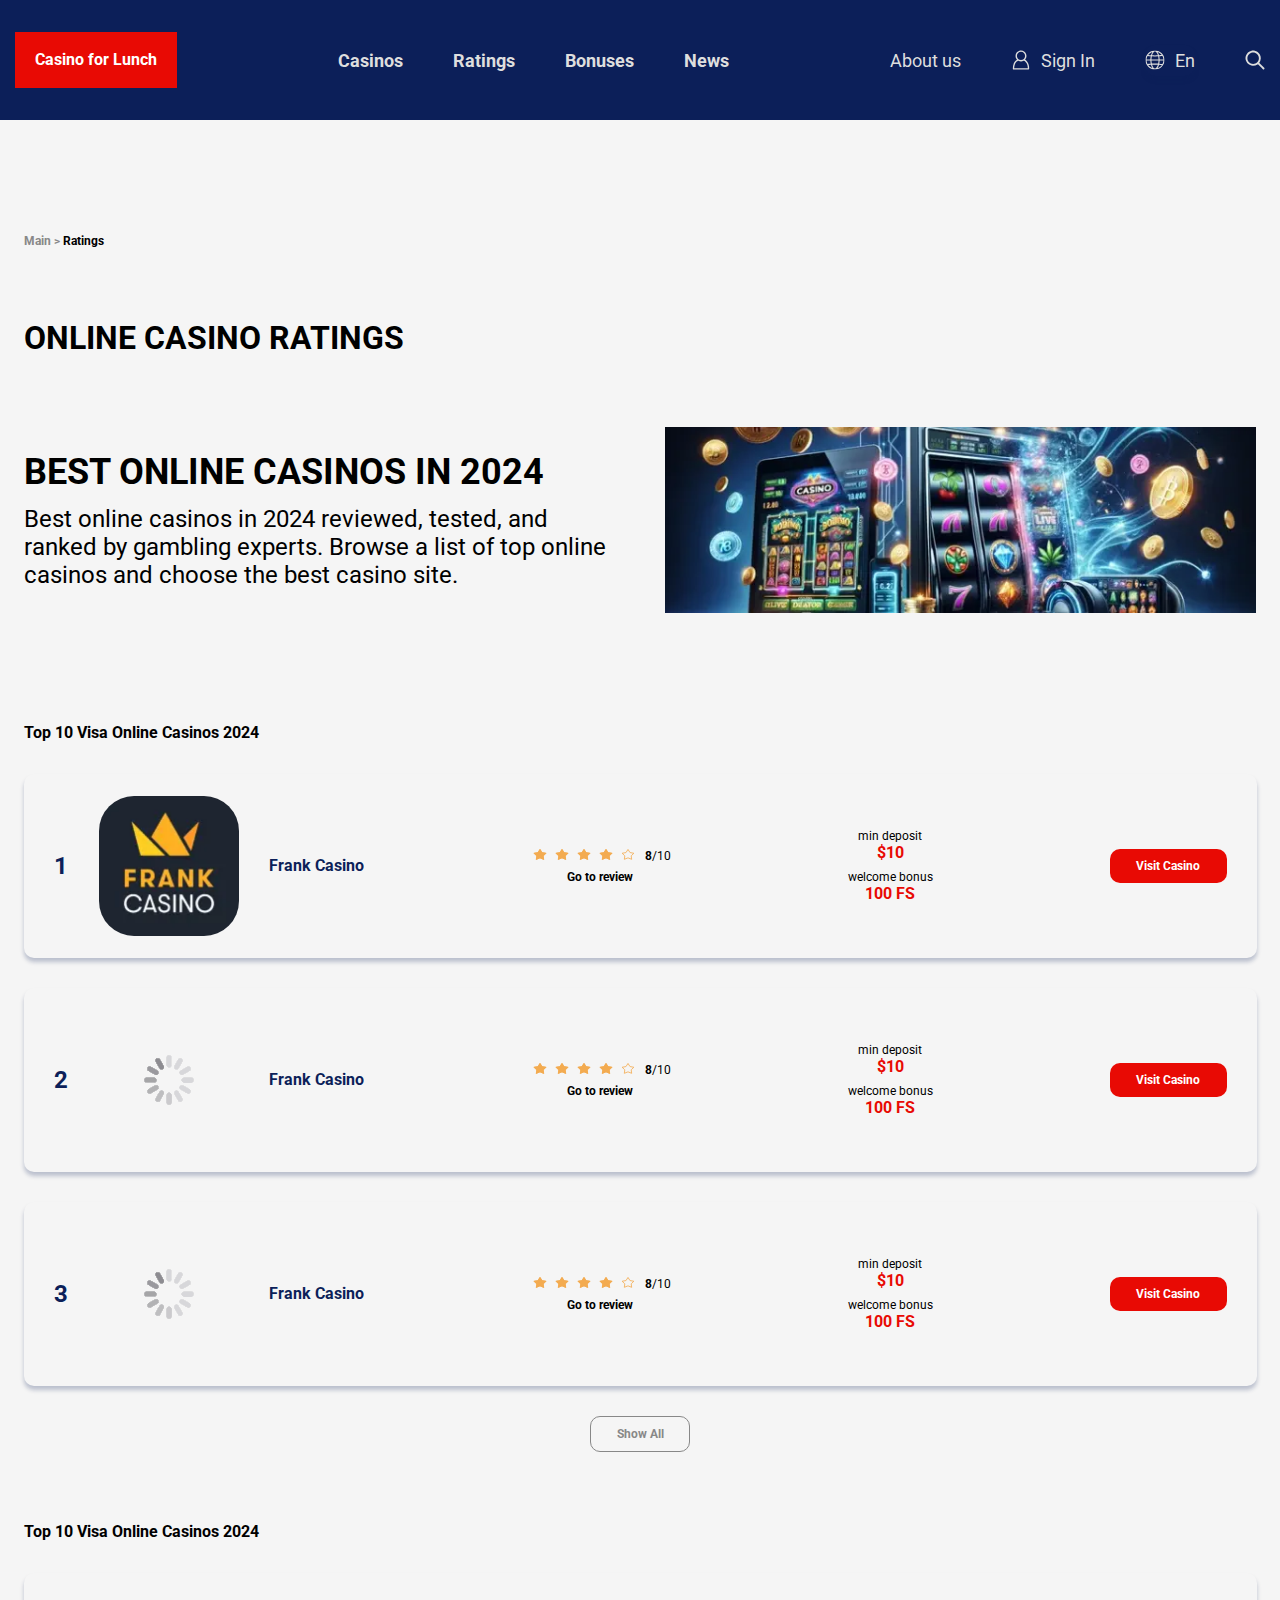
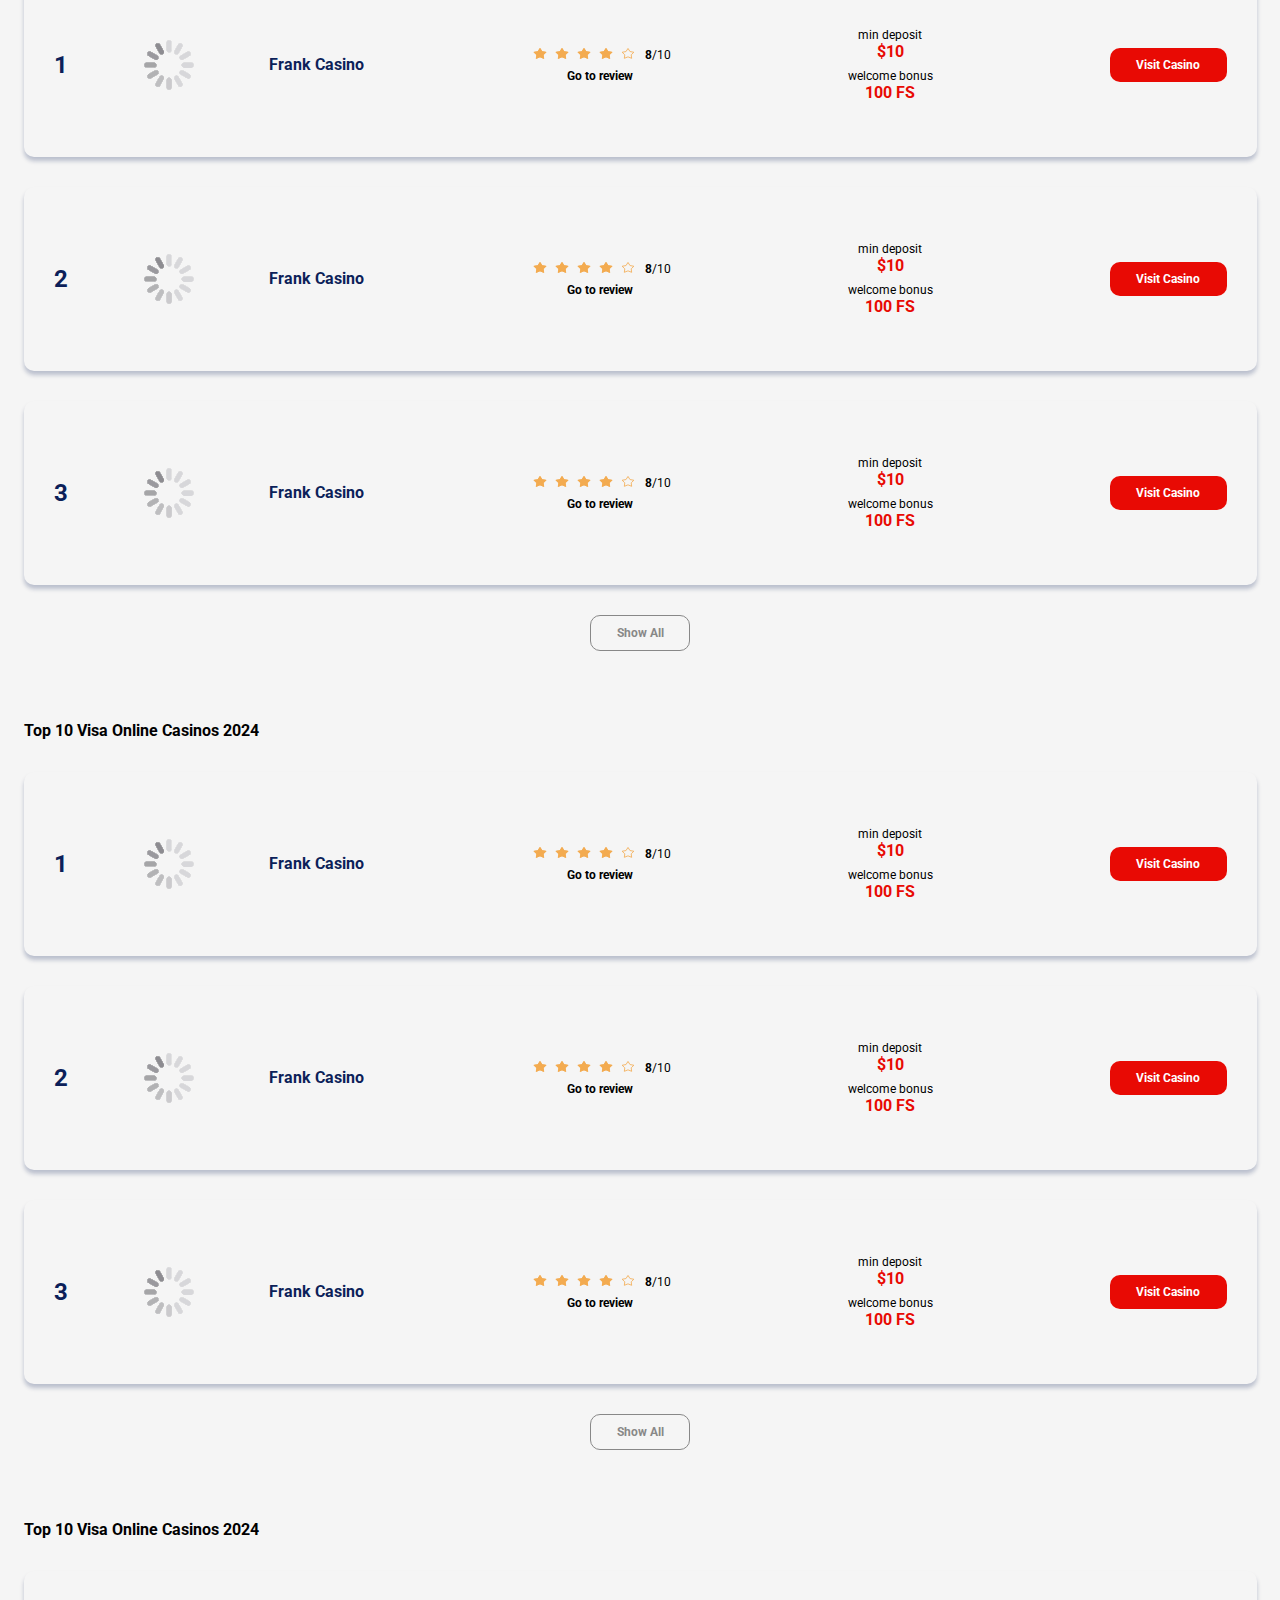
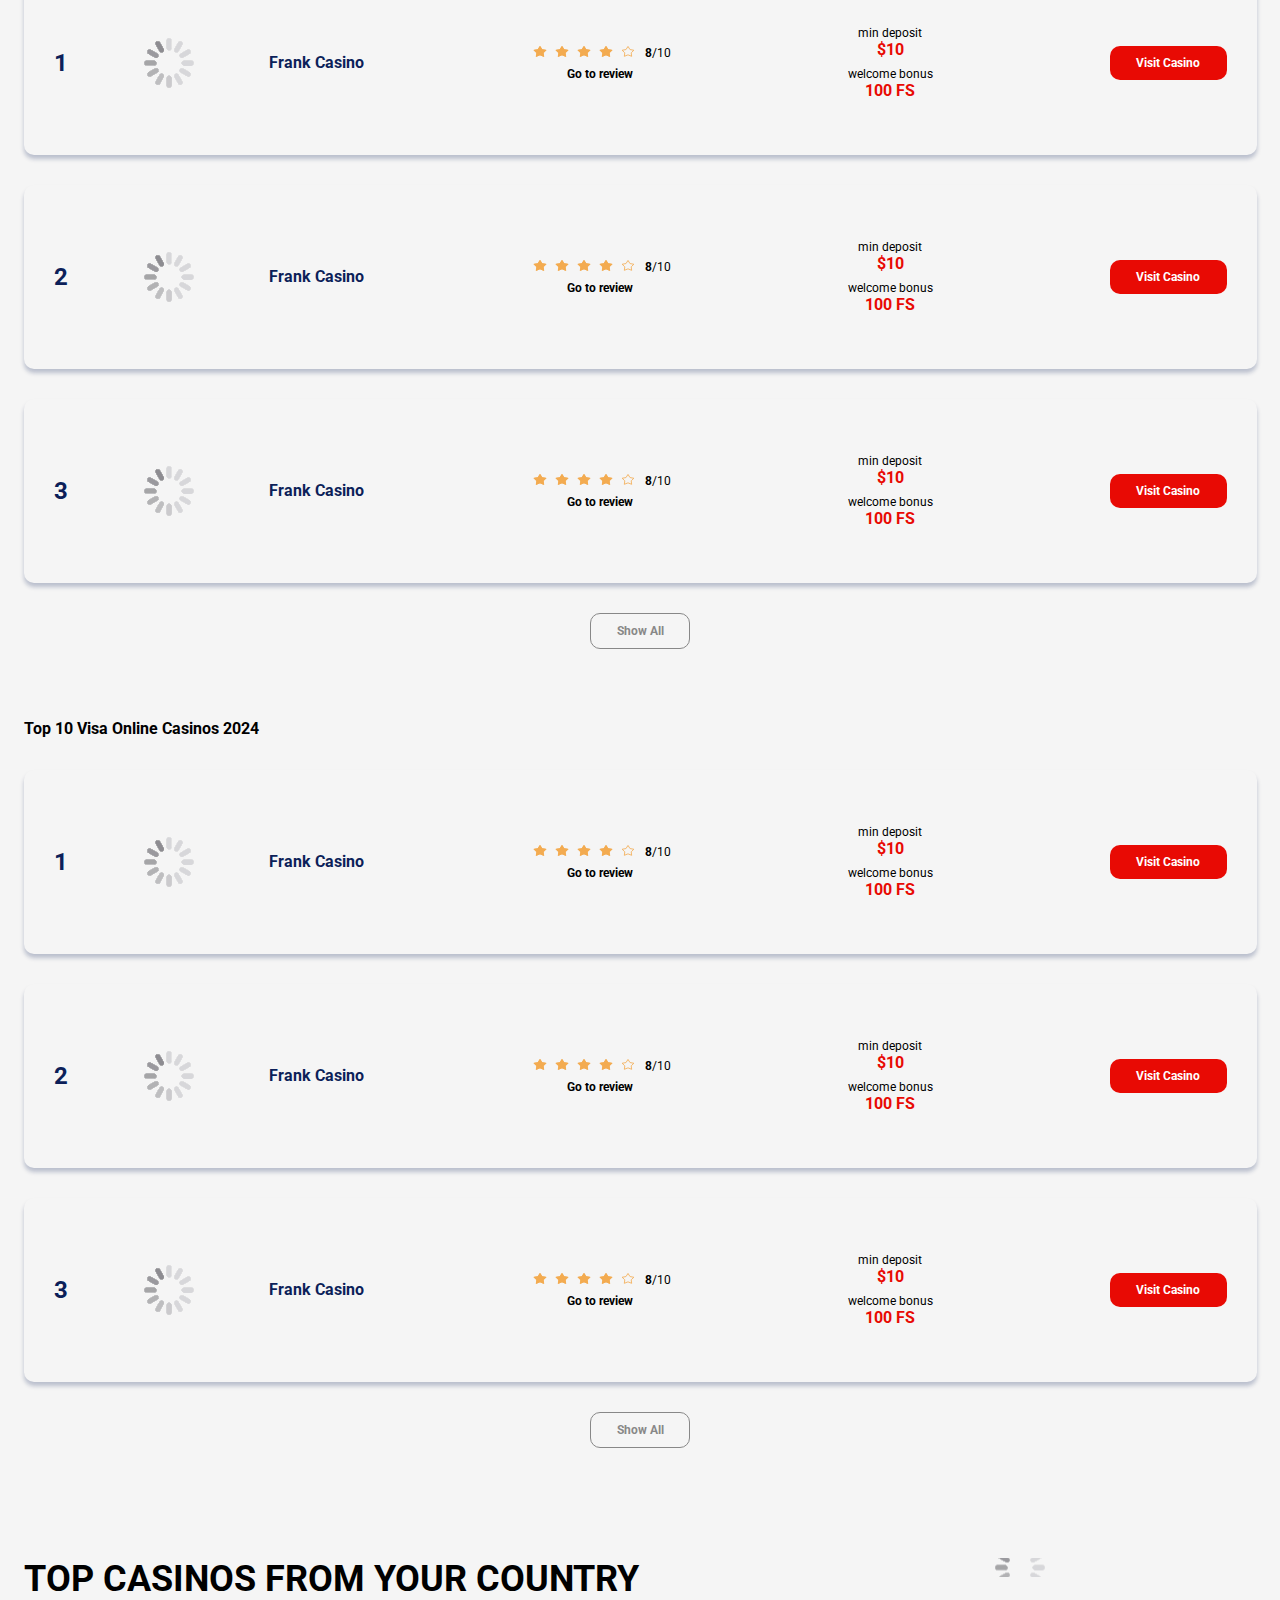
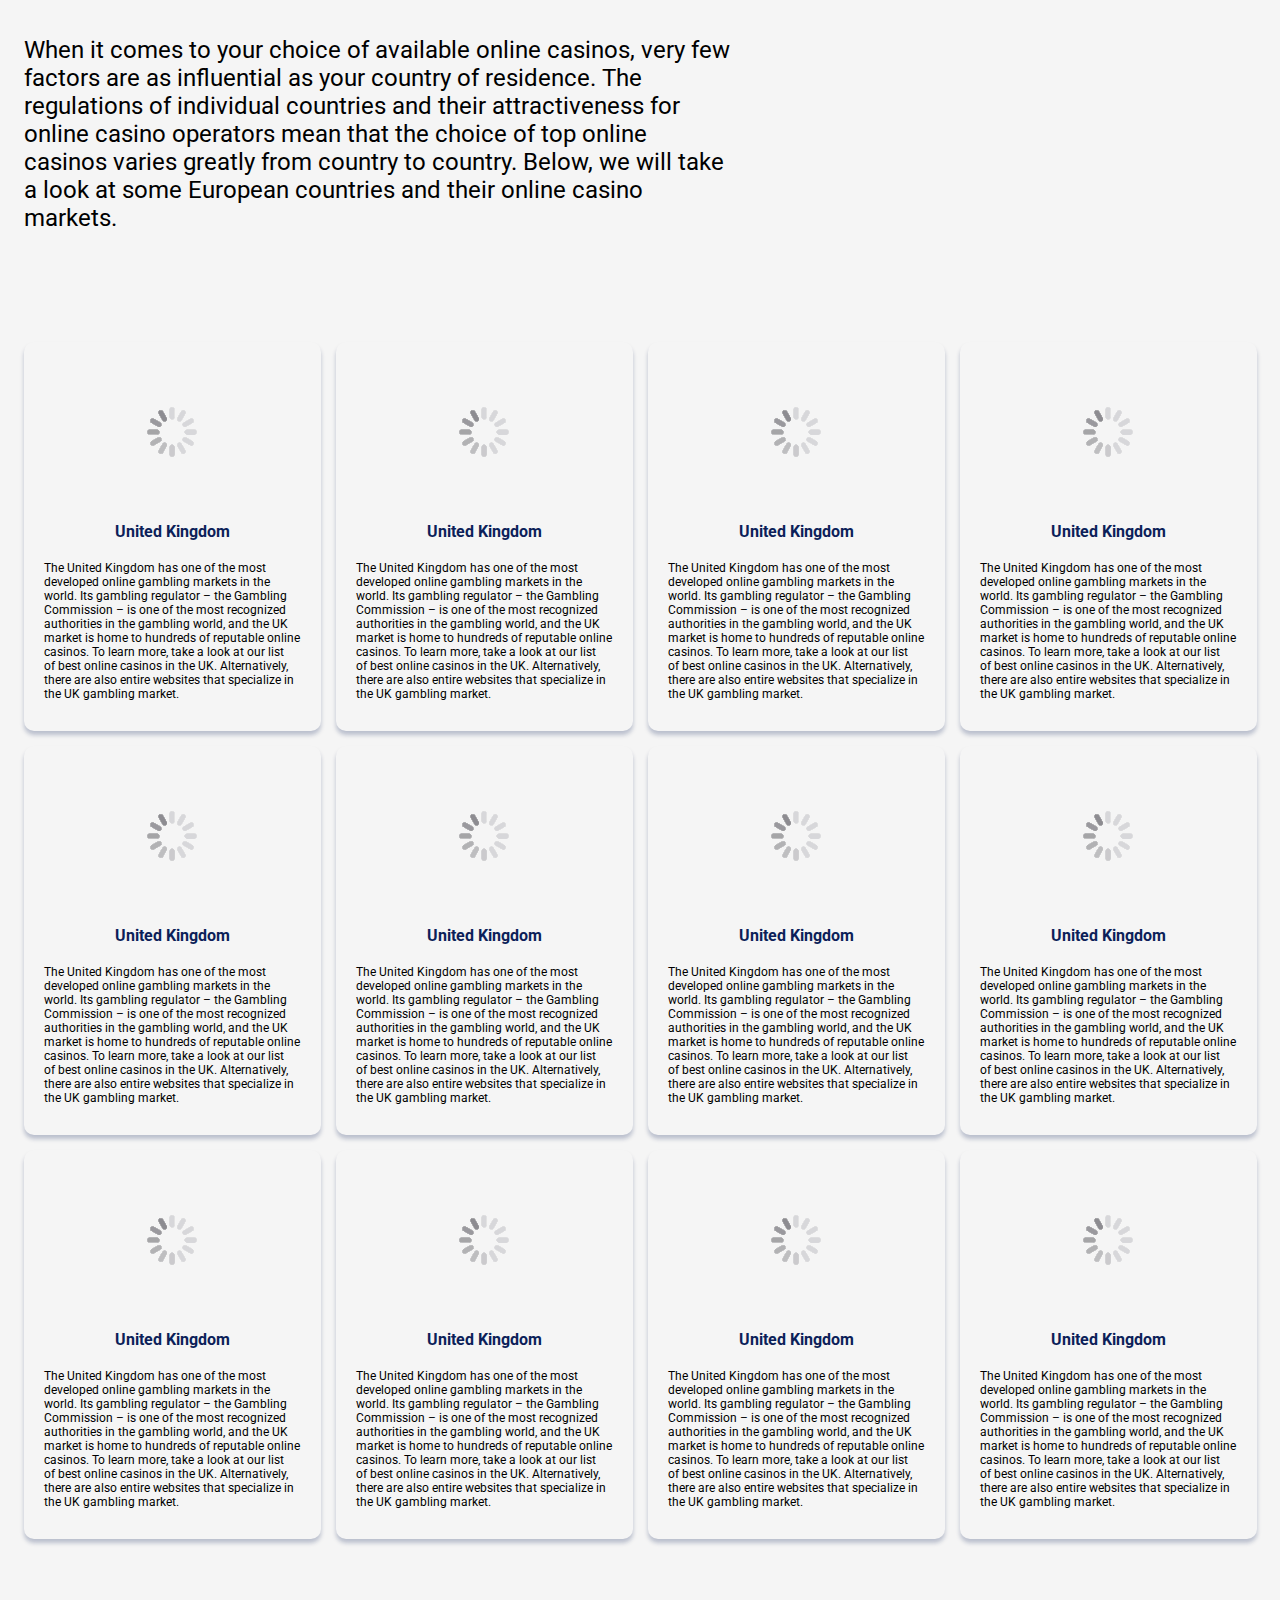
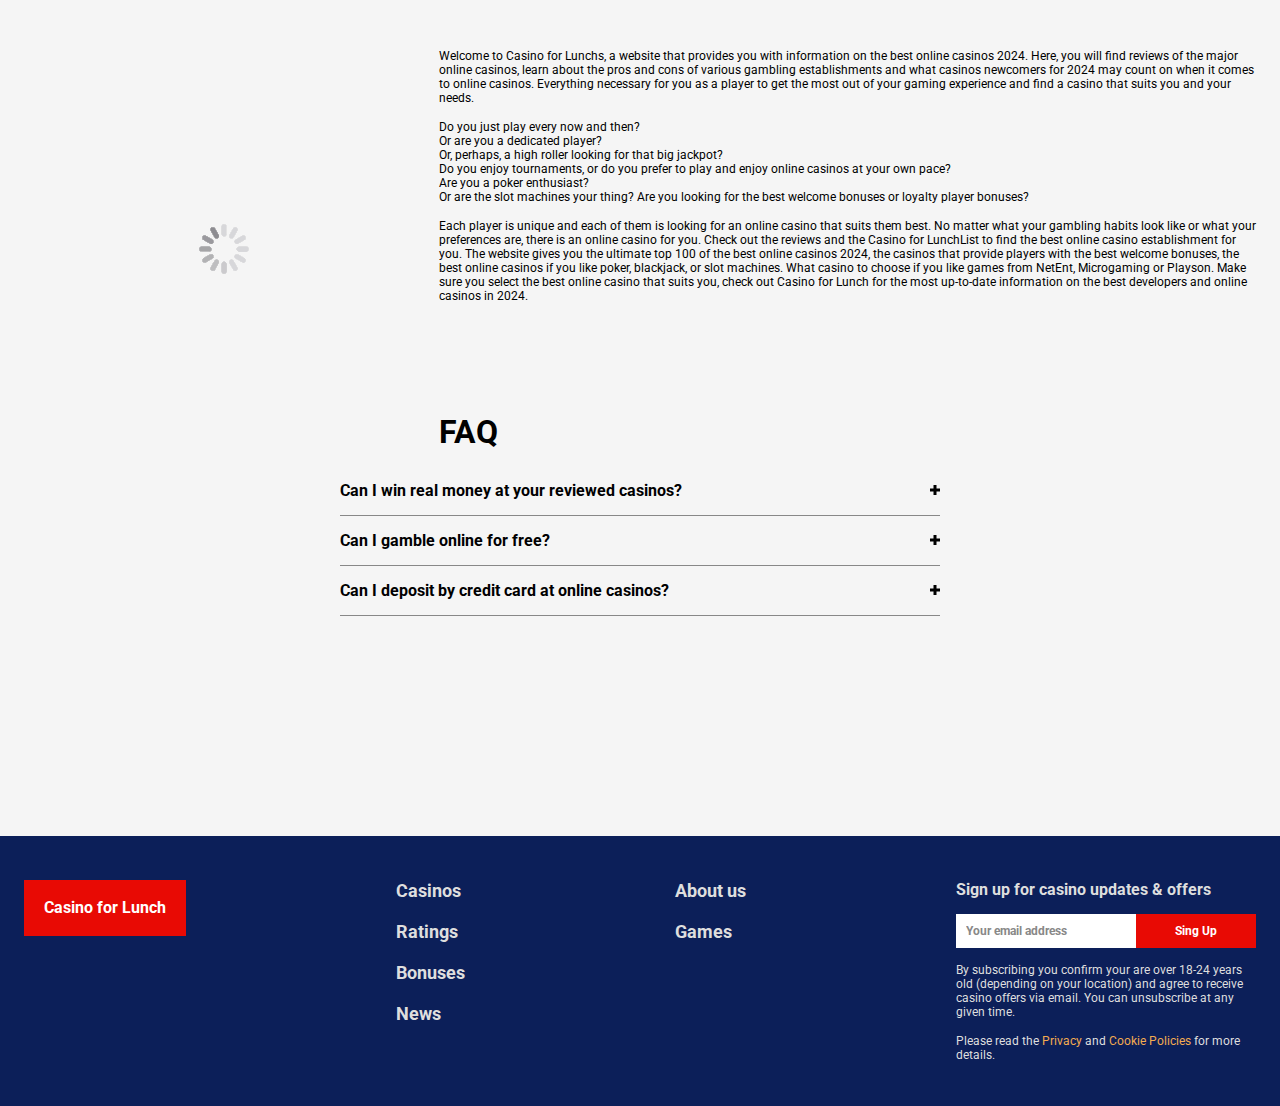
<file: ratings.html>
<!DOCTYPE html>
<html lang="ru">

<head>
    <title>Casino for Lunch</title>
    <meta charset="UTF-8">
    <meta name="viewport" content="width=device-width, initial-scale=1.0">
    <link rel="stylesheet" href="css/style.min.css?_v=20240407111605">
</head>

<body>

    <div class="wrapper">
        <header class="header">
    <div class="header__container container_wide">
        <div class="header__body">
            <a href="#" class="header__logo logo">Casino for Lunch</a>
            <div class="header__menu menu">
                <nav class="menu__body">
                    <ul class="menu__list" data-mob="menu-options, after">
                        <li class="menu__item">
                            <a href="#" class="menu__link">Casinos</a>
                        </li>
                        <li class="menu__item">
                            <a href="#" class="menu__link">Ratings</a>
                        </li>
                        <li class="menu__item">
                            <a href="#" class="menu__link">Bonuses</a>
                        </li>
                        <li class="menu__item">
                            <a href="#" class="menu__link">News</a>
                        </li>
                    </ul>
                </nav>
            </div>
            <div class="header__options options" data-desk="menu-options, prepend">
                <div class="options__menu menu-options" data-move="menu-options, 768" data-mob="lang, after">
                    <a href="#" class="options__link">About us</a>
                </div>
                <div class="options__auth auth" data-desk="lang, after">
                    <a href="#" class="auth__btn">
                        <svg>
                            <use href="img/icons/icons.svg#auth"></use>
                        </svg>
                        <span>Sign In</span>
                    </a>
                </div>
                <div class="options__lang lang" data-move="lang, 576">
                    <div class="lang__select select">
                        <div class="select__container">
                            <div class="select__option">
                                <input type="radio" name="lang">
                                <a href="#" class="select__label">En</a>
                            </div>
                            <div class="select__option">
                                <input type="radio" name="lang">
                                <a href="#" class="select__label">Ua</a>
                            </div>
                            <div class="select__option">
                                <input type="radio" name="lang">
                                <a href="#" class="select__label">De</a>
                            </div>
                        </div>
                        <div class="select__checked">
                            En
                        </div>
                    </div>
                </div>
                <div class="options__search search">
                    <button class="search__btn">
                        <svg>
                            <use href="img/icons/icons.svg#search"></use>
                        </svg>
                    </button>
                    <div class="search__body">
                        <div class="search__container container_wide">
                            <form action="#" class="search__form">
                                <input type="text" class="search__input" placeholder="Search">
                                <button type="submit" class="search__submit btn_red">Search</button>
                            </form>
                        </div>
                    </div>
                </div>
            </div>
            <button type="button" class="header__menu-icon">
                <span></span>
                <span></span>
                <span></span>
            </button>
        </div>
    </div>
</header>

        <div class="page">

            <div class="breadcrumbs">
                <div class="breadcrumbs__container container">
                    <div class="breadcrumbs__body">
                        <a href="#" class="breadcrumbs__item">Main</a>
                        <span class="breadcrumbs__item">Ratings</span>
                    </div>
                </div>
            </div>

            <div class="container">
                <h1 class="main__title title">Online Casino Ratings</h1>
            </div>

            <section class="promo">
                <div class="promo__container container">
                    <div class="promo__body">
                        <div class="promo__info">
                            <h2 class="promo__title title">Best Online Casinos in 2024</h2>
                            <p class="promo__text">
                                Best online casinos in 2024 reviewed, tested, and ranked by gambling experts. Browse a
                                list of top online casinos and choose the best casino site.
                            </p>
                        </div>
                        <div class="promo__image lazy">
                            <picture>
                                <source data-srcset="img/promo/image1.webp" srcset="img/plug.png" type="image/webp">
                                <img data-src="img/promo/image1.jpg" src="img/plug.png" alt="Image">
                            </picture>
                        </div>
                    </div>
                </div>
            </section>

            <section class="ratings">
                <div class="ratings__container container">
                    <div class="ratings__body">
                        <h3 class="ratings__title">Top 10 Visa Online Casinos 2024</h3>
                        <ul class="ratings__list">
                            <li class="ratings__item item-ratings">
                                <div class="item-ratings__body">
                                    <div class="item-ratings__main">
                                        <span class="item-ratings__number">1</span>
                                        <a href="#" class="item-ratings__logo lazy">
                                            <picture>
                                                <source data-srcset="img/casinos/image1.webp" srcset="img/plug.png"
                                                    type="image/webp">
                                                <img data-src="img/casinos/image1.png" src="img/plug.png" alt="Image">
                                            </picture>
                                        </a>
                                        <a href="#" class="item-ratings__title">Frank Casino</a>
                                    </div>
                                    <div class="item-ratings__info">
                                        <div class="item-ratings__rating rating">
                                            <div class="rating__body">
                                                <div class="rating__active"></div>
                                            </div>
                                            <div class="rating__value"><span>8</span>/10</div>
                                        </div>
                                        <a href="#" class="item-ratings__review">Go to review</a>
                                    </div>
                                    <div class="item-ratings__details">
                                        <div class="item-ratings__value">
                                            min deposit
                                            <span>$10</span>
                                        </div>
                                        <div class="item-ratings__value">
                                            welcome bonus
                                            <span>100 FS</span>
                                        </div>
                                    </div>
                                    <a href="#" class="item-ratings__btn btn_red">Visit Casino</a>
                                </div>
                            </li>
                            <li class="ratings__item item-ratings">
                                <div class="item-ratings__body">
                                    <div class="item-ratings__main">
                                        <span class="item-ratings__number">2</span>
                                        <a href="#" class="item-ratings__logo lazy">
                                            <picture>
                                                <source data-srcset="img/casinos/image1.webp" srcset="img/plug.png"
                                                    type="image/webp">
                                                <img data-src="img/casinos/image1.png" src="img/plug.png" alt="Image">
                                            </picture>
                                        </a>
                                        <a href="#" class="item-ratings__title">Frank Casino</a>
                                    </div>
                                    <div class="item-ratings__info">
                                        <div class="item-ratings__rating rating">
                                            <div class="rating__body">
                                                <div class="rating__active"></div>
                                            </div>
                                            <div class="rating__value"><span>8</span>/10</div>
                                        </div>
                                        <a href="#" class="item-ratings__review">Go to review</a>
                                    </div>
                                    <div class="item-ratings__details">
                                        <div class="item-ratings__value">
                                            min deposit
                                            <span>$10</span>
                                        </div>
                                        <div class="item-ratings__value">
                                            welcome bonus
                                            <span>100 FS</span>
                                        </div>
                                    </div>
                                    <a href="#" class="item-ratings__btn btn_red">Visit Casino</a>
                                </div>
                            </li>
                            <li class="ratings__item item-ratings">
                                <div class="item-ratings__body">
                                    <div class="item-ratings__main">
                                        <span class="item-ratings__number">3</span>
                                        <a href="#" class="item-ratings__logo lazy">
                                            <picture>
                                                <source data-srcset="img/casinos/image1.webp" srcset="img/plug.png"
                                                    type="image/webp">
                                                <img data-src="img/casinos/image1.png" src="img/plug.png" alt="Image">
                                            </picture>
                                        </a>
                                        <a href="#" class="item-ratings__title">Frank Casino</a>
                                    </div>
                                    <div class="item-ratings__info">
                                        <div class="item-ratings__rating rating">
                                            <div class="rating__body">
                                                <div class="rating__active"></div>
                                            </div>
                                            <div class="rating__value"><span>8</span>/10</div>
                                        </div>
                                        <a href="#" class="item-ratings__review">Go to review</a>
                                    </div>
                                    <div class="item-ratings__details">
                                        <div class="item-ratings__value">
                                            min deposit
                                            <span>$10</span>
                                        </div>
                                        <div class="item-ratings__value">
                                            welcome bonus
                                            <span>100 FS</span>
                                        </div>
                                    </div>
                                    <a href="#" class="item-ratings__btn btn_red">Visit Casino</a>
                                </div>
                            </li>
                        </ul>
                        <a href="#" class="ratings__all btn_gray">Show All</a>
                    </div>
                    <div class="ratings__body">
                        <h3 class="ratings__title">Top 10 Visa Online Casinos 2024</h3>
                        <ul class="ratings__list">
                            <li class="ratings__item item-ratings">
                                <div class="item-ratings__body">
                                    <div class="item-ratings__main">
                                        <span class="item-ratings__number">1</span>
                                        <a href="#" class="item-ratings__logo lazy">
                                            <picture>
                                                <source data-srcset="img/casinos/image1.webp" srcset="img/plug.png"
                                                    type="image/webp">
                                                <img data-src="img/casinos/image1.png" src="img/plug.png" alt="Image">
                                            </picture>
                                        </a>
                                        <a href="#" class="item-ratings__title">Frank Casino</a>
                                    </div>
                                    <div class="item-ratings__info">
                                        <div class="item-ratings__rating rating">
                                            <div class="rating__body">
                                                <div class="rating__active"></div>
                                            </div>
                                            <div class="rating__value"><span>8</span>/10</div>
                                        </div>
                                        <a href="#" class="item-ratings__review">Go to review</a>
                                    </div>
                                    <div class="item-ratings__details">
                                        <div class="item-ratings__value">
                                            min deposit
                                            <span>$10</span>
                                        </div>
                                        <div class="item-ratings__value">
                                            welcome bonus
                                            <span>100 FS</span>
                                        </div>
                                    </div>
                                    <a href="#" class="item-ratings__btn btn_red">Visit Casino</a>
                                </div>
                            </li>
                            <li class="ratings__item item-ratings">
                                <div class="item-ratings__body">
                                    <div class="item-ratings__main">
                                        <span class="item-ratings__number">2</span>
                                        <a href="#" class="item-ratings__logo lazy">
                                            <picture>
                                                <source data-srcset="img/casinos/image1.webp" srcset="img/plug.png"
                                                    type="image/webp">
                                                <img data-src="img/casinos/image1.png" src="img/plug.png" alt="Image">
                                            </picture>
                                        </a>
                                        <a href="#" class="item-ratings__title">Frank Casino</a>
                                    </div>
                                    <div class="item-ratings__info">
                                        <div class="item-ratings__rating rating">
                                            <div class="rating__body">
                                                <div class="rating__active"></div>
                                            </div>
                                            <div class="rating__value"><span>8</span>/10</div>
                                        </div>
                                        <a href="#" class="item-ratings__review">Go to review</a>
                                    </div>
                                    <div class="item-ratings__details">
                                        <div class="item-ratings__value">
                                            min deposit
                                            <span>$10</span>
                                        </div>
                                        <div class="item-ratings__value">
                                            welcome bonus
                                            <span>100 FS</span>
                                        </div>
                                    </div>
                                    <a href="#" class="item-ratings__btn btn_red">Visit Casino</a>
                                </div>
                            </li>
                            <li class="ratings__item item-ratings">
                                <div class="item-ratings__body">
                                    <div class="item-ratings__main">
                                        <span class="item-ratings__number">3</span>
                                        <a href="#" class="item-ratings__logo lazy">
                                            <picture>
                                                <source data-srcset="img/casinos/image1.webp" srcset="img/plug.png"
                                                    type="image/webp">
                                                <img data-src="img/casinos/image1.png" src="img/plug.png" alt="Image">
                                            </picture>
                                        </a>
                                        <a href="#" class="item-ratings__title">Frank Casino</a>
                                    </div>
                                    <div class="item-ratings__info">
                                        <div class="item-ratings__rating rating">
                                            <div class="rating__body">
                                                <div class="rating__active"></div>
                                            </div>
                                            <div class="rating__value"><span>8</span>/10</div>
                                        </div>
                                        <a href="#" class="item-ratings__review">Go to review</a>
                                    </div>
                                    <div class="item-ratings__details">
                                        <div class="item-ratings__value">
                                            min deposit
                                            <span>$10</span>
                                        </div>
                                        <div class="item-ratings__value">
                                            welcome bonus
                                            <span>100 FS</span>
                                        </div>
                                    </div>
                                    <a href="#" class="item-ratings__btn btn_red">Visit Casino</a>
                                </div>
                            </li>
                        </ul>
                        <a href="#" class="ratings__all btn_gray">Show All</a>
                    </div>
                    <div class="ratings__body">
                        <h3 class="ratings__title">Top 10 Visa Online Casinos 2024</h3>
                        <ul class="ratings__list">
                            <li class="ratings__item item-ratings">
                                <div class="item-ratings__body">
                                    <div class="item-ratings__main">
                                        <span class="item-ratings__number">1</span>
                                        <a href="#" class="item-ratings__logo lazy">
                                            <picture>
                                                <source data-srcset="img/casinos/image1.webp" srcset="img/plug.png"
                                                    type="image/webp">
                                                <img data-src="img/casinos/image1.png" src="img/plug.png" alt="Image">
                                            </picture>
                                        </a>
                                        <a href="#" class="item-ratings__title">Frank Casino</a>
                                    </div>
                                    <div class="item-ratings__info">
                                        <div class="item-ratings__rating rating">
                                            <div class="rating__body">
                                                <div class="rating__active"></div>
                                            </div>
                                            <div class="rating__value"><span>8</span>/10</div>
                                        </div>
                                        <a href="#" class="item-ratings__review">Go to review</a>
                                    </div>
                                    <div class="item-ratings__details">
                                        <div class="item-ratings__value">
                                            min deposit
                                            <span>$10</span>
                                        </div>
                                        <div class="item-ratings__value">
                                            welcome bonus
                                            <span>100 FS</span>
                                        </div>
                                    </div>
                                    <a href="#" class="item-ratings__btn btn_red">Visit Casino</a>
                                </div>
                            </li>
                            <li class="ratings__item item-ratings">
                                <div class="item-ratings__body">
                                    <div class="item-ratings__main">
                                        <span class="item-ratings__number">2</span>
                                        <a href="#" class="item-ratings__logo lazy">
                                            <picture>
                                                <source data-srcset="img/casinos/image1.webp" srcset="img/plug.png"
                                                    type="image/webp">
                                                <img data-src="img/casinos/image1.png" src="img/plug.png" alt="Image">
                                            </picture>
                                        </a>
                                        <a href="#" class="item-ratings__title">Frank Casino</a>
                                    </div>
                                    <div class="item-ratings__info">
                                        <div class="item-ratings__rating rating">
                                            <div class="rating__body">
                                                <div class="rating__active"></div>
                                            </div>
                                            <div class="rating__value"><span>8</span>/10</div>
                                        </div>
                                        <a href="#" class="item-ratings__review">Go to review</a>
                                    </div>
                                    <div class="item-ratings__details">
                                        <div class="item-ratings__value">
                                            min deposit
                                            <span>$10</span>
                                        </div>
                                        <div class="item-ratings__value">
                                            welcome bonus
                                            <span>100 FS</span>
                                        </div>
                                    </div>
                                    <a href="#" class="item-ratings__btn btn_red">Visit Casino</a>
                                </div>
                            </li>
                            <li class="ratings__item item-ratings">
                                <div class="item-ratings__body">
                                    <div class="item-ratings__main">
                                        <span class="item-ratings__number">3</span>
                                        <a href="#" class="item-ratings__logo lazy">
                                            <picture>
                                                <source data-srcset="img/casinos/image1.webp" srcset="img/plug.png"
                                                    type="image/webp">
                                                <img data-src="img/casinos/image1.png" src="img/plug.png" alt="Image">
                                            </picture>
                                        </a>
                                        <a href="#" class="item-ratings__title">Frank Casino</a>
                                    </div>
                                    <div class="item-ratings__info">
                                        <div class="item-ratings__rating rating">
                                            <div class="rating__body">
                                                <div class="rating__active"></div>
                                            </div>
                                            <div class="rating__value"><span>8</span>/10</div>
                                        </div>
                                        <a href="#" class="item-ratings__review">Go to review</a>
                                    </div>
                                    <div class="item-ratings__details">
                                        <div class="item-ratings__value">
                                            min deposit
                                            <span>$10</span>
                                        </div>
                                        <div class="item-ratings__value">
                                            welcome bonus
                                            <span>100 FS</span>
                                        </div>
                                    </div>
                                    <a href="#" class="item-ratings__btn btn_red">Visit Casino</a>
                                </div>
                            </li>
                        </ul>
                        <a href="#" class="ratings__all btn_gray">Show All</a>
                    </div>
                    <div class="ratings__body">
                        <h3 class="ratings__title">Top 10 Visa Online Casinos 2024</h3>
                        <ul class="ratings__list">
                            <li class="ratings__item item-ratings">
                                <div class="item-ratings__body">
                                    <div class="item-ratings__main">
                                        <span class="item-ratings__number">1</span>
                                        <a href="#" class="item-ratings__logo lazy">
                                            <picture>
                                                <source data-srcset="img/casinos/image1.webp" srcset="img/plug.png"
                                                    type="image/webp">
                                                <img data-src="img/casinos/image1.png" src="img/plug.png" alt="Image">
                                            </picture>
                                        </a>
                                        <a href="#" class="item-ratings__title">Frank Casino</a>
                                    </div>
                                    <div class="item-ratings__info">
                                        <div class="item-ratings__rating rating">
                                            <div class="rating__body">
                                                <div class="rating__active"></div>
                                            </div>
                                            <div class="rating__value"><span>8</span>/10</div>
                                        </div>
                                        <a href="#" class="item-ratings__review">Go to review</a>
                                    </div>
                                    <div class="item-ratings__details">
                                        <div class="item-ratings__value">
                                            min deposit
                                            <span>$10</span>
                                        </div>
                                        <div class="item-ratings__value">
                                            welcome bonus
                                            <span>100 FS</span>
                                        </div>
                                    </div>
                                    <a href="#" class="item-ratings__btn btn_red">Visit Casino</a>
                                </div>
                            </li>
                            <li class="ratings__item item-ratings">
                                <div class="item-ratings__body">
                                    <div class="item-ratings__main">
                                        <span class="item-ratings__number">2</span>
                                        <a href="#" class="item-ratings__logo lazy">
                                            <picture>
                                                <source data-srcset="img/casinos/image1.webp" srcset="img/plug.png"
                                                    type="image/webp">
                                                <img data-src="img/casinos/image1.png" src="img/plug.png" alt="Image">
                                            </picture>
                                        </a>
                                        <a href="#" class="item-ratings__title">Frank Casino</a>
                                    </div>
                                    <div class="item-ratings__info">
                                        <div class="item-ratings__rating rating">
                                            <div class="rating__body">
                                                <div class="rating__active"></div>
                                            </div>
                                            <div class="rating__value"><span>8</span>/10</div>
                                        </div>
                                        <a href="#" class="item-ratings__review">Go to review</a>
                                    </div>
                                    <div class="item-ratings__details">
                                        <div class="item-ratings__value">
                                            min deposit
                                            <span>$10</span>
                                        </div>
                                        <div class="item-ratings__value">
                                            welcome bonus
                                            <span>100 FS</span>
                                        </div>
                                    </div>
                                    <a href="#" class="item-ratings__btn btn_red">Visit Casino</a>
                                </div>
                            </li>
                            <li class="ratings__item item-ratings">
                                <div class="item-ratings__body">
                                    <div class="item-ratings__main">
                                        <span class="item-ratings__number">3</span>
                                        <a href="#" class="item-ratings__logo lazy">
                                            <picture>
                                                <source data-srcset="img/casinos/image1.webp" srcset="img/plug.png"
                                                    type="image/webp">
                                                <img data-src="img/casinos/image1.png" src="img/plug.png" alt="Image">
                                            </picture>
                                        </a>
                                        <a href="#" class="item-ratings__title">Frank Casino</a>
                                    </div>
                                    <div class="item-ratings__info">
                                        <div class="item-ratings__rating rating">
                                            <div class="rating__body">
                                                <div class="rating__active"></div>
                                            </div>
                                            <div class="rating__value"><span>8</span>/10</div>
                                        </div>
                                        <a href="#" class="item-ratings__review">Go to review</a>
                                    </div>
                                    <div class="item-ratings__details">
                                        <div class="item-ratings__value">
                                            min deposit
                                            <span>$10</span>
                                        </div>
                                        <div class="item-ratings__value">
                                            welcome bonus
                                            <span>100 FS</span>
                                        </div>
                                    </div>
                                    <a href="#" class="item-ratings__btn btn_red">Visit Casino</a>
                                </div>
                            </li>
                        </ul>
                        <a href="#" class="ratings__all btn_gray">Show All</a>
                    </div>
                    <div class="ratings__body">
                        <h3 class="ratings__title">Top 10 Visa Online Casinos 2024</h3>
                        <ul class="ratings__list">
                            <li class="ratings__item item-ratings">
                                <div class="item-ratings__body">
                                    <div class="item-ratings__main">
                                        <span class="item-ratings__number">1</span>
                                        <a href="#" class="item-ratings__logo lazy">
                                            <picture>
                                                <source data-srcset="img/casinos/image1.webp" srcset="img/plug.png"
                                                    type="image/webp">
                                                <img data-src="img/casinos/image1.png" src="img/plug.png" alt="Image">
                                            </picture>
                                        </a>
                                        <a href="#" class="item-ratings__title">Frank Casino</a>
                                    </div>
                                    <div class="item-ratings__info">
                                        <div class="item-ratings__rating rating">
                                            <div class="rating__body">
                                                <div class="rating__active"></div>
                                            </div>
                                            <div class="rating__value"><span>8</span>/10</div>
                                        </div>
                                        <a href="#" class="item-ratings__review">Go to review</a>
                                    </div>
                                    <div class="item-ratings__details">
                                        <div class="item-ratings__value">
                                            min deposit
                                            <span>$10</span>
                                        </div>
                                        <div class="item-ratings__value">
                                            welcome bonus
                                            <span>100 FS</span>
                                        </div>
                                    </div>
                                    <a href="#" class="item-ratings__btn btn_red">Visit Casino</a>
                                </div>
                            </li>
                            <li class="ratings__item item-ratings">
                                <div class="item-ratings__body">
                                    <div class="item-ratings__main">
                                        <span class="item-ratings__number">2</span>
                                        <a href="#" class="item-ratings__logo lazy">
                                            <picture>
                                                <source data-srcset="img/casinos/image1.webp" srcset="img/plug.png"
                                                    type="image/webp">
                                                <img data-src="img/casinos/image1.png" src="img/plug.png" alt="Image">
                                            </picture>
                                        </a>
                                        <a href="#" class="item-ratings__title">Frank Casino</a>
                                    </div>
                                    <div class="item-ratings__info">
                                        <div class="item-ratings__rating rating">
                                            <div class="rating__body">
                                                <div class="rating__active"></div>
                                            </div>
                                            <div class="rating__value"><span>8</span>/10</div>
                                        </div>
                                        <a href="#" class="item-ratings__review">Go to review</a>
                                    </div>
                                    <div class="item-ratings__details">
                                        <div class="item-ratings__value">
                                            min deposit
                                            <span>$10</span>
                                        </div>
                                        <div class="item-ratings__value">
                                            welcome bonus
                                            <span>100 FS</span>
                                        </div>
                                    </div>
                                    <a href="#" class="item-ratings__btn btn_red">Visit Casino</a>
                                </div>
                            </li>
                            <li class="ratings__item item-ratings">
                                <div class="item-ratings__body">
                                    <div class="item-ratings__main">
                                        <span class="item-ratings__number">3</span>
                                        <a href="#" class="item-ratings__logo lazy">
                                            <picture>
                                                <source data-srcset="img/casinos/image1.webp" srcset="img/plug.png"
                                                    type="image/webp">
                                                <img data-src="img/casinos/image1.png" src="img/plug.png" alt="Image">
                                            </picture>
                                        </a>
                                        <a href="#" class="item-ratings__title">Frank Casino</a>
                                    </div>
                                    <div class="item-ratings__info">
                                        <div class="item-ratings__rating rating">
                                            <div class="rating__body">
                                                <div class="rating__active"></div>
                                            </div>
                                            <div class="rating__value"><span>8</span>/10</div>
                                        </div>
                                        <a href="#" class="item-ratings__review">Go to review</a>
                                    </div>
                                    <div class="item-ratings__details">
                                        <div class="item-ratings__value">
                                            min deposit
                                            <span>$10</span>
                                        </div>
                                        <div class="item-ratings__value">
                                            welcome bonus
                                            <span>100 FS</span>
                                        </div>
                                    </div>
                                    <a href="#" class="item-ratings__btn btn_red">Visit Casino</a>
                                </div>
                            </li>
                        </ul>
                        <a href="#" class="ratings__all btn_gray">Show All</a>
                    </div>
                </div>
            </section>

            <section class="promo promo_s">
                <div class="promo__container container">
                    <div class="promo__body">
                        <div class="promo__info">
                            <h2 class="promo__title title">Top Casinos From Your Country</h2>
                            <p class="promo__text">
                                When it comes to your choice of available online casinos, very few factors are as
                                influential as your country of residence. The regulations of individual countries and
                                their attractiveness for online casino operators mean that the choice of top online
                                casinos varies greatly from country to country. Below, we will take a look at some
                                European countries and their online casino markets.
                            </p>
                        </div>
                        <div class="promo__image lazy">
                            <picture>
                                <source data-srcset="img/promo/image2.webp" srcset="img/plug.png" type="image/webp">
                                <img data-src="img/promo/image2.jpg" src="img/plug.png" alt="Image">
                            </picture>
                        </div>
                    </div>
                </div>
            </section>

            <section class="cards">
                <div class="cards__container container">
                    <div class="cards__body">
                        <div class="cards__item card">
                            <div class="card__body">
                                <a href="#" class="card__image lazy">
                                    <picture>
                                        <source data-srcset="img/cards/image1.webp" srcset="img/plug.png"
                                            type="image/webp">
                                        <img data-src="img/cards/image1.png" src="img/plug.png" alt="Image">
                                    </picture>
                                </a>
                                <a href="#" class="card__title">United Kingdom</a>
                                <p class="card__text">
                                    The United Kingdom has one of the most developed online gambling markets in the
                                    world. Its gambling regulator – the Gambling Commission – is one of the most
                                    recognized authorities in the gambling world, and the UK market is home to hundreds
                                    of reputable online casinos. To learn more, take a look at our list of best online
                                    casinos in the UK. Alternatively, there are also entire websites that specialize in
                                    the UK gambling market.
                                </p>
                            </div>
                        </div>
                        <div class="cards__item card">
                            <div class="card__body">
                                <a href="#" class="card__image lazy">
                                    <picture>
                                        <source data-srcset="img/cards/image1.webp" srcset="img/plug.png"
                                            type="image/webp">
                                        <img data-src="img/cards/image1.png" src="img/plug.png" alt="Image">
                                    </picture>
                                </a>
                                <a href="#" class="card__title">United Kingdom</a>
                                <p class="card__text">
                                    The United Kingdom has one of the most developed online gambling markets in the
                                    world. Its gambling regulator – the Gambling Commission – is one of the most
                                    recognized authorities in the gambling world, and the UK market is home to hundreds
                                    of reputable online casinos. To learn more, take a look at our list of best online
                                    casinos in the UK. Alternatively, there are also entire websites that specialize in
                                    the UK gambling market.
                                </p>
                            </div>
                        </div>
                        <div class="cards__item card">
                            <div class="card__body">
                                <a href="#" class="card__image lazy">
                                    <picture>
                                        <source data-srcset="img/cards/image1.webp" srcset="img/plug.png"
                                            type="image/webp">
                                        <img data-src="img/cards/image1.png" src="img/plug.png" alt="Image">
                                    </picture>
                                </a>
                                <a href="#" class="card__title">United Kingdom</a>
                                <p class="card__text">
                                    The United Kingdom has one of the most developed online gambling markets in the
                                    world. Its gambling regulator – the Gambling Commission – is one of the most
                                    recognized authorities in the gambling world, and the UK market is home to hundreds
                                    of reputable online casinos. To learn more, take a look at our list of best online
                                    casinos in the UK. Alternatively, there are also entire websites that specialize in
                                    the UK gambling market.
                                </p>
                            </div>
                        </div>
                        <div class="cards__item card">
                            <div class="card__body">
                                <a href="#" class="card__image lazy">
                                    <picture>
                                        <source data-srcset="img/cards/image1.webp" srcset="img/plug.png"
                                            type="image/webp">
                                        <img data-src="img/cards/image1.png" src="img/plug.png" alt="Image">
                                    </picture>
                                </a>
                                <a href="#" class="card__title">United Kingdom</a>
                                <p class="card__text">
                                    The United Kingdom has one of the most developed online gambling markets in the
                                    world. Its gambling regulator – the Gambling Commission – is one of the most
                                    recognized authorities in the gambling world, and the UK market is home to hundreds
                                    of reputable online casinos. To learn more, take a look at our list of best online
                                    casinos in the UK. Alternatively, there are also entire websites that specialize in
                                    the UK gambling market.
                                </p>
                            </div>
                        </div>
                        <div class="cards__item card">
                            <div class="card__body">
                                <a href="#" class="card__image lazy">
                                    <picture>
                                        <source data-srcset="img/cards/image1.webp" srcset="img/plug.png"
                                            type="image/webp">
                                        <img data-src="img/cards/image1.png" src="img/plug.png" alt="Image">
                                    </picture>
                                </a>
                                <a href="#" class="card__title">United Kingdom</a>
                                <p class="card__text">
                                    The United Kingdom has one of the most developed online gambling markets in the
                                    world. Its gambling regulator – the Gambling Commission – is one of the most
                                    recognized authorities in the gambling world, and the UK market is home to hundreds
                                    of reputable online casinos. To learn more, take a look at our list of best online
                                    casinos in the UK. Alternatively, there are also entire websites that specialize in
                                    the UK gambling market.
                                </p>
                            </div>
                        </div>
                        <div class="cards__item card">
                            <div class="card__body">
                                <a href="#" class="card__image lazy">
                                    <picture>
                                        <source data-srcset="img/cards/image1.webp" srcset="img/plug.png"
                                            type="image/webp">
                                        <img data-src="img/cards/image1.png" src="img/plug.png" alt="Image">
                                    </picture>
                                </a>
                                <a href="#" class="card__title">United Kingdom</a>
                                <p class="card__text">
                                    The United Kingdom has one of the most developed online gambling markets in the
                                    world. Its gambling regulator – the Gambling Commission – is one of the most
                                    recognized authorities in the gambling world, and the UK market is home to hundreds
                                    of reputable online casinos. To learn more, take a look at our list of best online
                                    casinos in the UK. Alternatively, there are also entire websites that specialize in
                                    the UK gambling market.
                                </p>
                            </div>
                        </div>
                        <div class="cards__item card">
                            <div class="card__body">
                                <a href="#" class="card__image lazy">
                                    <picture>
                                        <source data-srcset="img/cards/image1.webp" srcset="img/plug.png"
                                            type="image/webp">
                                        <img data-src="img/cards/image1.png" src="img/plug.png" alt="Image">
                                    </picture>
                                </a>
                                <a href="#" class="card__title">United Kingdom</a>
                                <p class="card__text">
                                    The United Kingdom has one of the most developed online gambling markets in the
                                    world. Its gambling regulator – the Gambling Commission – is one of the most
                                    recognized authorities in the gambling world, and the UK market is home to hundreds
                                    of reputable online casinos. To learn more, take a look at our list of best online
                                    casinos in the UK. Alternatively, there are also entire websites that specialize in
                                    the UK gambling market.
                                </p>
                            </div>
                        </div>
                        <div class="cards__item card">
                            <div class="card__body">
                                <a href="#" class="card__image lazy">
                                    <picture>
                                        <source data-srcset="img/cards/image1.webp" srcset="img/plug.png"
                                            type="image/webp">
                                        <img data-src="img/cards/image1.png" src="img/plug.png" alt="Image">
                                    </picture>
                                </a>
                                <a href="#" class="card__title">United Kingdom</a>
                                <p class="card__text">
                                    The United Kingdom has one of the most developed online gambling markets in the
                                    world. Its gambling regulator – the Gambling Commission – is one of the most
                                    recognized authorities in the gambling world, and the UK market is home to hundreds
                                    of reputable online casinos. To learn more, take a look at our list of best online
                                    casinos in the UK. Alternatively, there are also entire websites that specialize in
                                    the UK gambling market.
                                </p>
                            </div>
                        </div>
                        <div class="cards__item card">
                            <div class="card__body">
                                <a href="#" class="card__image lazy">
                                    <picture>
                                        <source data-srcset="img/cards/image1.webp" srcset="img/plug.png"
                                            type="image/webp">
                                        <img data-src="img/cards/image1.png" src="img/plug.png" alt="Image">
                                    </picture>
                                </a>
                                <a href="#" class="card__title">United Kingdom</a>
                                <p class="card__text">
                                    The United Kingdom has one of the most developed online gambling markets in the
                                    world. Its gambling regulator – the Gambling Commission – is one of the most
                                    recognized authorities in the gambling world, and the UK market is home to hundreds
                                    of reputable online casinos. To learn more, take a look at our list of best online
                                    casinos in the UK. Alternatively, there are also entire websites that specialize in
                                    the UK gambling market.
                                </p>
                            </div>
                        </div>
                        <div class="cards__item card">
                            <div class="card__body">
                                <a href="#" class="card__image lazy">
                                    <picture>
                                        <source data-srcset="img/cards/image1.webp" srcset="img/plug.png"
                                            type="image/webp">
                                        <img data-src="img/cards/image1.png" src="img/plug.png" alt="Image">
                                    </picture>
                                </a>
                                <a href="#" class="card__title">United Kingdom</a>
                                <p class="card__text">
                                    The United Kingdom has one of the most developed online gambling markets in the
                                    world. Its gambling regulator – the Gambling Commission – is one of the most
                                    recognized authorities in the gambling world, and the UK market is home to hundreds
                                    of reputable online casinos. To learn more, take a look at our list of best online
                                    casinos in the UK. Alternatively, there are also entire websites that specialize in
                                    the UK gambling market.
                                </p>
                            </div>
                        </div>
                        <div class="cards__item card">
                            <div class="card__body">
                                <a href="#" class="card__image lazy">
                                    <picture>
                                        <source data-srcset="img/cards/image1.webp" srcset="img/plug.png"
                                            type="image/webp">
                                        <img data-src="img/cards/image1.png" src="img/plug.png" alt="Image">
                                    </picture>
                                </a>
                                <a href="#" class="card__title">United Kingdom</a>
                                <p class="card__text">
                                    The United Kingdom has one of the most developed online gambling markets in the
                                    world. Its gambling regulator – the Gambling Commission – is one of the most
                                    recognized authorities in the gambling world, and the UK market is home to hundreds
                                    of reputable online casinos. To learn more, take a look at our list of best online
                                    casinos in the UK. Alternatively, there are also entire websites that specialize in
                                    the UK gambling market.
                                </p>
                            </div>
                        </div>
                        <div class="cards__item card">
                            <div class="card__body">
                                <a href="#" class="card__image lazy">
                                    <picture>
                                        <source data-srcset="img/cards/image1.webp" srcset="img/plug.png"
                                            type="image/webp">
                                        <img data-src="img/cards/image1.png" src="img/plug.png" alt="Image">
                                    </picture>
                                </a>
                                <a href="#" class="card__title">United Kingdom</a>
                                <p class="card__text">
                                    The United Kingdom has one of the most developed online gambling markets in the
                                    world. Its gambling regulator – the Gambling Commission – is one of the most
                                    recognized authorities in the gambling world, and the UK market is home to hundreds
                                    of reputable online casinos. To learn more, take a look at our list of best online
                                    casinos in the UK. Alternatively, there are also entire websites that specialize in
                                    the UK gambling market.
                                </p>
                            </div>
                        </div>
                    </div>
                </div>
            </section>

            <section class="about">
                <div class="about__container container">
                    <div class="about__body lazy">
                        <picture>
                            <source data-srcset="img/about/image1.webp" srcset="img/plug.png" type="image/webp">
                            <img data-src="img/about/image1.jpg" src="img/plug.png" alt="Image">
                        </picture>
                        <p>
                            Welcome to Casino for Lunchs, a website that provides you with information on the best
                            online
                            casinos 2024. Here, you will find reviews of the major online casinos, learn about the pros
                            and cons of various gambling establishments and what casinos newcomers for 2024 may count on
                            when it comes to online casinos. Everything necessary for you as a player to get the most
                            out of your gaming experience and find a casino that suits you and your needs.
                        </p>
                        <p>
                            Do you just play every now and then?<br>
                            Or are you a dedicated player?<br>
                            Or, perhaps, a high roller looking for that big jackpot?<br>
                            Do you enjoy tournaments, or do you prefer to play and enjoy online casinos at your own
                            pace?<br>
                            Are you a poker enthusiast?<br>
                            Or are the slot machines your thing? Are you looking for the best welcome bonuses or loyalty
                            player bonuses?
                        </p>
                        <p>
                            Each player is unique and each of them is looking for an online casino that suits them best.
                            No matter what your gambling habits look like or what your preferences are, there is an
                            online casino for you. Check out the reviews and the Casino for LunchList to find the best
                            online casino establishment for you. The website gives you the ultimate top 100 of the best
                            online casinos 2024, the casinos that provide players with the best welcome bonuses, the
                            best online casinos if you like poker, blackjack, or slot machines. What casino to choose if
                            you like games from NetEnt, Microgaming or Playson. Make sure you select the best online
                            casino that suits you, check out Casino for Lunch for the most up-to-date information on the
                            best developers and online casinos in 2024.
                        </p>
                    </div>
                </div>
            </section>

            <section class="faq">
                <div class="faq__container container">
                    <div class="faq__body">
                        <h2 class="faq__title title">FAQ</h2>
                        <ul class="faq__list" data-spollers>
                            <li class="faq__item">
                                <button type="button" class="faq__question" data-spoller>
                                    Can I win real money at your reviewed casinos?
                                </button>
                                <div class="faq__answer">
                                    <p>
                                        You can! We have created a guide to real money casinos that makes it easy for
                                        you
                                        to get started. You can then register in any of reviewed casino and try it with
                                        real money.
                                    </p>
                                </div>
                            </li>
                            <li class="faq__item">
                                <button type="button" class="faq__question" data-spoller>
                                    Can I gamble online for free?
                                </button>
                                <div class="faq__answer">
                                    <p>
                                        You can! We have created a guide to real money casinos that makes it easy for
                                        you
                                        to get started. You can then register in any of reviewed casino and try it with
                                        real money.
                                    </p>
                                    <p>
                                        You can! We have created a guide to real money casinos that makes it easy for
                                        you
                                        to get started. You can then register in any of reviewed casino and try it with
                                        real money.
                                    </p>
                                </div>
                            </li>
                            <li class="faq__item">
                                <button type="button" class="faq__question" data-spoller>
                                    Can I deposit by credit card at online casinos?
                                </button>
                                <div class="faq__answer">
                                    <p>
                                        You can! We have created a guide to real money casinos that makes it easy for
                                        you
                                        to get started. You can then register in any of reviewed casino and try it with
                                        real money.
                                    </p>
                                </div>
                            </li>
                        </ul>
                    </div>
                </div>
            </section>

        </div>

        <footer class="footer">
    <div class="footer__container container">
        <div class="footer__body">
            <a href="#" class="footer__logo logo">Casino for Lunch</a>
            <div class="footer__menu menu-footer">
                <nav class="menu-footer__body">
                    <ul class="menu-footer__list">
                        <li class="menu-footer__item">
                            <a href="#" class="menu-footer__link">Casinos</a>
                        </li>
                        <li class="menu-footer__item">
                            <a href="#" class="menu-footer__link">Ratings</a>
                        </li>
                        <li class="menu-footer__item">
                            <a href="#" class="menu-footer__link">Bonuses</a>
                        </li>
                        <li class="menu-footer__item">
                            <a href="#" class="menu-footer__link">News</a>
                        </li>
                    </ul>
                </nav>
            </div>
            <div class="footer__menu menu-footer menu-footer_light">
                <nav class="menu-footer__body">
                    <ul class="menu-footer__list">
                        <li class="menu-footer__item">
                            <a href="#" class="menu-footer__link">About us</a>
                        </li>
                        <li class="menu-footer__item">
                            <a href="#" class="menu-footer__link">Games</a>
                        </li>
                    </ul>
                </nav>
            </div>
            <form action="#" class="footer__form form">
                <h3 class="form__title">Sign up for casino updates & offers</h3>
                <div class="form__block">
                    <input type="text" placeholder="Your email address">
                    <button type="submit" class="form__btn btn_red">Sing Up</button>
                </div>
                <div class="form__desc">
                    <p>
                        By subscribing you confirm your are over 18-24 years old (depending on your location) and agree
                        to receive casino offers via email. You can unsubscribe at any given time.
                    </p>
                    <p>
                        Please read the <a href="#" class="form__link">Privacy</a> and <a href="#"
                            class="form__link">Cookie Policies</a> for more details.
                    </p>
                </div>
            </form>
        </div>
    </div>
</footer>
    </div>

    <script src="js/app.min.js?_v=20240407111605"></script>
</body>

</html>
</file>
<file: css/style.min.css>
@import url(https://fonts.googleapis.com/css2?family=Roboto:ital,wght@0,400%3b0,700%3b1,400&display=swap);*{margin:0;padding:0}*,:after,:before{box-sizing:border-box;-moz-box-sizing:border-box;-webkit-box-sizing:border-box}:active,:focus{outline:0}a:active,a:focus{outline:0}aside,footer,header,nav{display:block}body{min-height:100vh;min-width:100%;max-width:100vw;overflow-x:hidden}button,input,textarea{font-family:inherit;font-size:inherit;font-weight:inherit}input::-ms-clear{display:none}button{cursor:pointer;border:none;background:0 0}button::-moz-focus-inner{padding:0;border:0}a,a:hover,a:visited{text-decoration:none}ol li,ul li{list-style:none}img{vertical-align:top}h1,h2,h3,h4,h5,h6{font-size:inherit;font-weight:400}:root{--app-height:100%;--white:#fff;--black:#000;--gray:#888;--light-gray:#DEDEDE;--blue:#0C1F59;--red:#E80A04;--yellow:#F3AB50;--bg:url("../img/loading.gif") 50% no-repeat}body{font-family:Roboto,sans-serif;font-weight:400;color:var(--black)}body._lock{overflow:hidden}.wrapper{display:flex;flex-direction:column;min-height:100vh;min-width:320px;max-width:100vw;height:100%;position:relative;overflow:hidden;background:#f5f5f5}.container{max-width:1263px;width:100%;margin:0 auto;padding:0 15px}.container_wide{max-width:1430px;width:100%;margin:0 auto;padding:0 15px}.page{flex:1 1 auto;padding:110px 0}.title{font-size:2rem;font-weight:700;color:var(--black);margin-bottom:30px;text-transform:uppercase}.main__title{margin-bottom:70px}.btn_red{display:flex;align-items:center;justify-content:center;padding:10px;background:var(--red);color:var(--white);font-size:.75rem;font-weight:700;border-radius:10px;transition:all .5s ease}.btn_gray{display:flex;align-items:center;justify-content:center;padding:10px;font-size:.75rem;font-weight:700;color:var(--gray);border:1px solid var(--gray);border-radius:10px;transition:all .5s ease}.rating{display:flex;align-items:flex-end}.rating__body{position:relative;width:110px;margin-right:6px}.rating__body:before{content:"";display:block;position:relative;width:100%;height:15px;-webkit-mask:url(../img/icons/icons.svg#star) 0 0/22px 15px repeat-x;mask:url(../img/icons/icons.svg#star) 0 0/22px 15px repeat-x;background:var(--yellow)}.rating__active{position:absolute;width:0%;height:100%;top:0;left:0;overflow:hidden}.rating__active:before{content:"";display:block;position:relative;width:110px;height:15px;-webkit-mask:url(../img/icons/icons.svg#star_fill) 0 0/22px 15px repeat-x;mask:url(../img/icons/icons.svg#star_fill) 0 0/22px 15px repeat-x;background:var(--yellow)}.rating__value{font-size:.75rem;line-height:1}.rating__value span{font-weight:700}.select{position:relative;width:-moz-fit-content;width:fit-content}.select__container{position:absolute;top:120%;left:0;width:100%;border-radius:0 0 10px 10px;transition:all .5s ease;max-height:0;overflow:hidden;scrollbar-width:none;opacity:0;visibility:hidden;box-shadow:0 4px 4px rgba(12,31,89,.25);background:#f5f5f5;z-index:1}.select__container::-webkit-scrollbar{width:0;height:0}.select__container._active{max-height:150px;overflow-y:auto;opacity:1;visibility:visible}.select__checked{cursor:pointer;font-weight:700;color:var(--blue);position:relative;padding:10px 54px 10px 20px;border-radius:10px;box-shadow:0 4px 4px rgba(12,31,89,.25)}.select__checked::after{content:"";position:absolute;right:20px;top:50%;transform:translate(0,-50%);width:14px;height:14px;-webkit-mask:url(../img/icons/icons.svg#arrow) center/contain no-repeat;mask:url(../img/icons/icons.svg#arrow) center/contain no-repeat;background:var(--blue)}.select__label{display:block;font-weight:700;color:var(--blue);padding:7px 20px;cursor:pointer;transition:all .5s ease}.select input{display:none}.lang .select__checked{padding:5px 0 5px 30px;color:var(--light-gray);transition:all .5s ease;font-size:1.125rem;font-weight:400}.lang .select__checked::after{right:unset;left:0;top:50%;transform:translate(0,-50%);width:20px;height:20px;-webkit-mask:url(../img/icons/icons.svg#lang) center/contain no-repeat;mask:url(../img/icons/icons.svg#lang) center/contain no-repeat;background:var(--light-gray);transition:all .5s ease}.lang .select__label{text-align:center;padding:7px 0;font-size:1.125rem;font-weight:400}.lang .select__container{border-radius:10px}.header{background:var(--blue);position:relative;z-index:100}.header__body{padding:32px 0;display:flex;align-items:center}.header__menu{flex:1 1 auto;display:flex;align-items:center;justify-content:center;padding:0 50px}.header__menu-icon{margin-left:50px;width:32px;min-width:32px;height:32px;position:relative;display:none;z-index:5}.header__menu-icon span{position:absolute;top:50%;left:0;transform:translate(0,-50%);height:2px;width:100%;background:var(--light-gray);border-radius:1px}.header__menu-icon span:nth-child(1){top:25%}.header__menu-icon span:nth-child(3){top:75%}.header__menu-icon._active span:nth-child(1){animation:topLineActive .5s ease forwards}.header__menu-icon._active span:nth-child(2){opacity:0;transition:all .1s ease .2s}.header__menu-icon._active span:nth-child(3){animation:bottomLineActive .5s ease forwards}.header__menu-icon._inactive span:nth-child(1){animation:topLineInactive .5s ease forwards}.header__menu-icon._inactive span:nth-child(2){opacity:1;transition:all .1s ease .2s}.header__menu-icon._inactive span:nth-child(3){animation:bottomLineInactive .5s ease forwards}.logo{display:flex;align-items:center;justify-content:center;color:var(--white);background:var(--red);padding:20px;font-weight:700;line-height:1;white-space:nowrap;transition:all .5s ease}.menu__list{display:flex;align-items:center;justify-content:flex-end}.menu__item:not(:last-child){margin-right:50px}.menu__link{color:var(--light-gray);font-size:1.125rem;font-weight:700;position:relative}.menu__link::after{content:"";position:absolute;top:110%;left:0;width:100%;height:1px;background:var(--light-gray);transform:translate(0,5px);opacity:0;transition:all .5s ease}.options{display:flex;align-items:center}.options__menu{margin-right:50px}.options__link{color:var(--light-gray);font-size:1.125rem}.options__auth{margin-right:50px}.options__lang{margin-right:50px}.auth__btn{display:flex;align-items:center;color:var(--light-gray);transition:all .5s ease;font-size:1.125rem}.auth__btn svg{width:20px;height:20px;fill:var(--light-gray);margin-right:10px;transition:all .5s ease}@keyframes topLineActive{0%{top:25%;transform:translate(0,-50%) rotate(0)}30%{top:50%;transform:translate(0,-50%) rotate(0)}100%{top:50%;transform:translate(0,-50%) rotate(-45deg)}}@keyframes bottomLineActive{0%{top:75%;transform:translate(0,-50%) rotate(0)}30%{top:50%;transform:translate(0,-50%) rotate(0)}100%{top:50%;transform:translate(0,-50%) rotate(45deg)}}@keyframes topLineInactive{0%{top:50%;transform:translate(0,-50%) rotate(-45deg)}30%{top:50%;transform:translate(0,-50%) rotate(0)}100%{top:25%;transform:translate(0,-50%) rotate(0)}}@keyframes bottomLineInactive{0%{top:50%;transform:translate(0,-50%) rotate(45deg)}30%{top:50%;transform:translate(0,-50%) rotate(0)}100%{top:75%;transform:translate(0,-50%) rotate(0)}}.breadcrumbs{margin-bottom:70px}.breadcrumbs__item{position:relative;font-size:.75rem;font-weight:700;transition:all .5s ease}.breadcrumbs__item:not(:last-child){color:var(--gray)}.breadcrumbs__item:not(:last-child)::after{content:" > "}.breadcrumbs__item span{color:var(--black)}.sidebar{flex:1 1 33.333%}.sidebar__top:not(:last-child){margin-bottom:70px}.sidebar__tags:not(:last-child){margin-bottom:70px}.sidebar__games:not(:last-child){margin-bottom:70px}.sidebar__news:not(:last-child){margin-bottom:70px}.top-sidebar__body{display:flex;flex-direction:column;align-items:center;box-shadow:0 4px 4px rgba(12,31,89,.25);padding:0 30px 30px}.top-sidebar__title{font-weight:700;text-align:center;margin-bottom:30px}.top-sidebar__list{width:100%;margin-bottom:30px}.top-sidebar__item:not(:last-child){margin-bottom:10px}.top-sidebar__link{font-size:.75rem;color:var(--black);transition:all .5s ease}.top-sidebar__btn{width:100px}.tags-sidebar__title{font-weight:700;text-align:center;margin-bottom:30px}.tags-sidebar__list{display:flex;flex-wrap:wrap;gap:15px}.tags-sidebar__item_10{min-width:10%}.tags-sidebar__item_20{min-width:20%}.tags-sidebar__item_30{min-width:30%}.tags-sidebar__item_40{min-width:40%}.tags-sidebar__item_50{min-width:50%}.tags-sidebar__item_60{min-width:60%}.tags-sidebar__item_70{min-width:70%}.tags-sidebar__item_80{min-width:80%}.tags-sidebar__item_90{min-width:90%}.tags-sidebar__item_100{min-width:100%}.tags-sidebar__link{white-space:nowrap;text-align:center;display:block;padding:10px;font-size:.75rem;font-weight:700;color:var(--blue);border-radius:10px;box-shadow:0 4px 4px rgba(12,31,89,.25);transition:all .5s ease}.games-sidebar__title{font-weight:700;text-align:center;margin-bottom:30px}.games-sidebar__item:not(:last-child){margin-bottom:15px}.games-sidebar__image{position:relative;display:block;width:100%;aspect-ratio:400/267;border-radius:10px;overflow:hidden;background:var(--bg)}.games-sidebar__image img{position:absolute;top:0;left:0;width:100%;height:100%;-o-object-fit:cover;object-fit:cover;transition:all .5s ease}.news-sidebar__body{display:flex;flex-direction:column;align-items:center}.news-sidebar__title{font-weight:700;text-align:center;margin-bottom:30px}.news-sidebar__item:not(:last-child){margin-bottom:30px}.news-sidebar__btn{width:100px}.search.active .search__body{transform:translate(0,0);opacity:1;visibility:visible}.search__btn{width:20px;height:20px;display:flex;align-items:center;justify-content:center}.search__btn svg{width:100%;height:100%;fill:var(--light-gray);transition:all .5s ease}.search__body{position:absolute;top:100%;left:0;width:100%;background:var(--blue);padding:20px 0;border-top:1px solid var(--light-gray);transform:translate(0,30px);opacity:0;visibility:hidden;transition:all .5s ease}.search__form{display:flex}.search__input{flex:1 1 auto;font-size:.75rem;font-weight:700;color:var(--black);padding:10px;border-radius:0;border:none}.search__input::-moz-placeholder{color:var(--gray);opacity:1}.search__input::placeholder{color:var(--gray);opacity:1}.search__submit{width:120px;border-radius:0}.news{margin-bottom:110px}.news__wrapper{display:flex;gap:15px}.news__content{flex:1 1 66.666%}.news__grid{display:grid;gap:15px}.news__grid:not(:last-child){margin-bottom:15px}.grid-5{grid-template-columns:repeat(8,1fr)}.grid-5 .item-news{grid-column:span 2}.grid-5 .item-news:first-child{grid-column:1/5;grid-row:1/3}.grid-5 .item-news:first-child .item-news__image{aspect-ratio:unset}.grid-3{grid-template-columns:repeat(2,1fr)}.grid-3 .item-news .item-news__image{max-height:173px}.grid-3 .item-news:first-child{grid-row:1/3}.grid-3 .item-news:first-child .item-news__image{aspect-ratio:unset;max-height:unset}.grid-2{grid-template-columns:repeat(2,1fr)}.item-news_main .item-news__title{font-size:2rem;margin-bottom:20px}.item-news_main .item-news__main{margin-bottom:20px}.item-news__body{height:100%;display:flex;flex-direction:column}.item-news__main{flex:1 1 auto;position:relative;margin-bottom:15px}.item-news__image{display:block;position:relative;width:100%;height:100%;aspect-ratio:297/173;border-radius:10px;overflow:hidden;max-height:445px;background:var(--bg)}.item-news__image img{position:absolute;top:0;left:0;width:100%;height:100%;-o-object-fit:cover;object-fit:cover;transition:all .5s ease}.item-news__category{position:absolute;left:0;bottom:10%;padding:10px 12px;background:#000;font-size:.625rem;font-weight:700;color:var(--white)}.item-news__title{color:var(--black);font-weight:700;margin-bottom:15px;overflow:hidden;text-overflow:ellipsis;display:-webkit-box;-webkit-line-clamp:2;-webkit-box-orient:vertical;transition:all .5s ease}.item-news__footer{display:flex;align-items:center}.item-news__date{font-size:.75rem;font-weight:700;color:var(--gray);margin-right:10px}.item-news__duration{font-size:.75rem;font-weight:700;color:var(--gray);margin-right:10px}.item-news__views{flex:1 1 auto;display:flex;align-items:center;justify-content:flex-end;font-size:.75rem;font-weight:700;color:var(--gray)}.item-news__views svg{width:22px;height:22px;fill:var(--gray);margin-right:10px}.casinos{margin-bottom:110px}.casinos__grid{display:flex;flex-wrap:wrap;margin:0 -7.5px}.casinos__item{padding:7.5px;flex:1 1 25%}.casinos__all{width:100px;margin:30px auto 0}.casinos__filter{display:flex;flex-wrap:wrap;-moz-column-gap:30px;column-gap:30px;row-gap:15px;margin-bottom:70px}.casino__body{border-radius:15px;display:flex;flex-direction:column;align-items:center;padding:15px;box-shadow:0 4px 4px rgba(12,31,89,.25)}.casino__title{margin-bottom:10px;font-weight:700;color:var(--blue);transition:all .5s ease}.casino__rating{margin-bottom:10px}.casino__logo{width:140px;height:140px;display:flex;align-items:center;justify-content:center;border-radius:35px;overflow:hidden;margin-bottom:10px;background:var(--bg)}.casino__logo img{max-width:100%;transition:all .5s ease}.casino__value{font-size:1.25rem;color:var(--red);font-weight:700;margin-bottom:10px}.casino__deposit{font-size:.75rem;margin-bottom:10px}.casino__deposit span{font-size:1rem;font-weight:700}.casino__btn{width:120px}.ratings{margin-bottom:110px}.ratings__body:not(:last-child){margin-bottom:70px}.ratings__title{font-weight:700;margin-bottom:32px}.ratings__item:not(:last-child){margin-bottom:30px}.ratings__all{width:100px;margin:30px auto 0}.item-ratings__body{padding:22px 30px 22px 15px;display:flex;align-items:center;justify-content:space-between;flex-wrap:wrap;gap:15px;box-shadow:0 4px 4px rgba(12,31,89,.25);border-radius:10px}.item-ratings__main{flex:1 1 auto;max-width:40%;display:flex;align-items:center}.item-ratings__number{text-align:center;min-width:45px;font-size:1.5rem;font-weight:700;color:var(--blue);margin-right:15px}.item-ratings__logo{width:140px;min-width:140px;height:140px;position:relative;border-radius:35px;overflow:hidden;margin-right:30px;background:var(--bg)}.item-ratings__logo img{position:absolute;top:0;left:0;width:100%;height:100%;-o-object-fit:cover;object-fit:cover;transition:all .5s ease}.item-ratings__title{font-weight:700;color:var(--blue);overflow:hidden;text-overflow:ellipsis;display:-webkit-box;-webkit-line-clamp:1;-webkit-box-orient:vertical;transition:all .5s ease}.item-ratings__info{display:flex;flex-direction:column;align-items:center}.item-ratings__rating{margin-bottom:8px}.item-ratings__review{font-size:.75rem;font-weight:700;color:var(--black);transition:all .5s ease}.item-ratings__details{flex:1 1 auto}.item-ratings__value{font-size:.75rem;display:flex;flex-direction:column;align-items:center}.item-ratings__value:not(:last-child){margin-bottom:8px}.item-ratings__value span{font-size:1rem;font-weight:700;color:var(--red)}.item-ratings__btn{width:117px}.cards{margin-bottom:110px}.cards__body{display:grid;grid-template-columns:repeat(4,1fr);gap:15px}.card__body{padding:20px 20px 30px;border-radius:10px;display:flex;flex-direction:column;align-items:center;box-shadow:0 4px 4px rgba(12,31,89,.25);height:100%}.card__image{margin-bottom:20px;border-radius:35px;overflow:hidden;width:140px;height:140px;position:relative;background:var(--bg)}.card__image img{position:absolute;top:0;left:0;width:100%;height:100%;-o-object-fit:contain;object-fit:contain;transition:all .5s ease}.card__title{font-weight:700;color:var(--blue);margin-bottom:20px;transition:all .5s ease}.card__text{font-size:.75rem}.games{margin-bottom:110px}.games__grid{display:grid;grid-template-columns:repeat(3,1fr);gap:15px}.games__all{width:100px;margin:30px auto 0}.game__body{border-radius:15px;display:flex;flex-direction:column;align-items:center;box-shadow:0 4px 4px rgba(12,31,89,.25);padding-bottom:15px}.game__image{border-radius:15px 15px 0 0;width:100%;aspect-ratio:400/267;position:relative;margin-bottom:15px;overflow:hidden;background:var(--bg)}.game__image img{position:absolute;top:0;left:0;width:100%;height:100%;-o-object-fit:cover;object-fit:cover;transition:all .5s ease}.game__title{margin-bottom:15px;font-weight:700;color:var(--blue);transition:all .5s ease}.game__rating{margin-bottom:20px}.game__btn{width:120px}.about{margin-bottom:110px}.about__body img{max-width:400px;width:100%;margin:0 15px 15px 0;float:left;background:var(--bg)}.about__body p{font-size:.75rem}.about__body p:not(:last-child){margin-bottom:15px}.faq{margin-bottom:110px}.faq__list{max-width:600px;margin:0 auto}.faq__item{border-bottom:1px solid var(--gray);padding-bottom:15px}.faq__item:not(:last-child){margin-bottom:15px}.faq__question{text-align:left;width:100%;font-weight:700;position:relative;padding-right:20px;transition:all .5s ease;color:var(--black)}.faq__question._active::after{transform:translate(0,-50%) rotate(0)}.faq__question::before{content:"";position:absolute;top:50%;right:0;transform:translate(0,-50%);width:10px;height:3px;background:#000}.faq__question::after{content:"";position:absolute;top:50%;right:0;transform:translate(0,-50%) rotate(90deg);width:10px;height:3px;background:#000;transition:all .5s ease}.faq__answer{font-size:.75rem;padding-top:15px}.faq__answer p:not(:last-child){margin-bottom:15px}.guides{margin-bottom:110px}.guides__grid{display:grid;grid-template-columns:repeat(3,1fr);gap:15px}.guide__body{border-radius:15px;display:flex;flex-direction:column;align-items:center;padding:30px;box-shadow:0 4px 4px rgba(12,31,89,.25)}.guide__image{margin-bottom:20px;width:115px;height:125px;position:relative}.guide__image img{position:absolute;top:0;left:0;width:100%;height:100%;-o-object-fit:contain;object-fit:contain;transition:all .5s ease}.guide__title{text-align:center;font-weight:700;margin-bottom:20px;color:var(--blue);transition:all .5s ease}.guide__text{margin-bottom:20px;font-size:.75rem;text-align:center;max-width:285px}.guide__btn{max-width:210px;width:100%}.bonuses{margin-bottom:110px}.bonuses__wrapper{display:flex;gap:15px}.bonuses__content{flex:1 1 66.666%}.bonuses__content .bonus__details{max-width:30%}.bonuses__item:not(:last-child){margin-bottom:15px}.bonuses__all{width:100px;margin:30px auto 0}.bonus__body{display:flex;align-items:center;justify-content:space-between;flex-wrap:wrap;gap:15px;padding:48px 30px;box-shadow:0 4px 4px rgba(12,31,89,.25)}.bonus__details{flex:1 1 auto;max-width:40%}.bonus__title{font-size:1.25rem;font-weight:700;color:var(--red);margin-bottom:15px}.bonus__desc{margin-bottom:15px;font-size:.75rem;font-style:italic;color:var(--blue)}.bonus__terms{font-size:.75rem;color:var(--black);position:relative;padding-right:24px;white-space:nowrap}.bonus__terms::after{content:"";position:absolute;top:50%;right:0;width:8px;height:8px;transform:translate(0,-50%);-webkit-mask:url(../img/icons/icons.svg#arrow) center/contain no-repeat;mask:url(../img/icons/icons.svg#arrow) center/contain no-repeat;background:var(--black)}.bonus__info{display:flex;flex-direction:column;align-items:center}.bonus__btn{width:120px;margin-bottom:15px}.bonus__safety{font-size:.75rem;font-weight:700;color:var(--blue)}.bonus__logo-wrapper{flex:1 1 auto;display:flex;align-items:center;justify-content:center}.bonus__logo{width:80px;min-width:80px;height:80px;position:relative;border-radius:10px;overflow:hidden;background:var(--bg)}.bonus__logo img{position:absolute;top:0;left:0;width:100%;height:100%;-o-object-fit:cover;object-fit:cover;transition:all .5s ease}.bonus__read{color:var(--black);font-size:.75rem;transition:all .5s ease}.main-bonuses{margin-bottom:110px}.main-bonuses__grid{display:grid;grid-template-columns:repeat(2,1fr);gap:15px}.main-bonus__body{border-radius:15px;display:flex;box-shadow:0 4px 4px rgba(12,31,89,.25)}.main-bonus__image{position:relative;border-radius:10px;overflow:hidden;width:220px;min-width:220px;height:220px;background:var(--bg)}.main-bonus__image img{position:absolute;top:0;left:0;width:100%;height:100%;-o-object-fit:cover;object-fit:cover;transition:all .5s ease}.main-bonus__details{flex:1 1 auto;display:flex;flex-direction:column;align-items:center;justify-content:space-between;padding:20px}.main-bonus__title{font-weight:700;color:var(--blue);margin-bottom:10px;overflow:hidden;text-overflow:ellipsis;display:-webkit-box;-webkit-line-clamp:1;-webkit-box-orient:vertical;transition:all .5s ease}.main-bonus__info{margin-bottom:10px}.main-bonus__value{font-size:1.25rem;color:var(--red);font-weight:700;margin-bottom:10px;overflow:hidden;text-overflow:ellipsis;display:-webkit-box;-webkit-line-clamp:1;-webkit-box-orient:vertical}.main-bonus__text{text-align:center;font-size:.75rem;overflow:hidden;text-overflow:ellipsis;display:-webkit-box;-webkit-line-clamp:1;-webkit-box-orient:vertical}.main-bonus__more{align-self:flex-end;font-size:.75rem;font-weight:700;color:var(--red);transition:all .5s ease}.intro{margin-bottom:110px}.intro__body{display:flex;flex-direction:column;max-width:920px}.intro__text{align-self:flex-end;max-width:609px;font-size:.75rem}.promo{margin-bottom:110px}.promo_s .promo__body{align-items:flex-start}.promo_s .promo__info{flex:1 1 60%}.promo_s .promo__image{flex:1 1 40%}.promo_s .promo__title{margin-bottom:36px}.promo__body{display:flex;align-items:center;gap:50px}.promo__info{flex:1 1 50%}.promo__title{font-size:2.25rem;font-weight:700;margin-bottom:12px}.promo__text{font-size:1.5rem}.promo__image{flex:1 1 50%;background:var(--bg)}.promo__image img{max-width:100%}.pagination{display:flex;align-items:center;justify-content:space-between;max-width:500px;width:100%;margin:30px auto 0}.pagination__next svg,.pagination__prev svg{width:10px;height:10px;fill:var(--gray);transition:all .5s ease}.pagination__page{font-size:.625rem;color:var(--gray);transition:all .5s ease}.pagination__page:not(:last-child){margin-right:5px}.pagination__page.active{font-weight:700;color:var(--black)}.pagination__separator{font-size:.625rem;color:var(--gray)}.pagination__separator:not(:last-child){margin-right:5px}.pagination__next svg{transform:rotate(180deg)}.footer{background:var(--blue);padding:44px 0}.footer__body{display:flex;align-items:flex-start;justify-content:space-between;gap:48px;flex-wrap:wrap}.footer__form{max-width:300px}.menu-footer__list{display:flex;flex-direction:column}.menu-footer__item:not(:last-child){margin-bottom:20px}.menu-footer__link{font-size:1.125rem;font-weight:700;color:var(--light-gray);white-space:nowrap;position:relative}.menu-footer__link::after{content:"";position:absolute;top:110%;left:0;width:100%;height:1px;background:var(--light-gray);opacity:0;transform:translate(0,10px);transition:all .5s ease}.form__title{color:var(--light-gray);font-weight:700;margin-bottom:15px}.form__block{margin-bottom:15px;display:flex}.form__btn{width:120px;border-radius:0}.form__desc{font-size:.75rem;color:var(--light-gray)}.form__desc p:not(:last-child){margin-bottom:15px}.form__link{color:var(--yellow)}.form input{flex:1 1 auto;font-size:.75rem;font-weight:700;color:var(--black);padding:10px;border-radius:0;border:none}.form input::-moz-placeholder{color:var(--gray);opacity:1}.form input::placeholder{color:var(--gray);opacity:1}@media (max-width:1200px){.header__menu{padding:0 20px}.header__menu-icon{display:block}.menu__body{position:absolute;top:100%;right:0;width:100%;height:calc(var(--app-height) - 120px);background:var(--blue);transform:translate(200vw,0);transition:all .5s ease;padding:32px 0;border-top:1px solid var(--light-gray)}.menu__body._active{transform:translate(0,0)}.menu__list{flex-direction:column}.menu__item:not(:last-child){margin:0 0 25px}}@media (max-width:992px){.grid-5 .item-news{grid-column:6/9}.grid-5 .item-news:first-child{grid-column:1/6}.grid-5 .item-news:last-child,.grid-5 .item-news:nth-last-child(2){grid-column:span 4}.casinos__item{flex:1 1 50%}.item-ratings__body{padding:22px}.item-ratings__main{flex:1 1 100%;max-width:unset}.item-ratings__logo{width:100px;min-width:100px;height:100px;margin-right:15px;border-radius:25px}.cards__body{grid-template-columns:repeat(2,1fr)}.main-bonuses__grid{grid-template-columns:1fr}.main-bonus__image{width:150px;min-width:150px;height:150px}.promo_s .promo__body{align-items:center}.promo__body{flex-direction:column}}@media (max-width:768px){.page{padding:80px 0}.header__menu-icon{margin-left:30px}.menu__list{margin-bottom:25px}.options__menu{margin-right:0;display:flex;flex-direction:column;align-items:center}.options__link{font-weight:700}.options__auth{margin-right:30px}.options__lang{margin-right:30px}.sidebar{flex:1 1 50%}.news{margin-bottom:80px}.news__wrapper .grid-2{grid-template-columns:1fr}.news__content{flex:1 1 50%}.grid-5 .item-news{grid-column:span 4}.grid-5 .item-news:first-child{grid-column:span 8}.grid-5 .item-news:first-child .item-news__image{aspect-ratio:297/173}.grid-3{grid-template-columns:1fr}.grid-3 .item-news .item-news__image{max-height:unset}.grid-3 .item-news:first-child .item-news__image{aspect-ratio:297/173}.casinos{margin-bottom:80px}.ratings{margin-bottom:80px}.cards{margin-bottom:80px}.games{margin-bottom:80px}.games__grid{grid-template-columns:1fr}.about{margin-bottom:80px}.about__body img{display:block;float:none;margin:0 auto 15px}.faq{margin-bottom:80px}.guides{margin-bottom:80px}.guides__grid{grid-template-columns:1fr}.bonuses{margin-bottom:80px}.bonuses__content .bonus__details{max-width:unset}.bonus__details{max-width:unset;flex:1 1 100%}.main-bonuses{margin-bottom:80px}.intro{margin-bottom:80px}.promo{margin-bottom:80px}.footer__form{max-width:unset}}@media (max-width:576px){.lang .select__label{padding:7px 7px}.lang .select__container{display:flex;width:-moz-max-content;width:max-content;left:50%;transform:translate(-50%,0)}.header__menu-icon{margin-left:20px}.header__logo{padding:20px 10px}.options__menu{margin-bottom:25px}.options__auth{margin-right:20px}.options__lang{display:flex;justify-content:center;margin-right:0}.auth__btn svg{margin-right:0}.auth__btn span{display:none}.news__wrapper{flex-direction:column;gap:70px}.grid-2{grid-template-columns:1fr}.bonuses__wrapper{flex-direction:column;gap:70px}}@media (max-width:480px){.page{padding:60px 0}.title{font-size:1.5rem}.main__title{margin-bottom:40px}.breadcrumbs{margin-bottom:40px}.sidebar__top:not(:last-child){margin-bottom:40px}.sidebar__tags:not(:last-child){margin-bottom:40px}.sidebar__games:not(:last-child){margin-bottom:40px}.sidebar__news:not(:last-child){margin-bottom:40px}.news{margin-bottom:60px}.grid-5 .item-news{grid-column:span 8}.grid-5 .item-news:last-child,.grid-5 .item-news:nth-last-child(2){grid-column:span 8}.item-news_main .item-news__title{font-size:1rem;margin-bottom:15px}.item-news_main .item-news__main{margin-bottom:15px}.casinos{margin-bottom:60px}.casinos__filter{margin-bottom:40px}.ratings{margin-bottom:60px}.ratings__body:not(:last-child){margin-bottom:40px}.ratings__title{margin-bottom:16px}.item-ratings__title{-webkit-line-clamp:4}.item-ratings__info{flex:1 1 45%}.item-ratings__details{flex:1 1 45%}.item-ratings__btn{width:unset;flex:1 1 100%}.cards{margin-bottom:60px}.cards__body{grid-template-columns:1fr}.games{margin-bottom:60px}.about{margin-bottom:60px}.faq{margin-bottom:60px}.guides{margin-bottom:60px}.bonuses{margin-bottom:60px}.main-bonuses{margin-bottom:60px}.intro{margin-bottom:60px}.promo{margin-bottom:60px}.promo_s .promo__title{margin-bottom:12px}.promo__body{gap:24px}.promo__title{font-size:1.75rem}.promo__text{font-size:1.125rem}.footer__body{flex-direction:column;align-items:center}.menu-footer__list{align-items:center}}@media (any-hover:hover){.btn_red:hover{box-shadow:0 0 10px rgba(0,0,0,.5)}.btn_gray:hover{box-shadow:0 0 10px rgba(0,0,0,.5)}.select__label:hover{background:var(--light-gray)}.lang .select__checked:hover{color:var(--white)}.lang .select__checked:hover::after{background:var(--white)}.logo:hover{box-shadow:0 0 10px rgba(255,255,255,.5)}.menu__link:hover::after{opacity:1;transform:translate(0,0)}.auth__btn:hover{color:var(--white)}.auth__btn:hover svg{fill:var(--white)}.breadcrumbs__item:hover{color:var(--blue)}.top-sidebar__link:hover{color:var(--blue)}.tags-sidebar__link:hover{box-shadow:0 4px 4px rgba(12,31,89,.5)}.games-sidebar__image:hover img{transform:scale(1.05)}.search__btn:hover svg{fill:var(--white)}.item-news__image:hover img{transform:scale(1.05)}.item-news__title:hover{color:var(--blue)}.casino__title:hover{color:var(--black)}.casino__logo:hover img{transform:scale(1.05)}.item-ratings__logo:hover img{transform:scale(1.05)}.item-ratings__title:hover{color:var(--black)}.item-ratings__review:hover{color:var(--blue)}.card__image:hover img{transform:scale(1.05)}.card__title:hover{color:var(--black)}.game__image:hover img{transform:scale(1.05)}.game__title:hover{color:var(--black)}.faq__question:hover{color:var(--blue)}.faq__question:hover::after,.faq__question:hover::before{background:var(--blue)}.guide__image:hover img{transform:scale(1.05)}.guide__title:hover{color:var(--black)}.bonus__logo:hover img{transform:scale(1.05)}.bonus__read:hover{text-shadow:0 0 5px rgba(0,0,0,.3)}.main-bonus__image:hover img{transform:scale(1.05)}.main-bonus__title:hover{color:var(--black)}.main-bonus__more:hover{text-shadow:0 0 5px rgba(0,0,0,.3)}.pagination__next:hover svg,.pagination__prev:hover svg{fill:var(--black)}.pagination__page:hover{color:var(--black)}.menu-footer__link:hover::after{opacity:1;transform:translate(0,0)}}
</file>
